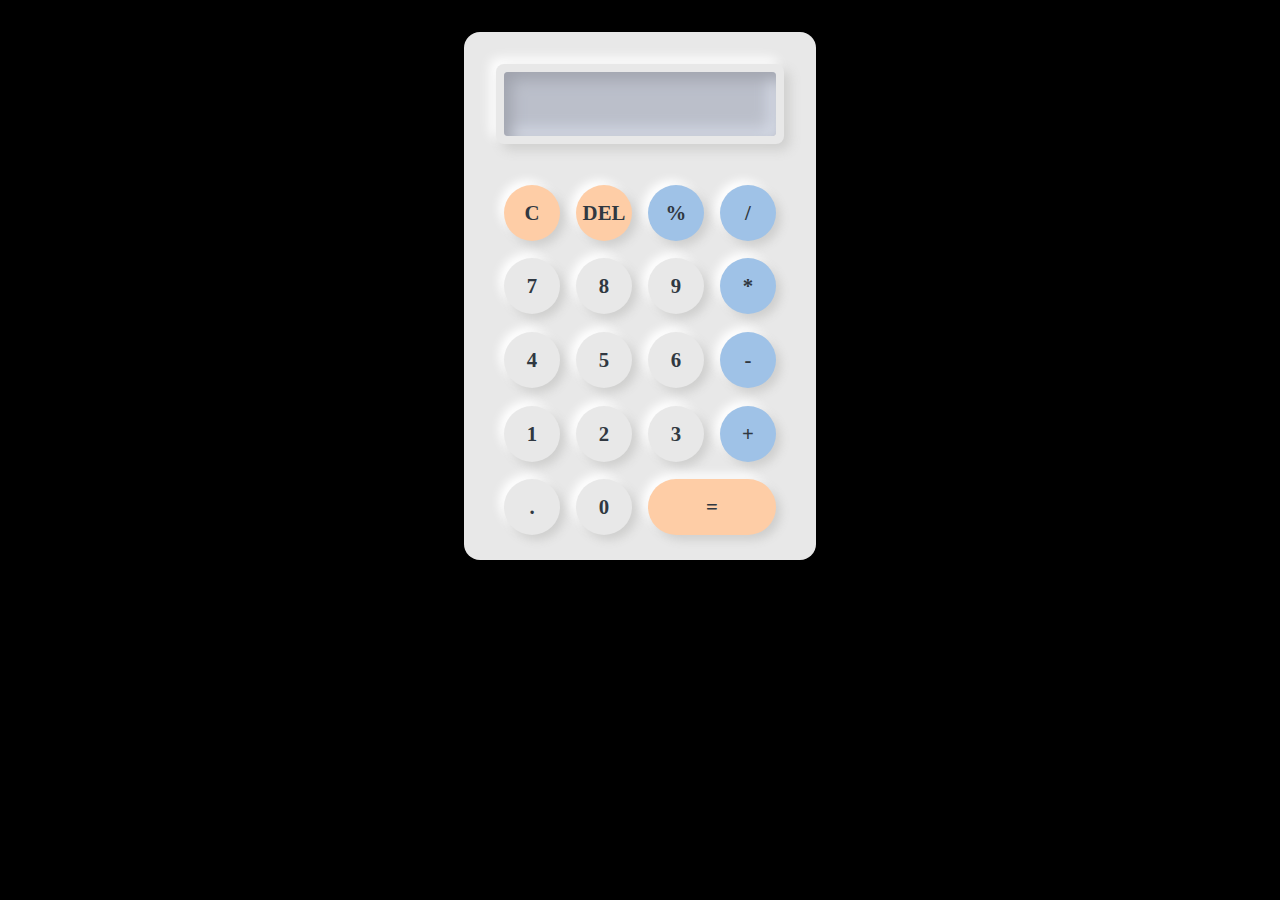
<file: products/Calculator/index.html>
<!DOCTYPE html>
<html lang="en">
<head>
    <meta charset="UTF-8">
    <meta name="viewport" content="width=device-width, initial-scale=1.0">
    <title>Document</title>
    <link rel="stylesheet" href="style.css">
</head>
<body>
    <div class="container">
        <div class="screen_wrap">
            <div class="screen_container">
                <div class="history"></div>
                <div class="screen"></div>
            </div>
        </div>

        <div class="btn_wrap">
            <button class="btn">C</button>
            <button class="btn">DEL</button>
            <button class="btn">%</button>
            <button class="btn">/</button>
            <button class="btn">7</button>
            <button class="btn">8</button>
            <button class="btn">9</button>
            <button class="btn">*</button>
            <button class="btn">4</button>
            <button class="btn">5</button>
            <button class="btn">6</button>
            <button class="btn">-</button>
            <button class="btn">1</button>
            <button class="btn">2</button>
            <button class="btn">3</button>
            <button class="btn">+</button>
            <button class="btn">.</button>
            <button class="btn">0</button>
            <button class="btn">=</button>
        </div>
    </div>

    <script src="index.js"></script>
</body>
</html>
</file>
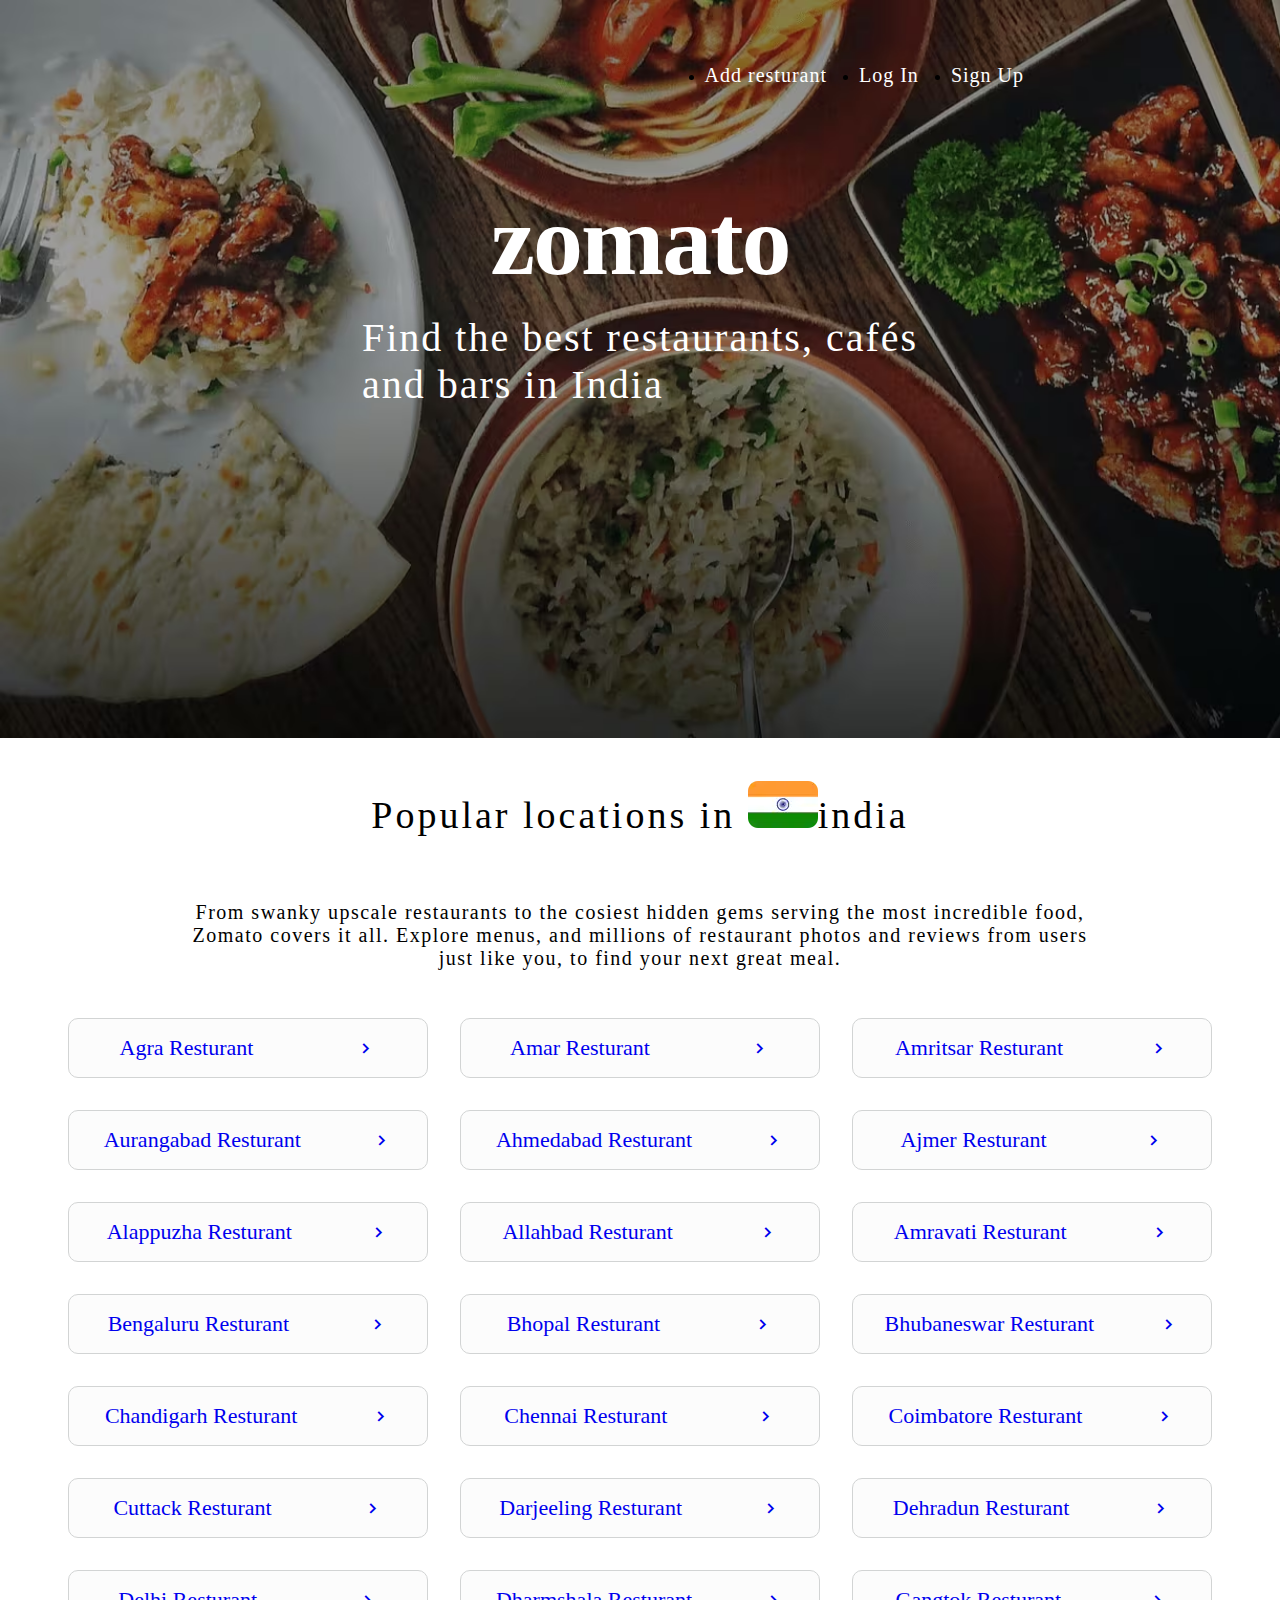
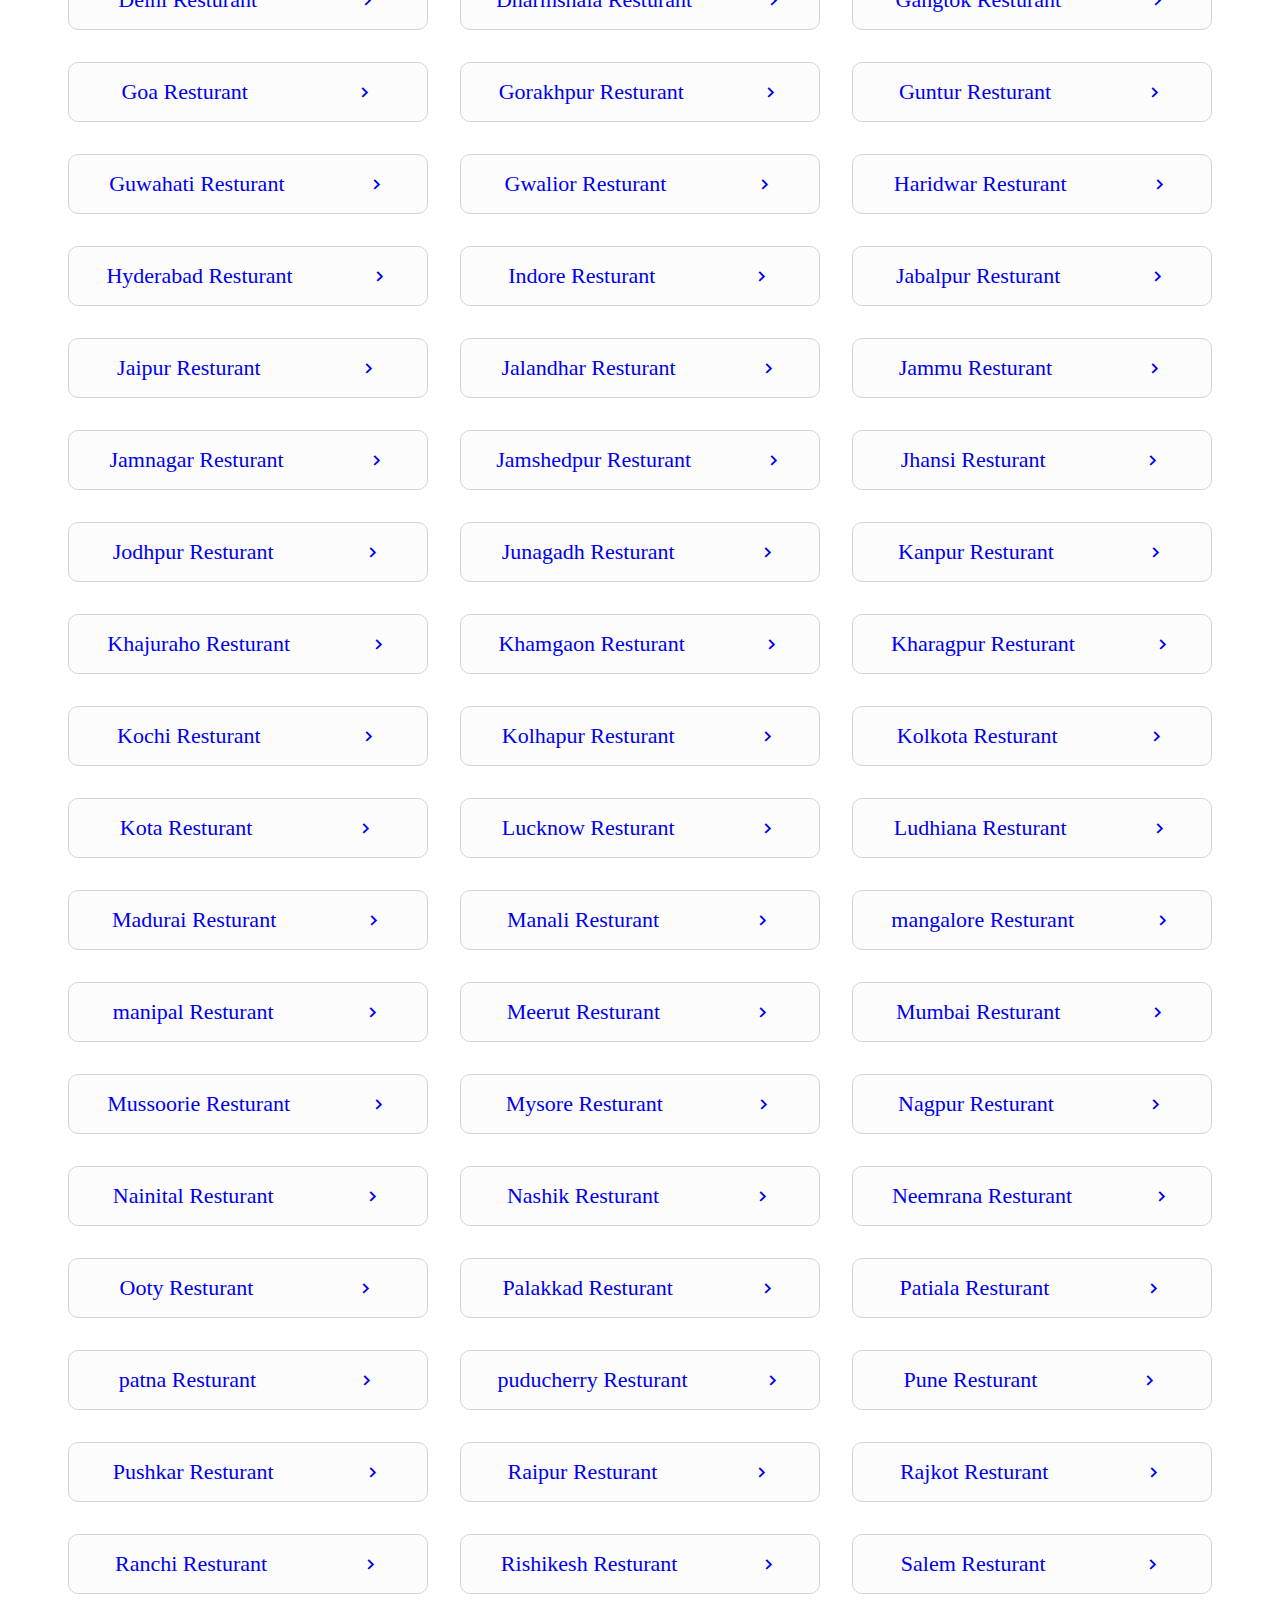
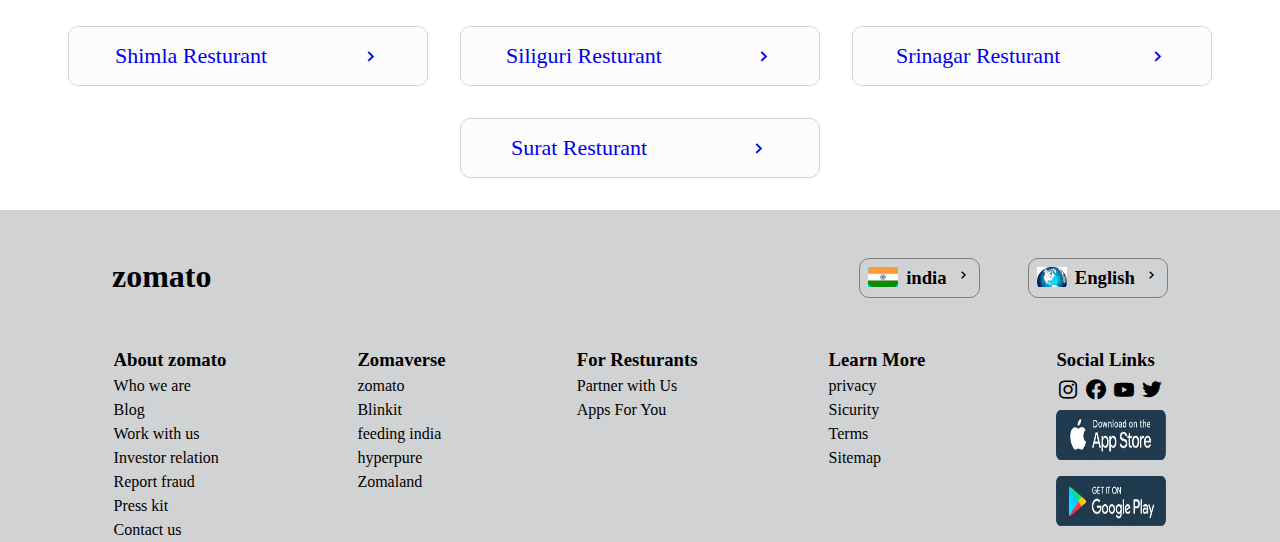
<file: products/zomato/index.html>
<!DOCTYPE html>
<html lang="en">
<head>
    <meta charset="UTF-8">
    <meta name="viewport" content="width=device-width, initial-scale=1.0">
    <title>Document</title>
    <link href='https://unpkg.com/boxicons@2.1.4/css/boxicons.min.css' rel='stylesheet'>
    <link rel="stylesheet" href="style.css">
</head>
<body>
    <section class="zomato">
        <nav class="navbar">
            <ul>
                <li><a href="">Add resturant</a></li>
                <li><a href="">Log In</a></li>
                <li><a href="">Sign Up</a></li>
            </ul>   
        </nav>
        <div class="heading-div">
            <h1 class="heading">zomato</h1>
            <h2>Find the best restaurants, cafés <br>and bars in India</h2>
        </div>
        
    </section>

    <main>
        <h1 class="heading-india">Popular locations in <span class="india"><img src="image/india.webp" alt=""></span>india</h1>

        <h3 class="heading-h3">From swanky upscale restaurants to the cosiest hidden gems serving the most incredible food, <br> Zomato covers it all. Explore menus, and millions of restaurant photos and reviews from users <br> just like you, to find your next great meal.</h3>

        <div class="rest-box">
            <a href="product/agra/index.html"><div class="rest-div">Agra Resturant<i class='bx bx-chevron-right'></i></div></a>
            <a href="product/Amar/index.html"><div class="rest-div">Amar Resturant <i class='bx bx-chevron-right'></i></div></a>
            <a href="product/delhi/index.html"><div class="rest-div">Amritsar Resturant <i class='bx bx-chevron-right'></i></div></a>
            <a href="product/agra/index.html"><div class="rest-div">Aurangabad Resturant <i class='bx bx-chevron-right'></i></div></a>
            <a href="product/Amar/index.html"><div class="rest-div">Ahmedabad Resturant <i class='bx bx-chevron-right'></i></div></a>
            <a href="product/delhi/index.html"><div class="rest-div">Ajmer Resturant <i class='bx bx-chevron-right'></i></div></a>
            <a href="product/agra/index.html"><div class="rest-div">Alappuzha Resturant <i class='bx bx-chevron-right'></i></div></a>
            <a href="product/Amar/index.html"><div class="rest-div">Allahbad Resturant <i class='bx bx-chevron-right'></i></div></a>
            <a href="product/delhi/index.html"><div class="rest-div">Amravati Resturant <i class='bx bx-chevron-right'></i></div></a>
            <a href="product/agra/index.html"><div class="rest-div">Bengaluru Resturant <i class='bx bx-chevron-right'></i></div></a>
            <a href="product/Amar/index.html"><div class="rest-div">Bhopal Resturant <i class='bx bx-chevron-right'></i></div></a>
            <a href="product/delhi/index.html"><div class="rest-div">Bhubaneswar Resturant <i class='bx bx-chevron-right'></i></div></a>
            <a href="product/agra/index.html"><div class="rest-div">Chandigarh Resturant <i class='bx bx-chevron-right'></i></div></a>
            <a href="product/Amar/index.html"><div class="rest-div">Chennai Resturant <i class='bx bx-chevron-right'></i></div></a>
            <a href="product/delhi/index.html"><div class="rest-div">Coimbatore Resturant <i class='bx bx-chevron-right'></i></div></a>
            <a href="product/agra/index.html"><div class="rest-div">Cuttack Resturant <i class='bx bx-chevron-right'></i></div></a>
            <a href="product/Amar/index.html"><div class="rest-div">Darjeeling Resturant <i class='bx bx-chevron-right'></i></div></a>
            <a href="product/delhi/index.html"><div class="rest-div">Dehradun Resturant <i class='bx bx-chevron-right'></i></div></a>
            <a href="product/agra/index.html"><div class="rest-div">Delhi Resturant <i class='bx bx-chevron-right'></i></div></a>
            <a href="product/Amar/index.html"><div class="rest-div">Dharmshala Resturant <i class='bx bx-chevron-right'></i></div></a>
            <a href="product/delhi/index.html"><div class="rest-div">Gangtok Resturant <i class='bx bx-chevron-right'></i></div></a>
            <a href="product/agra/index.html"><div class="rest-div">Goa Resturant <i class='bx bx-chevron-right'></i></div></a>
            <a href="product/agra/index.html"><div class="rest-div">Gorakhpur Resturant <i class='bx bx-chevron-right'></i></div></a>
            <a href="product/Amar/index.html"><div class="rest-div">Guntur Resturant <i class='bx bx-chevron-right'></i></div></a>
            <a href="product/delhi/index.html"><div class="rest-div">Guwahati Resturant <i class='bx bx-chevron-right'></i></div></a>
            <a href="product/agra/index.html"><div class="rest-div">Gwalior Resturant <i class='bx bx-chevron-right'></i></div></a>
            <a href="product/delhi/index.html"><div class="rest-div">Haridwar Resturant <i class='bx bx-chevron-right'></i></div></a>
            <a href="product/Amar/index.html"><div class="rest-div">Hyderabad Resturant <i class='bx bx-chevron-right'></i></div></a>
            <a href="product/agra/index.html"><div class="rest-div">Indore Resturant <i class='bx bx-chevron-right'></i></div></a>
            <a href="product/delhi/index.html"><div class="rest-div">Jabalpur Resturant <i class='bx bx-chevron-right'></i></div></a>
            <a href="product/delhi/index.html"><div class="rest-div">Jaipur Resturant <i class='bx bx-chevron-right'></i></div></a>
            <a href="product/Amar/index.html"><div class="rest-div">Jalandhar Resturant <i class='bx bx-chevron-right'></i></div></a>
            <a href="product/Amar/index.html"><div class="rest-div">Jammu Resturant <i class='bx bx-chevron-right'></i></div></a>
            <a href="product/agra/index.html"><div class="rest-div">Jamnagar Resturant <i class='bx bx-chevron-right'></i></div></a>
            <a href="product/delhi/index.html"><div class="rest-div">Jamshedpur Resturant <i class='bx bx-chevron-right'></i></div></a>
            <a href="product/Amar/index.html"><div class="rest-div">Jhansi Resturant <i class='bx bx-chevron-right'></i></div></a>
            <a href="product/Amar/index.html"><div class="rest-div">Jodhpur Resturant <i class='bx bx-chevron-right'></i></div></a>
            <a href="product/agra/index.html"><div class="rest-div">Junagadh Resturant <i class='bx bx-chevron-right'></i></div></a>
            <a href="product/delhi/index.html"><div class="rest-div">Kanpur Resturant <i class='bx bx-chevron-right'></i></div></a>
            <a href="product/agra/index.html"><div class="rest-div">Khajuraho Resturant <i class='bx bx-chevron-right'></i></div></a>
            <a href="product/Amar/index.html"><div class="rest-div">Khamgaon Resturant <i class='bx bx-chevron-right'></i></div></a>
            <a href="product/agra/index.html"><div class="rest-div">Kharagpur Resturant <i class='bx bx-chevron-right'></i></div></a>
            <a href="product/delhi/index.html"><div class="rest-div">Kochi Resturant <i class='bx bx-chevron-right'></i></div></a>
            <a href="product/Amar/index.html"><div class="rest-div">Kolhapur Resturant <i class='bx bx-chevron-right'></i></div></a>
            <a href="product/Amar/index.html"><div class="rest-div">Kolkota Resturant <i class='bx bx-chevron-right'></i></div></a>
            <a href="product/agra/index.html"><div class="rest-div">Kota Resturant <i class='bx bx-chevron-right'></i></div></a>
            <a href="product/delhi/index.html"><div class="rest-div">Lucknow Resturant <i class='bx bx-chevron-right'></i></div></a>
            <a href="product/agra/index.html"><div class="rest-div">Ludhiana Resturant <i class='bx bx-chevron-right'></i></div></a>
            <a href="product/Amar/index.html"><div class="rest-div">Madurai Resturant <i class='bx bx-chevron-right'></i></div></a>
            <a href="product/agra/index.html"><div class="rest-div">Manali Resturant <i class='bx bx-chevron-right'></i></div></a>
            <a href="product/delhi/index.html"><div class="rest-div">mangalore Resturant <i class='bx bx-chevron-right'></i></div></a>
            <a href="product/Amar/index.html"><div class="rest-div">manipal Resturant <i class='bx bx-chevron-right'></i></div></a>
            <a href="product/agra/index.html"><div class="rest-div">Meerut Resturant <i class='bx bx-chevron-right'></i></div></a>
            <a href="product/delhi/index.html"><div class="rest-div">Mumbai Resturant <i class='bx bx-chevron-right'></i></div></a>
            <a href="product/Amar/index.html"><div class="rest-div">Mussoorie Resturant <i class='bx bx-chevron-right'></i></div></a>
            <a href="product/agra/index.html"><div class="rest-div">Mysore Resturant <i class='bx bx-chevron-right'></i></div></a>
            <a href="product/agra/index.html"><div class="rest-div">Nagpur Resturant <i class='bx bx-chevron-right'></i></div></a>
            <a href="product/agra/index.html"><div class="rest-div">Nainital Resturant <i class='bx bx-chevron-right'></i></div></a>
            <a href="product/delhi/index.html"><div class="rest-div">Nashik Resturant <i class='bx bx-chevron-right'></i></div></a>
            <a href="product/delhi/index.html"><div class="rest-div">Neemrana Resturant <i class='bx bx-chevron-right'></i></div></a>
            <a href="product/Amar/index.html"><div class="rest-div">Ooty Resturant <i class='bx bx-chevron-right'></i></div></a>
            <a href="product/agra/index.html"><div class="rest-div">Palakkad Resturant <i class='bx bx-chevron-right'></i></div></a>
            <a href="product/agra/index.html"><div class="rest-div">Patiala Resturant <i class='bx bx-chevron-right'></i></div></a>
            <a href="product/Amar/index.html"><div class="rest-div">patna Resturant <i class='bx bx-chevron-right'></i></div></a>
            <a href="product/agra/index.html"><div class="rest-div">puducherry Resturant <i class='bx bx-chevron-right'></i></div></a>
            <a href="product/delhi/index.html"><div class="rest-div">Pune Resturant <i class='bx bx-chevron-right'></i></div></a>
            <a href="product/delhi/index.html"><div class="rest-div">Pushkar Resturant <i class='bx bx-chevron-right'></i></div></a>
            <a href="product/agra/index.html"><div class="rest-div">Raipur Resturant <i class='bx bx-chevron-right'></i></div></a>
            <a href="product/Amar/index.html"><div class="rest-div">Rajkot Resturant <i class='bx bx-chevron-right'></i></div></a>
            <a href="product/Amar/index.html"><div class="rest-div">Ranchi Resturant <i class='bx bx-chevron-right'></i></div></a>
            <a href="product/agra/index.html"><div class="rest-div">Rishikesh Resturant <i class='bx bx-chevron-right'></i></div></a>
            <a href="product/delhi/index.html"><div class="rest-div">Salem Resturant <i class='bx bx-chevron-right'></i></div></a>
            <a href="product/Amar/index.html"><div class="rest-div">Shimla Resturant <i class='bx bx-chevron-right'></i></div></a>
            <a href="product/agra/index.html"><div class="rest-div">Siliguri Resturant <i class='bx bx-chevron-right'></i></div></a>
            <a href="product/delhi/index.html"><div class="rest-div">Srinagar Resturant <i class='bx bx-chevron-right'></i></div></a>
            <a href="product/Amar/index.html"><div class="rest-div">Surat Resturant <i class='bx bx-chevron-right'></i></div></a>
          
        </div>
    </main>


    <footer>
        <div class="logo-div">
            <h1>zomato</h1>
            <div class="india-flag">
                <div class="india-div">
                    <div class="flag"></div>
                    <h3>india</h3>
                    <i class='bx bx-chevron-right'></i>
                </div>
                <div class="india-div">
                    <div class="flag flag2"></div>
                    <h3>English</h3>
                    <i class='bx bx-chevron-right'></i>
                </div>
            </div>
        </div>

        <div class="footer-box">
            <div class="footer-div">
                <h3>About zomato</h3>
                <p>Who we are</p>
                <p>Blog</p>
                <p>Work with us</p>
                <p>Investor relation</p>
                <p>Report fraud</p>
                <p>Press kit</p>
                <p>Contact us</p>
            </div>

            <div class="footer-div">
                <h3>Zomaverse</h3>
                <p>zomato</p>
                <p>Blinkit</p>
                <p>feeding india</p>
                <p>hyperpure</p>
                <p>Zomaland</p>
            </div>

            <div class="footer-div">
                <h3>For Resturants</h3>
                <p>Partner with Us</p>
                <p>Apps For You</p>
            </div>

            <div class="footer-div">
                <h3>Learn More</h3>
                <p>privacy</p>
                <p>Sicurity</p>
                <p>Terms</p>
                <p>Sitemap</p>
            </div>

            <div class="footer-div">
                <h3>Social Links</h3>
                <div>
                    <a href=""><i class='bx bxl-instagram'></i></a>
                    <a href=""><i class='bx bxl-facebook-circle'></i></a>
                    <a href=""><i class='bx bxl-youtube'></i></a>
                    <a href=""><i class='bx bxl-twitter'></i></a>
                </div>

                <div class="footer-img">
                    <img src="image/app-store.webp" alt="">
                    <img src="image/google-store.webp" alt="">
                </div>
                
            </div>
            
        </div>
        
    </footer>
</body>
</html>
</file>
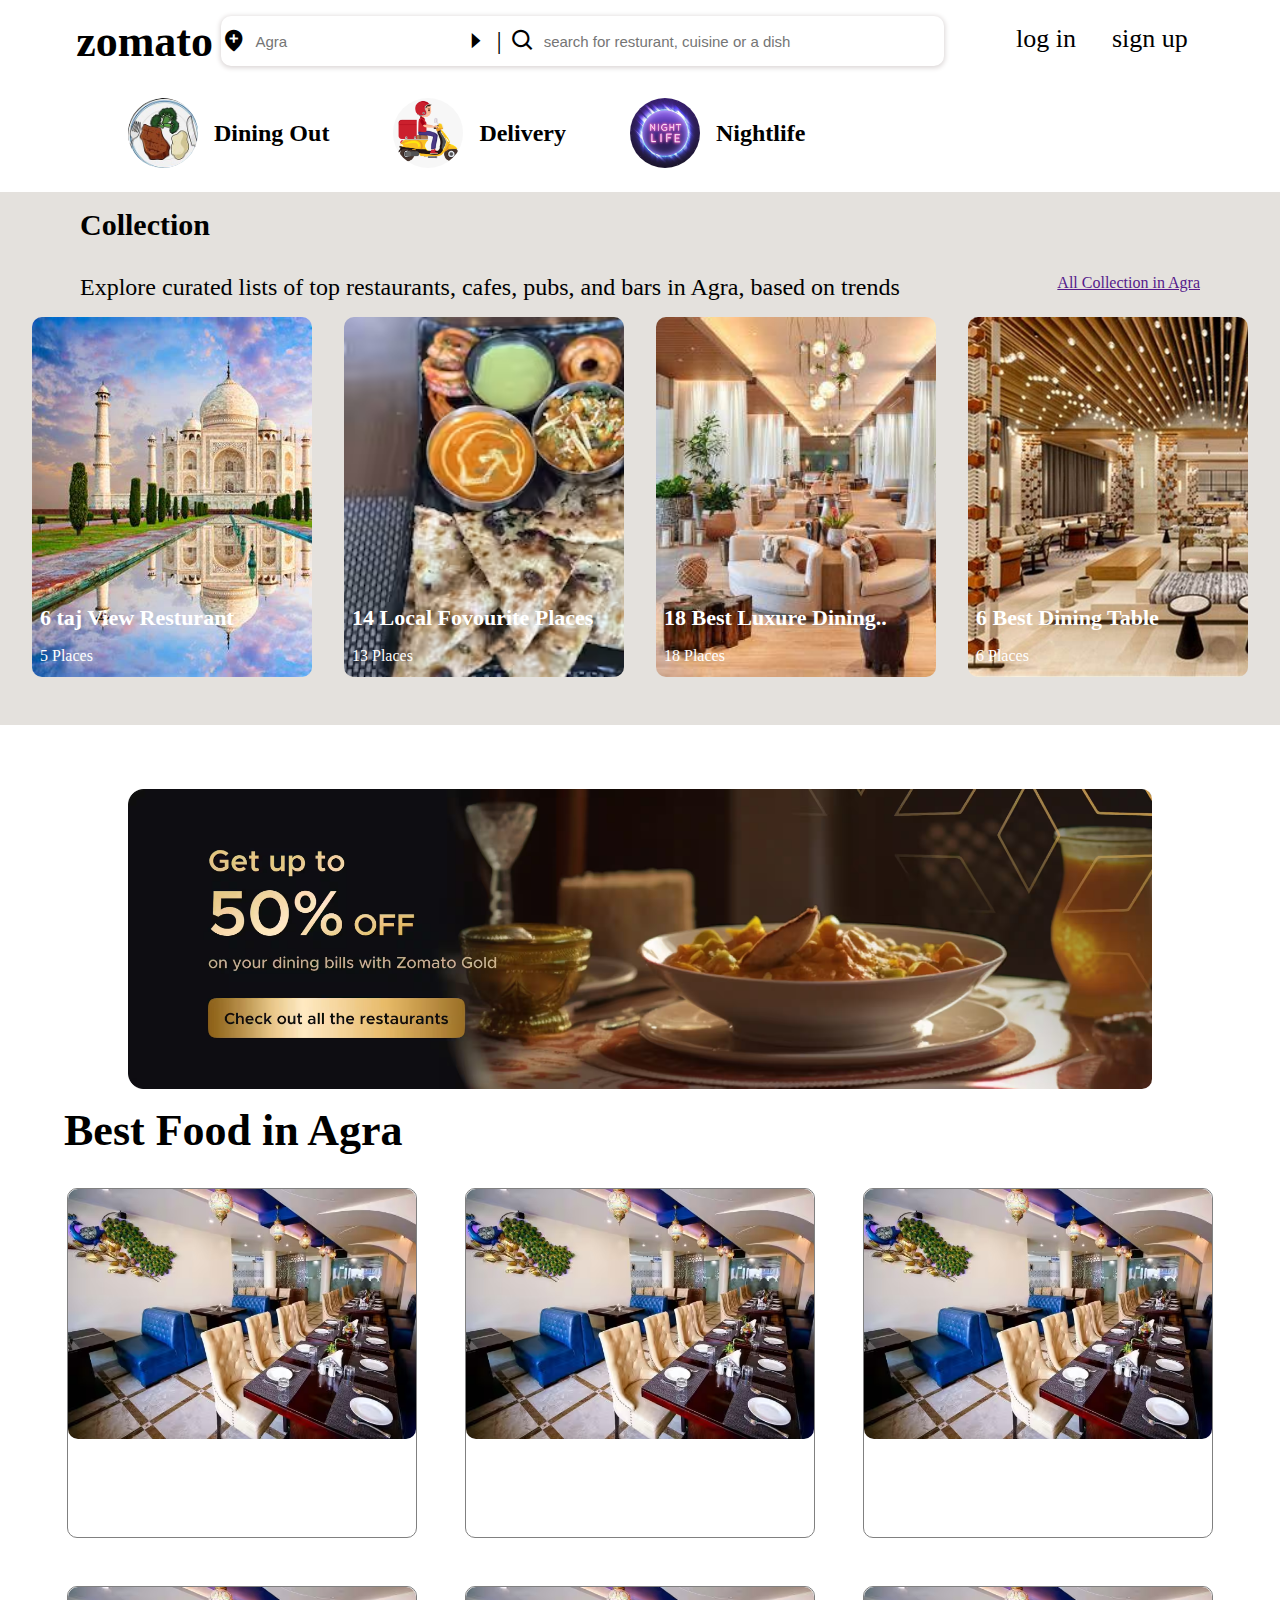
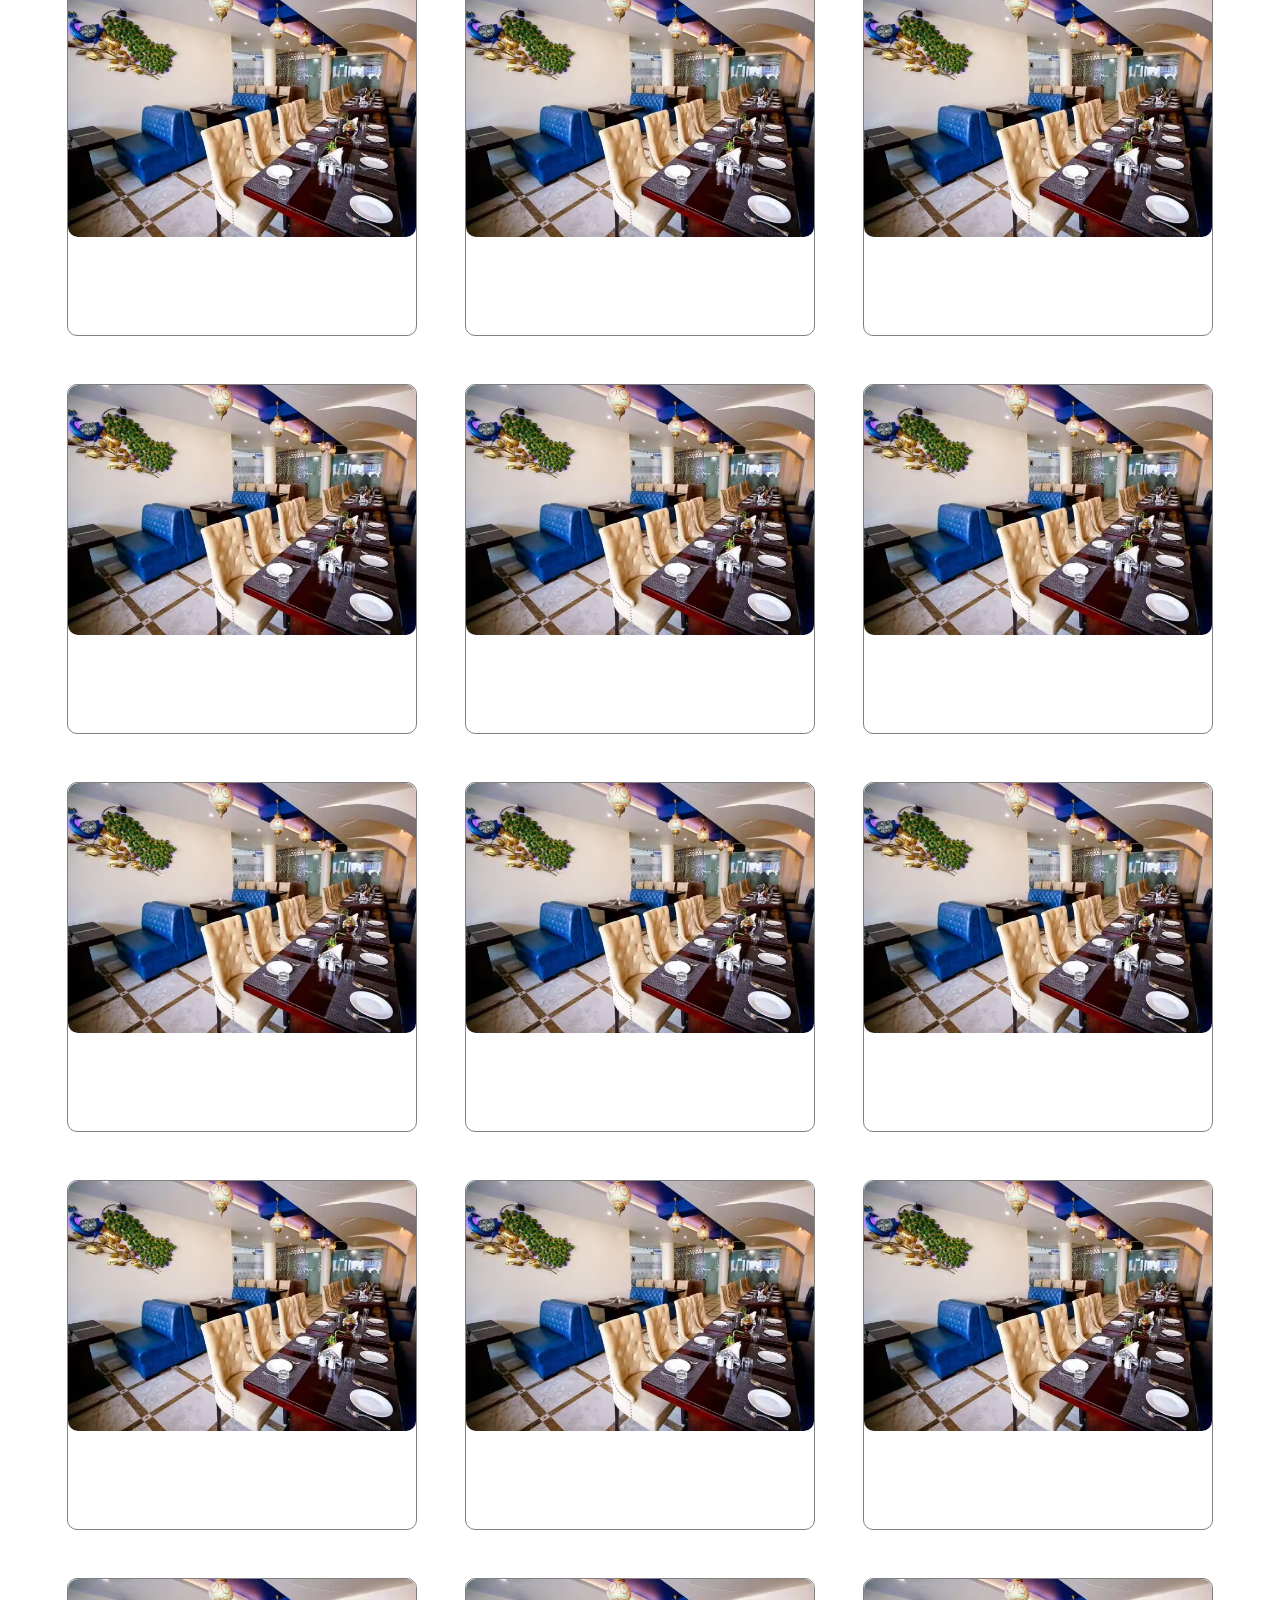
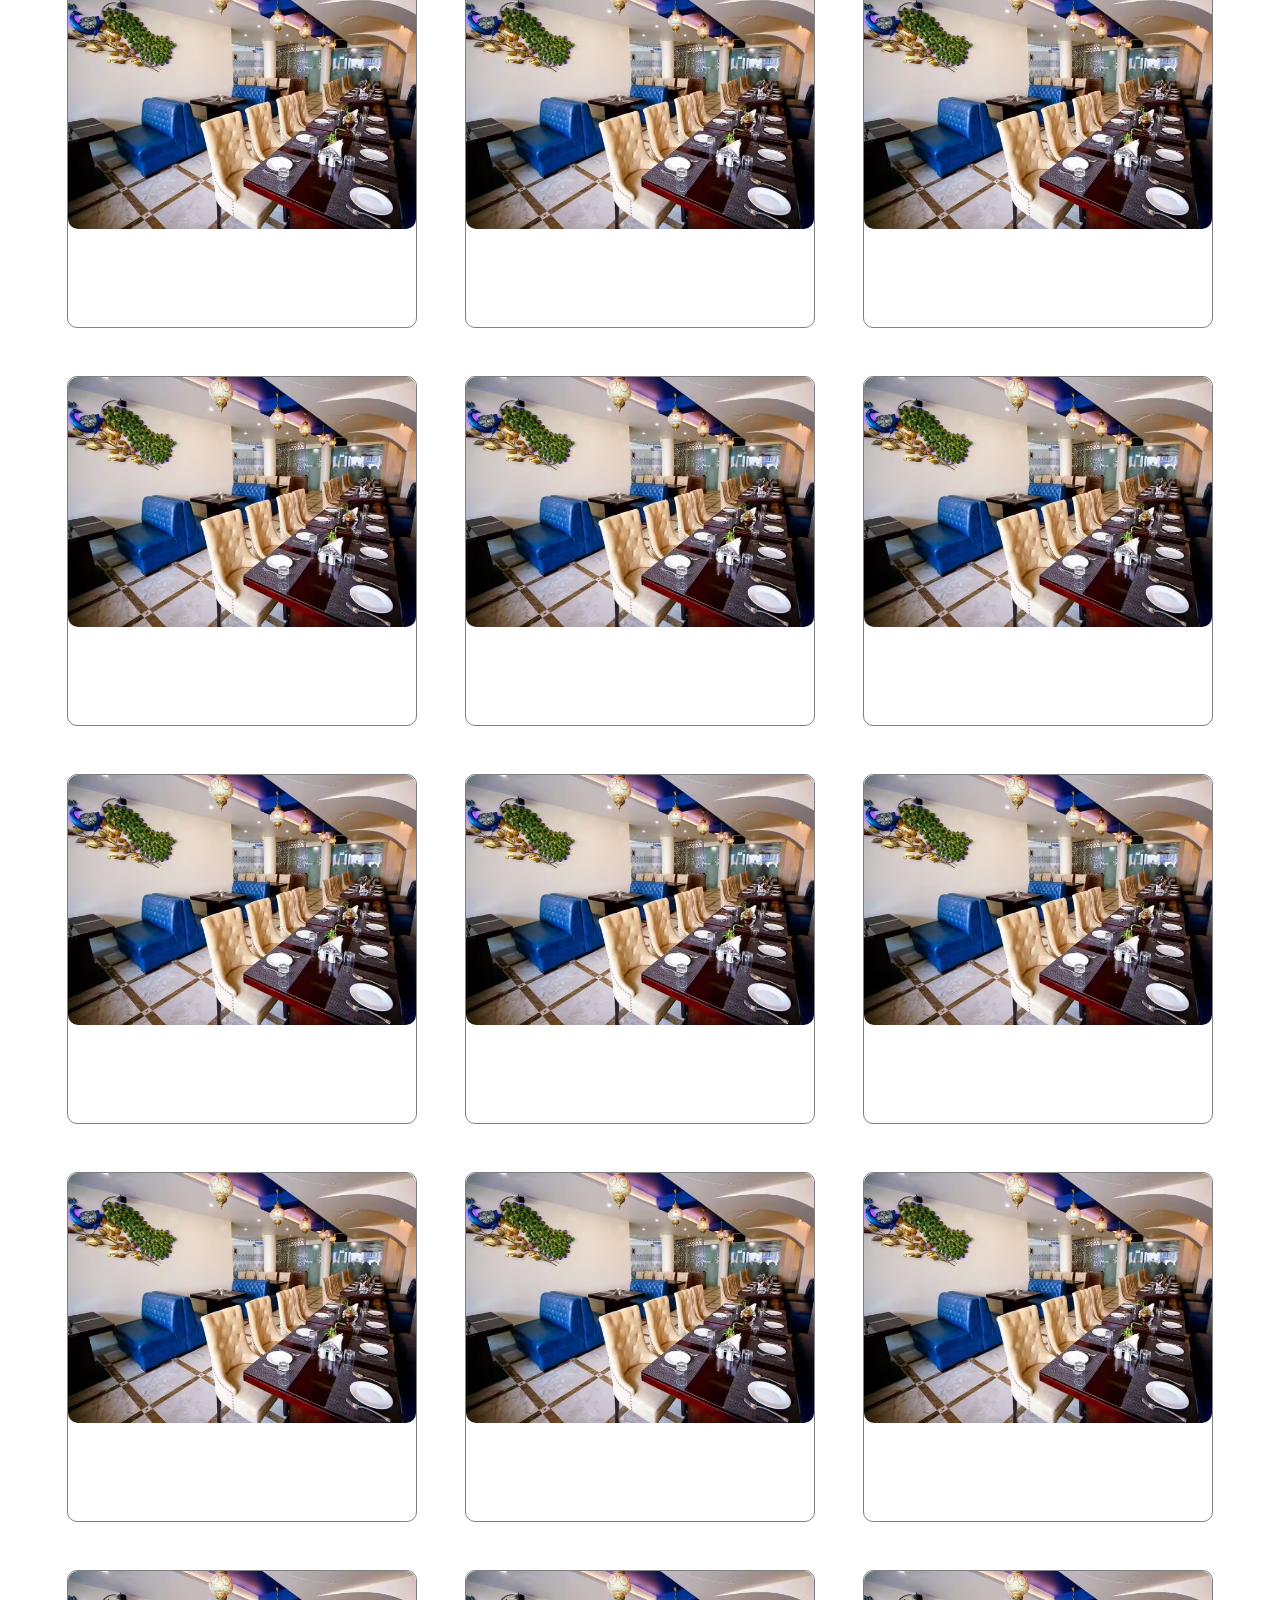
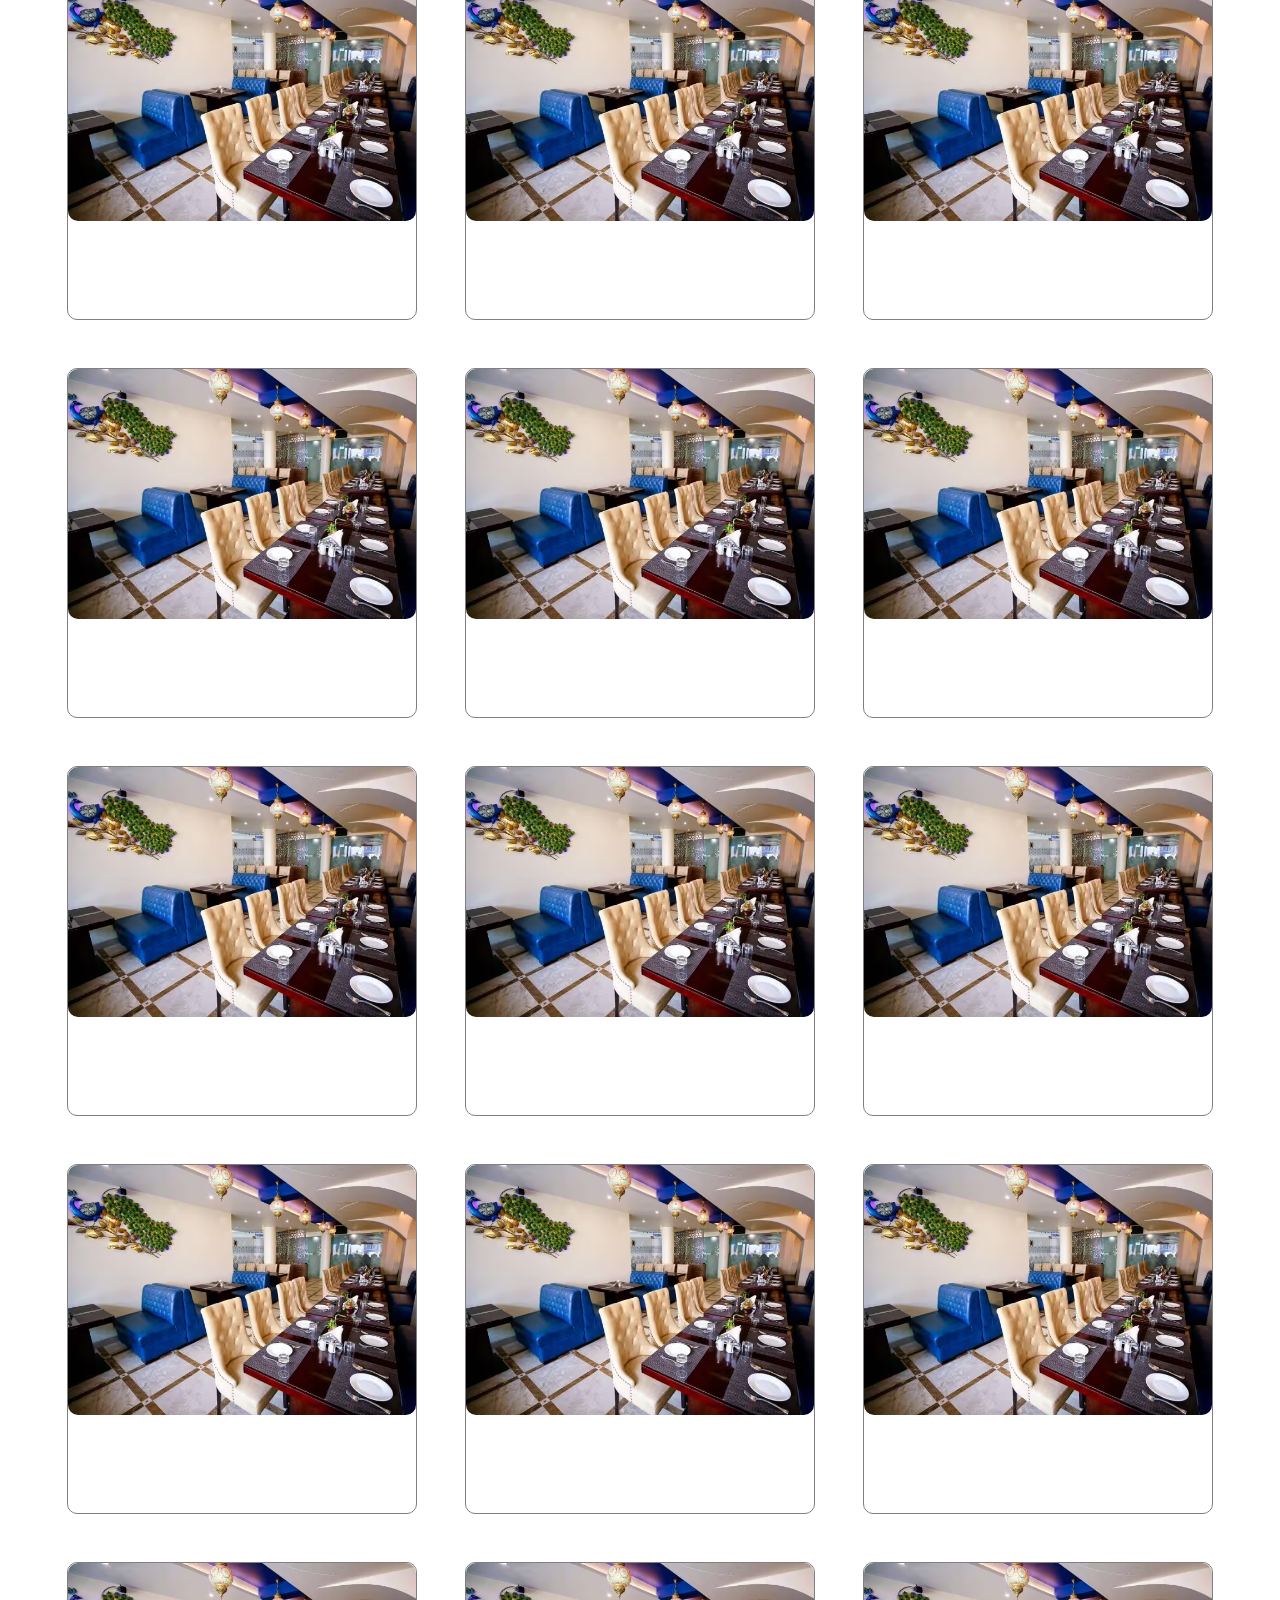
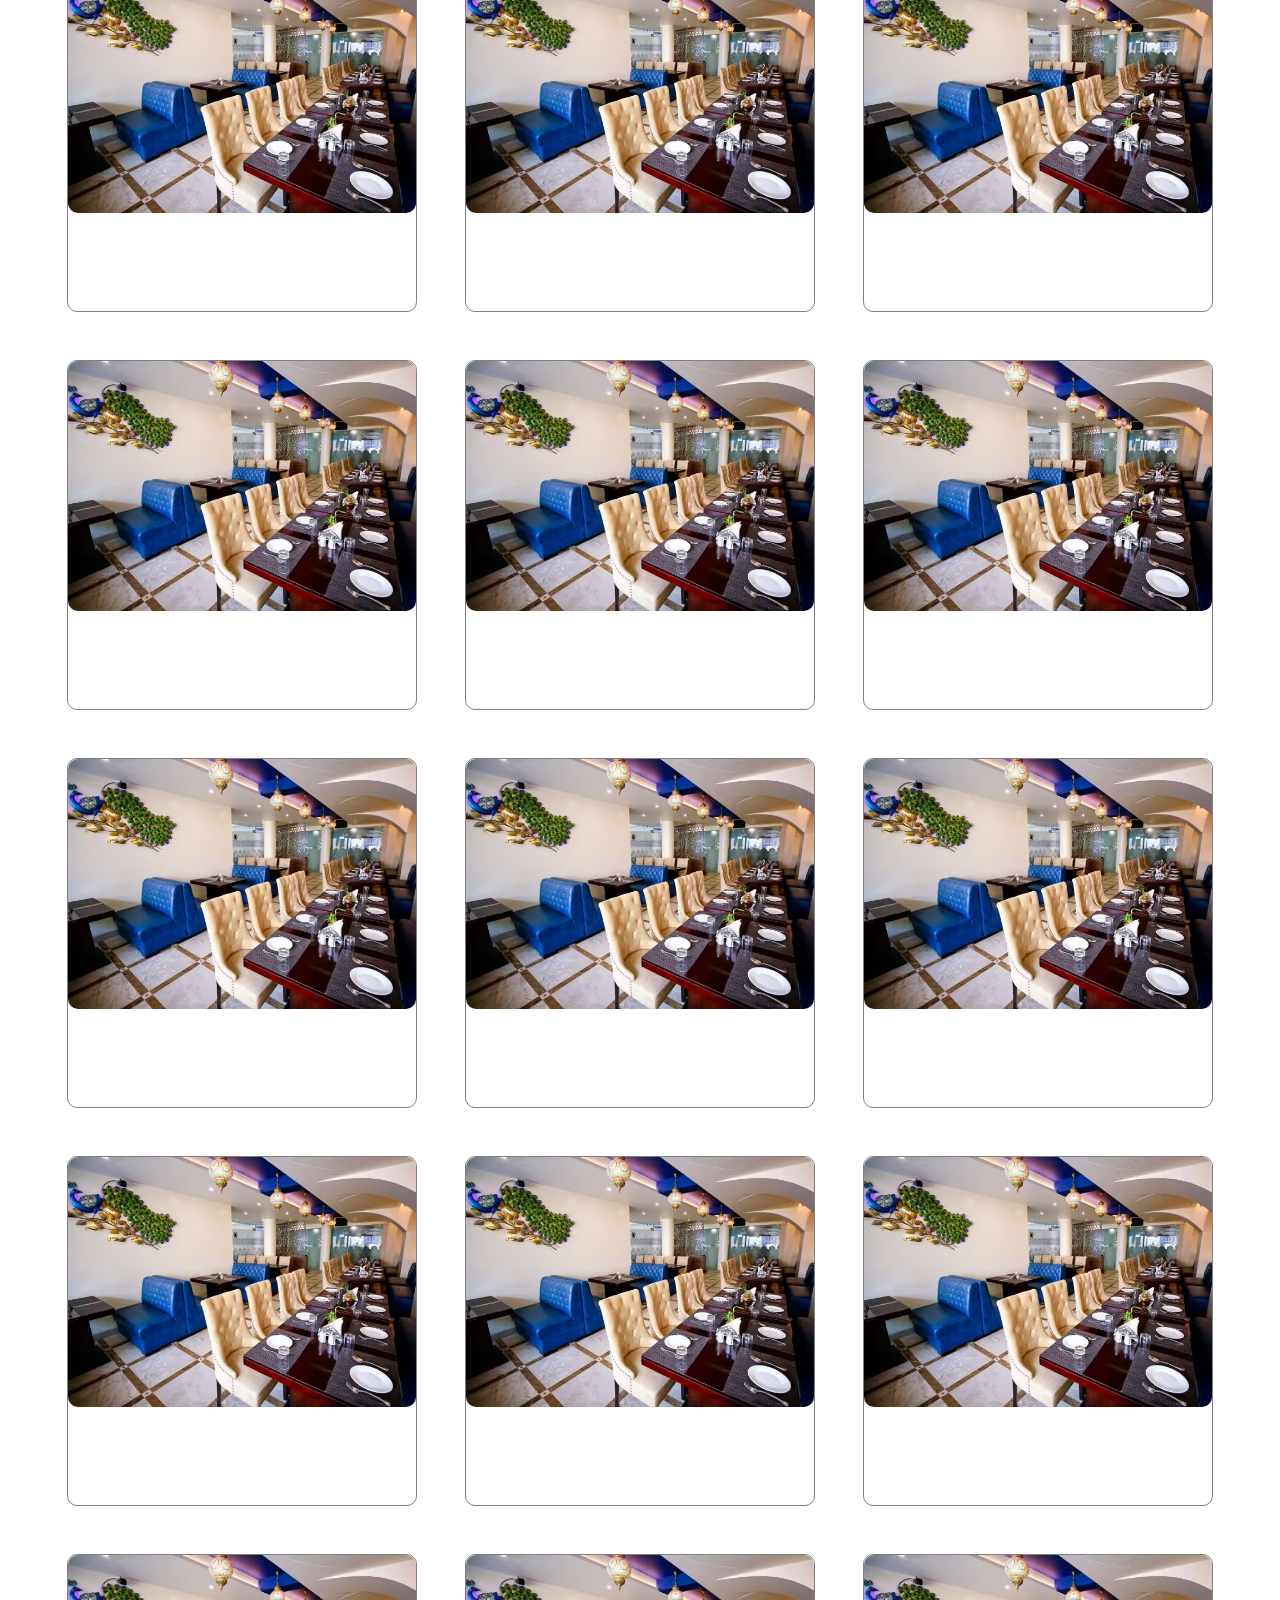
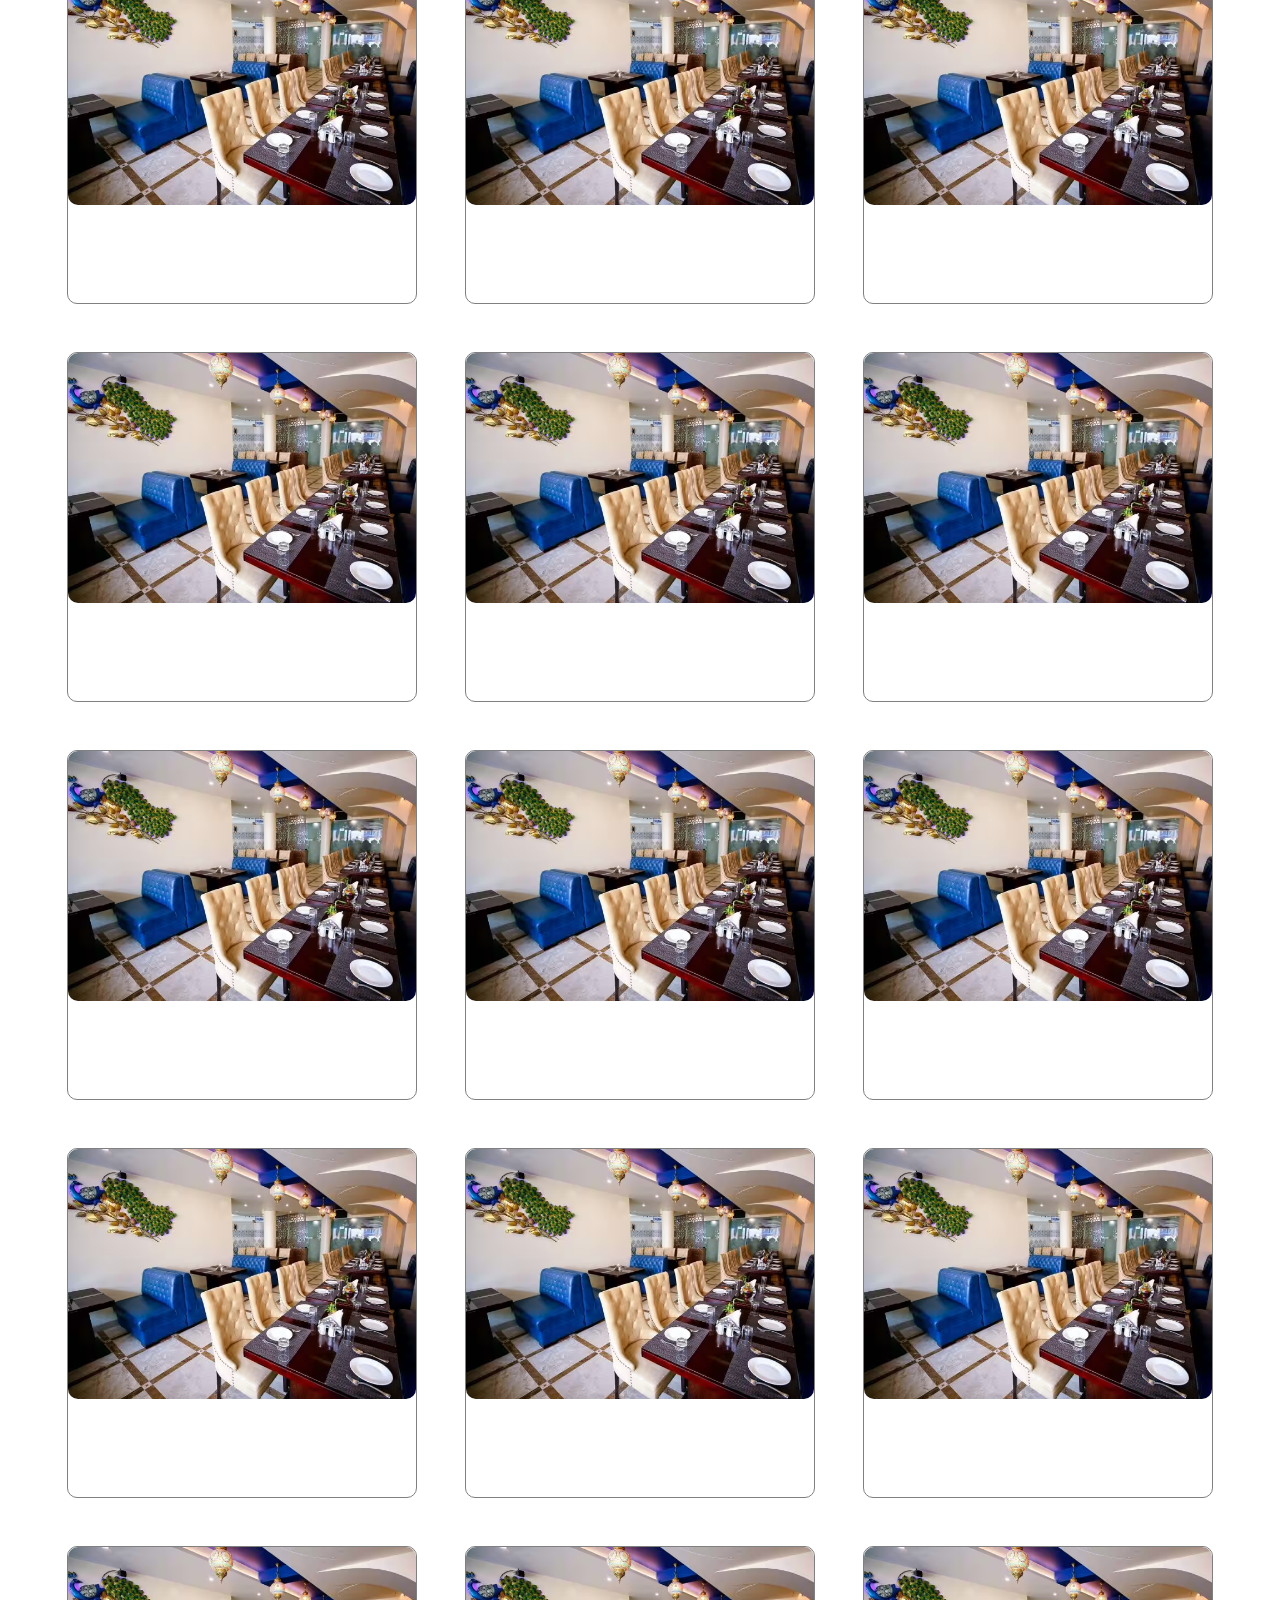
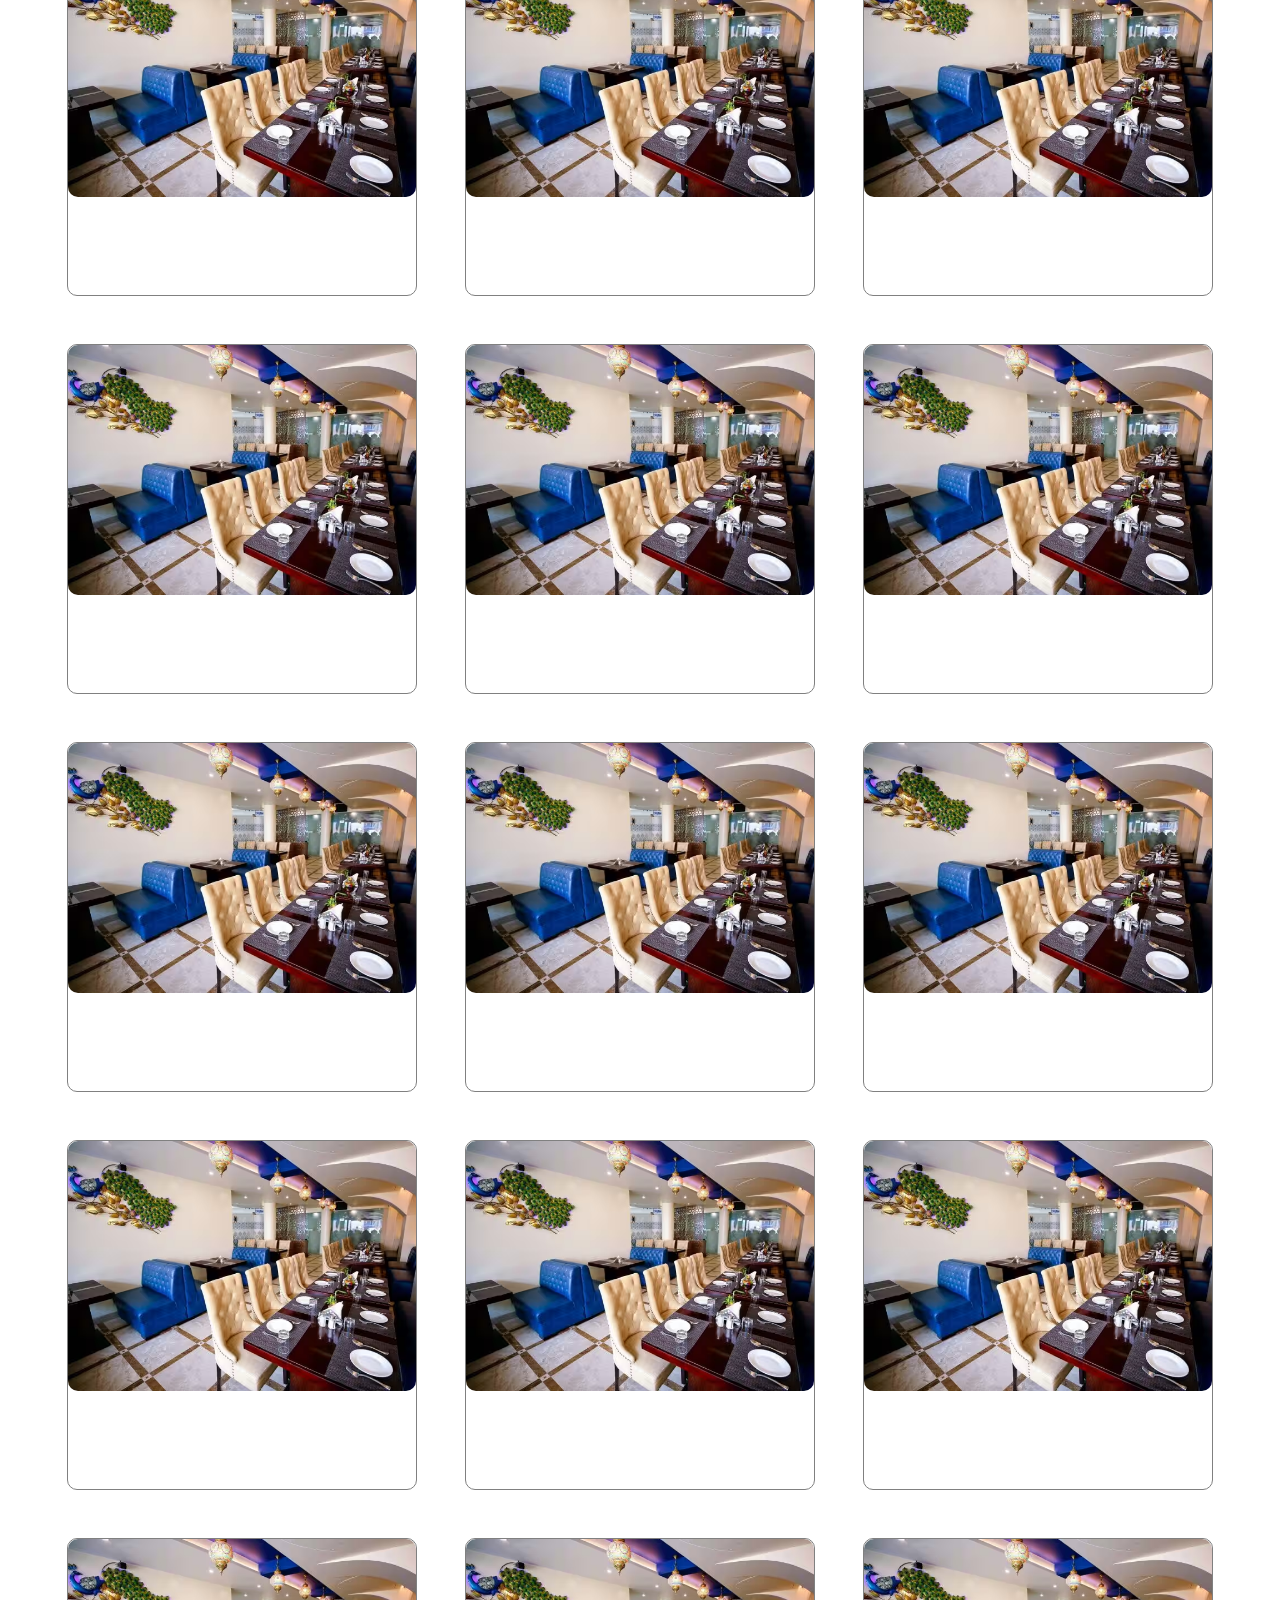
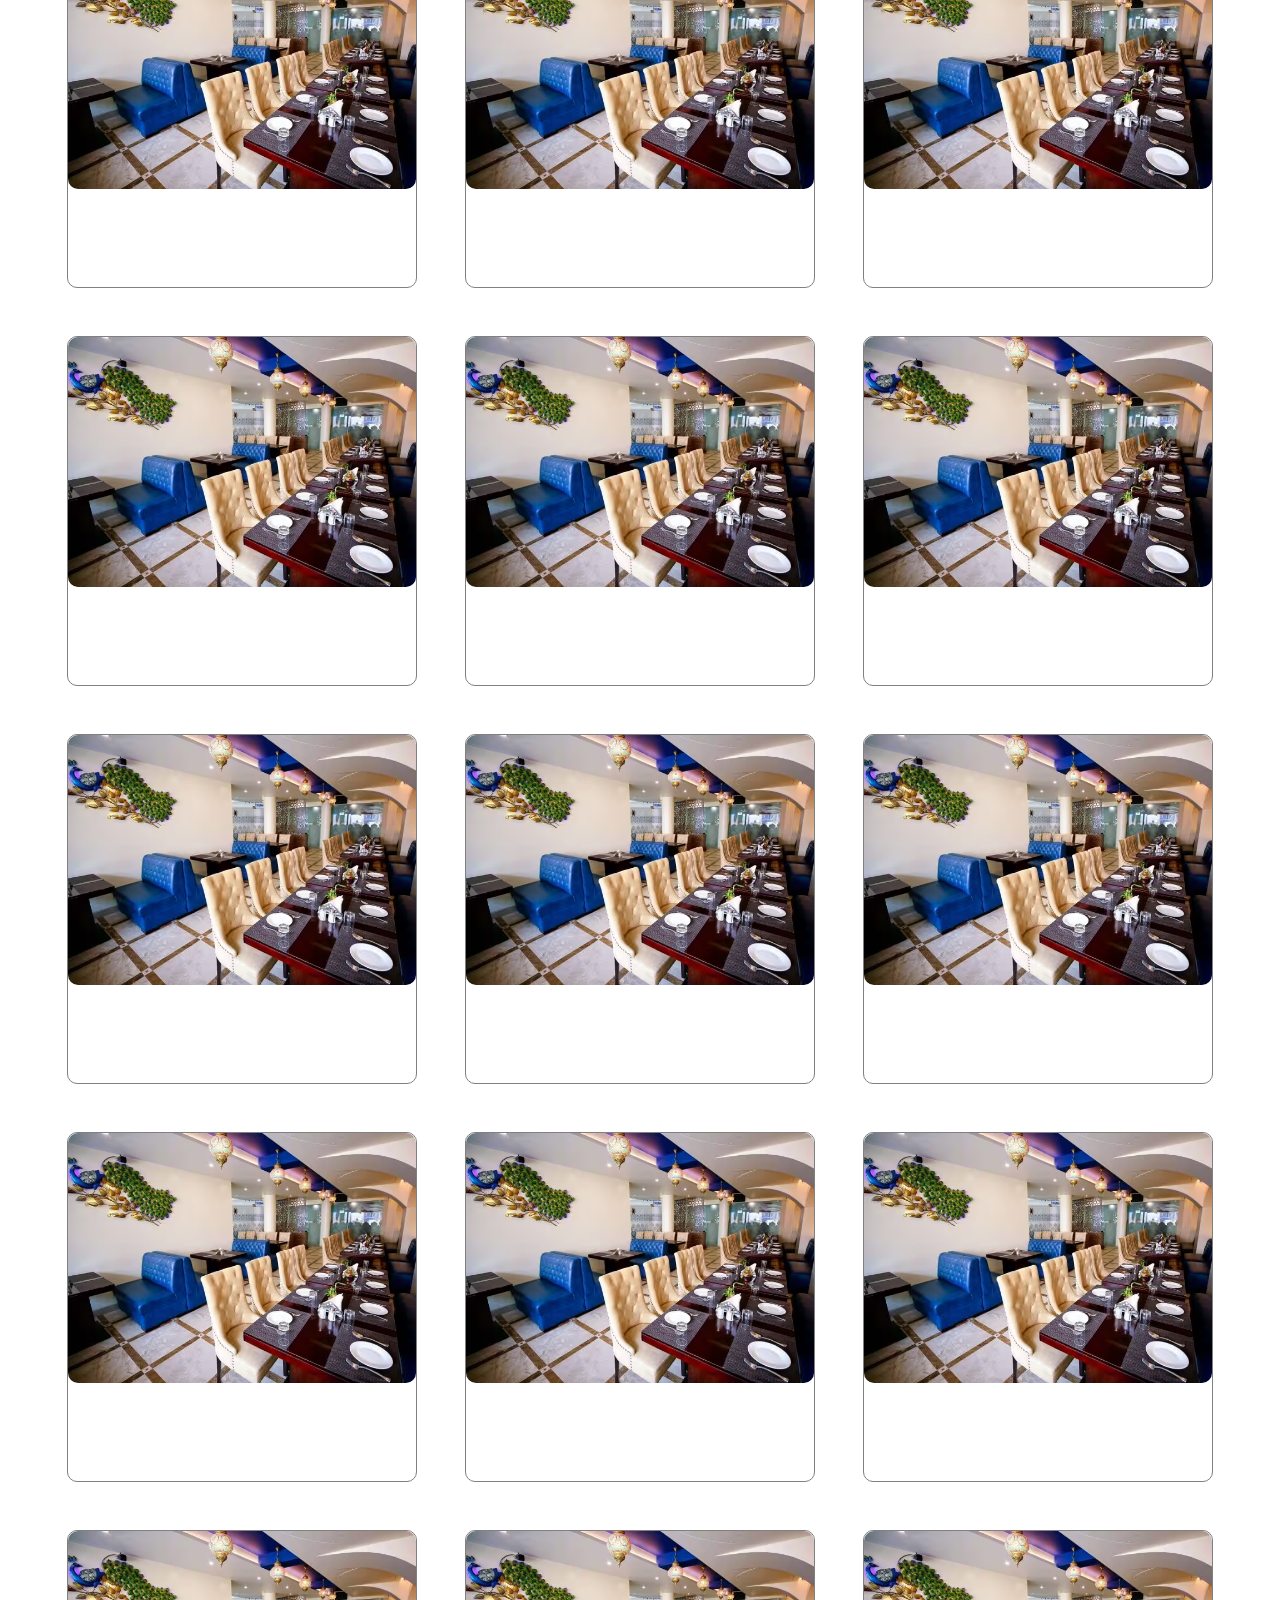
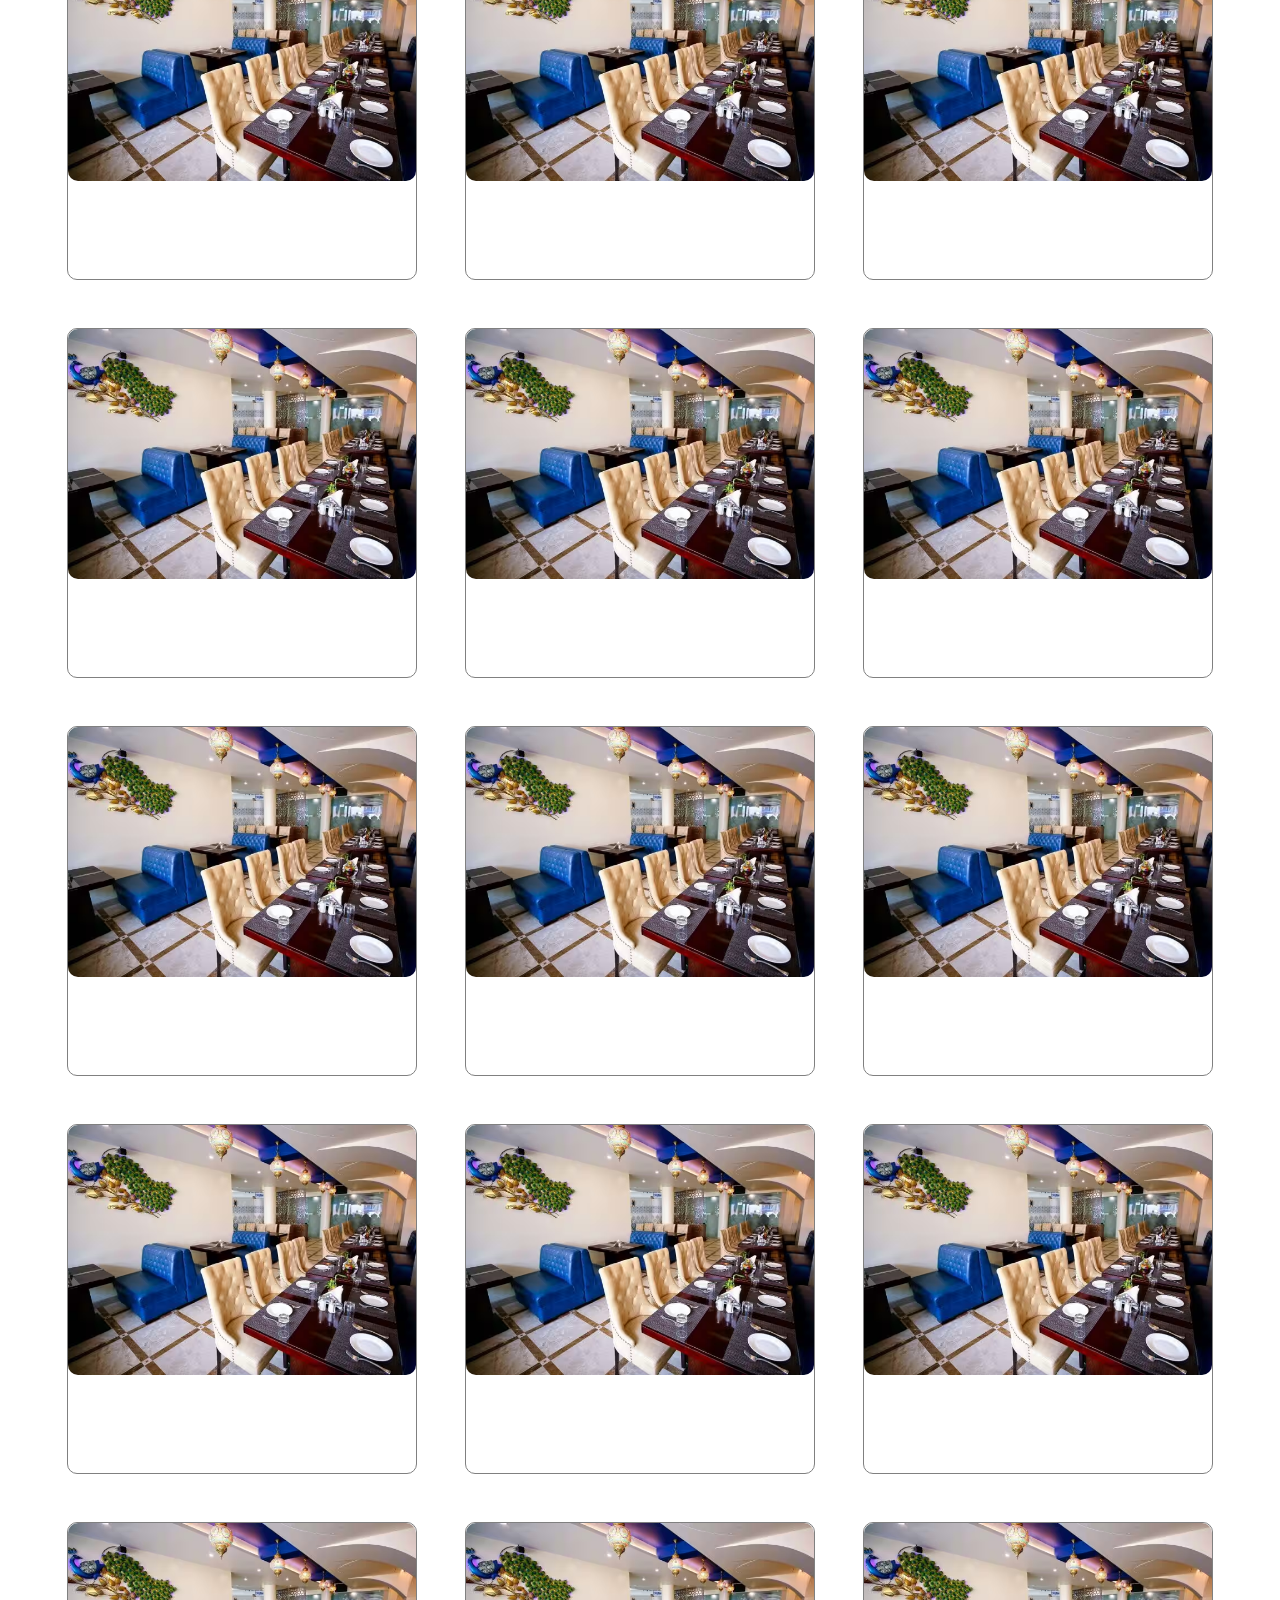
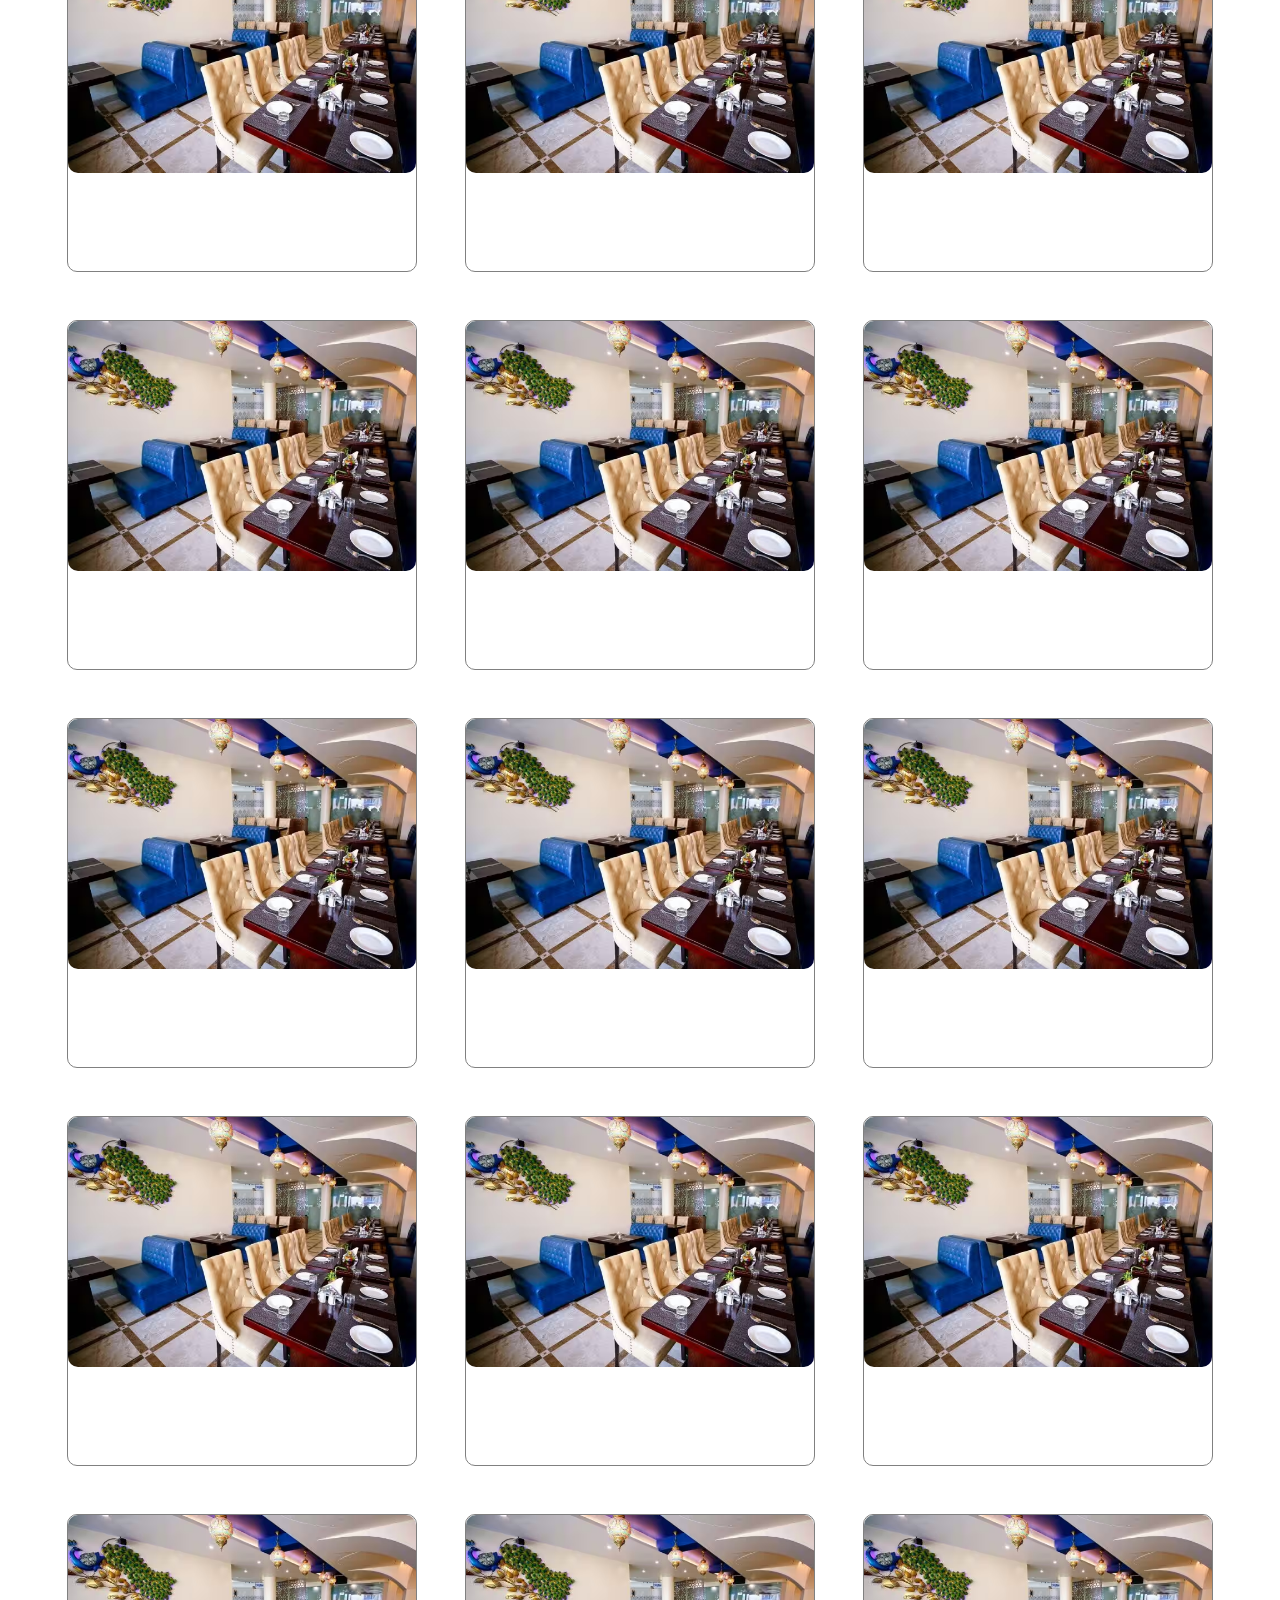
<file: products/zomato/product/agra/index.html>
<!DOCTYPE html>
<html lang="en">
<head>
    <meta charset="UTF-8">
    <meta name="viewport" content="width=device-width, initial-scale=1.0">
    <title>Document</title>
    <link href='https://unpkg.com/boxicons@2.1.4/css/boxicons.min.css' rel='stylesheet'>
    <link rel="stylesheet" href="style.css">
</head>
<body>
    <header>
        <h1>zomato</h1>
        <div class="input-box">
            <i class='bx bxs-location-plus'></i>
            <input type="text" placeholder="Agra">
            <i class='bx bx-caret-right'></i>
            <span>|</span>
            <i class='bx bx-search'></i>
            <input type="text" placeholder="search for resturant, cuisine or a dish" class="int">
        </div>

        <div class="log">
            <a href="">log in</a>
            <a href="">sign up</a>
        </div>
    </header>


    <div class="delivery-box">
        <div class="delivery-div">
            <div class="out-box out1"></div>
            <a href=""><h2>Dining Out</h2></a>
        </div>
        <div class="delivery-div">
            <div class="out-box out2"></div>
            <a href=""><h2>Delivery</h2></a>
        </div>
        <div class="delivery-div">
            <div class="out-box out3"></div>
            <a href=""><h2>Nightlife</h2></a>
        </div>
    </div>


    <div class="hotel-div">
        <h2 class="hotel-heading">Collection</h2>
        <div class="para-box">
            <p class="hotel-para">Explore curated lists of top restaurants, cafes, pubs, and bars in Agra, based on trends</p>
            <a href="">All Collection in Agra</a>
        </div>

        <div class="hotel-box">
            <div class="hotel-img img1">
                <h2>6 taj View Resturant</h2>
                <p>5 Places</p>
            </div>
            <div class="hotel-img img2">
                <h2>14 Local Fovourite Places</h2>
                <p>13 Places</p>
            </div>
            <div class="hotel-img img3">
                <h2>18 Best Luxure Dining..</h2>
                <p>18 Places</p>
            </div>
            <div class="hotel-img img4">
                <h2>6 Best Dining Table</h2>
                <p>6 Places</p>
            </div>
        </div>
        
    </div>

    <div class="food"></div>
    <h1>Best Food in Agra</h1>

    <div class="room-div">
        <div class="room-box"><div class="room-img"></div></div>
        <div class="room-box"><div class="room-img"></div></div>
        <div class="room-box"><div class="room-img"></div></div>
        <div class="room-box"><div class="room-img"></div></div>
        <div class="room-box"><div class="room-img"></div></div>
        <div class="room-box"><div class="room-img"></div></div>
        <div class="room-box"><div class="room-img"></div></div>
        <div class="room-box"><div class="room-img"></div></div>
        <div class="room-box"><div class="room-img"></div></div>
        <div class="room-box"><div class="room-img"></div></div>
        <div class="room-box"><div class="room-img"></div></div>
        <div class="room-box"><div class="room-img"></div></div>
        <div class="room-box"><div class="room-img"></div></div>
        <div class="room-box"><div class="room-img"></div></div>
        <div class="room-box"><div class="room-img"></div></div>
        <div class="room-box"><div class="room-img"></div></div>
        <div class="room-box"><div class="room-img"></div></div>
        <div class="room-box"><div class="room-img"></div></div>
        <div class="room-box"><div class="room-img"></div></div>
        <div class="room-box"><div class="room-img"></div></div>
        <div class="room-box"><div class="room-img"></div></div>
        <div class="room-box"><div class="room-img"></div></div>
        <div class="room-box"><div class="room-img"></div></div>
        <div class="room-box"><div class="room-img"></div></div>
        <div class="room-box"><div class="room-img"></div></div>
        <div class="room-box"><div class="room-img"></div></div>
        <div class="room-box"><div class="room-img"></div></div>
        <div class="room-box"><div class="room-img"></div></div>
        <div class="room-box"><div class="room-img"></div></div>
        <div class="room-box"><div class="room-img"></div></div>
        <div class="room-box"><div class="room-img"></div></div>
        <div class="room-box"><div class="room-img"></div></div>
        <div class="room-box"><div class="room-img"></div></div>
        <div class="room-box"><div class="room-img"></div></div>
        <div class="room-box"><div class="room-img"></div></div>
        <div class="room-box"><div class="room-img"></div></div>
        <div class="room-box"><div class="room-img"></div></div>
        <div class="room-box"><div class="room-img"></div></div>
        <div class="room-box"><div class="room-img"></div></div>
        <div class="room-box"><div class="room-img"></div></div>
        <div class="room-box"><div class="room-img"></div></div>
        <div class="room-box"><div class="room-img"></div></div>
        <div class="room-box"><div class="room-img"></div></div>
        <div class="room-box"><div class="room-img"></div></div>
        <div class="room-box"><div class="room-img"></div></div>
        <div class="room-box"><div class="room-img"></div></div>
        <div class="room-box"><div class="room-img"></div></div>
        <div class="room-box"><div class="room-img"></div></div>
        <div class="room-box"><div class="room-img"></div></div>
        <div class="room-box"><div class="room-img"></div></div>
        <div class="room-box"><div class="room-img"></div></div>
        <div class="room-box"><div class="room-img"></div></div>
        <div class="room-box"><div class="room-img"></div></div>
        <div class="room-box"><div class="room-img"></div></div>
        <div class="room-box"><div class="room-img"></div></div>
        <div class="room-box"><div class="room-img"></div></div>
        <div class="room-box"><div class="room-img"></div></div>
        <div class="room-box"><div class="room-img"></div></div>
        <div class="room-box"><div class="room-img"></div></div>
        <div class="room-box"><div class="room-img"></div></div>
        <div class="room-box"><div class="room-img"></div></div>
        <div class="room-box"><div class="room-img"></div></div>
        <div class="room-box"><div class="room-img"></div></div>
        <div class="room-box"><div class="room-img"></div></div>
        <div class="room-box"><div class="room-img"></div></div>
        <div class="room-box"><div class="room-img"></div></div>
        <div class="room-box"><div class="room-img"></div></div>
        <div class="room-box"><div class="room-img"></div></div>
        <div class="room-box"><div class="room-img"></div></div>
        <div class="room-box"><div class="room-img"></div></div>
        <div class="room-box"><div class="room-img"></div></div>
        <div class="room-box"><div class="room-img"></div></div>
        <div class="room-box"><div class="room-img"></div></div>
        <div class="room-box"><div class="room-img"></div></div>
        <div class="room-box"><div class="room-img"></div></div>
        <div class="room-box"><div class="room-img"></div></div>
        <div class="room-box"><div class="room-img"></div></div>
        <div class="room-box"><div class="room-img"></div></div>
        <div class="room-box"><div class="room-img"></div></div>
        <div class="room-box"><div class="room-img"></div></div>
        <div class="room-box"><div class="room-img"></div></div>
        <div class="room-box"><div class="room-img"></div></div>
        <div class="room-box"><div class="room-img"></div></div>
        <div class="room-box"><div class="room-img"></div></div>
        <div class="room-box"><div class="room-img"></div></div>
        <div class="room-box"><div class="room-img"></div></div>
        <div class="room-box"><div class="room-img"></div></div>
        <div class="room-box"><div class="room-img"></div></div>
        <div class="room-box"><div class="room-img"></div></div>
        <div class="room-box"><div class="room-img"></div></div>
        <div class="room-box"><div class="room-img"></div></div>
        <div class="room-box"><div class="room-img"></div></div>
        <div class="room-box"><div class="room-img"></div></div>
        <div class="room-box"><div class="room-img"></div></div>
        <div class="room-box"><div class="room-img"></div></div>
        <div class="room-box"><div class="room-img"></div></div>
        <div class="room-box"><div class="room-img"></div></div>
        <div class="room-box"><div class="room-img"></div></div>
        <div class="room-box"><div class="room-img"></div></div>
        <div class="room-box"><div class="room-img"></div></div>
        <div class="room-box"><div class="room-img"></div></div>
        <div class="room-box"><div class="room-img"></div></div>
        <div class="room-box"><div class="room-img"></div></div>
        <div class="room-box"><div class="room-img"></div></div>
        <div class="room-box"><div class="room-img"></div></div>
        <div class="room-box"><div class="room-img"></div></div>
        <div class="room-box"><div class="room-img"></div></div>
        <div class="room-box"><div class="room-img"></div></div>
        <div class="room-box"><div class="room-img"></div></div>
        <div class="room-box"><div class="room-img"></div></div>
        <div class="room-box"><div class="room-img"></div></div>
        <div class="room-box"><div class="room-img"></div></div>
        <div class="room-box"><div class="room-img"></div></div>
        <div class="room-box"><div class="room-img"></div></div>
        <div class="room-box"><div class="room-img"></div></div>
        <div class="room-box"><div class="room-img"></div></div>
        <div class="room-box"><div class="room-img"></div></div>
        <div class="room-box"><div class="room-img"></div></div>
        <div class="room-box"><div class="room-img"></div></div>
        <div class="room-box"><div class="room-img"></div></div>
        <div class="room-box"><div class="room-img"></div></div>
        <div class="room-box"><div class="room-img"></div></div>
        <div class="room-box"><div class="room-img"></div></div>
        <div class="room-box"><div class="room-img"></div></div>
        <div class="room-box"><div class="room-img"></div></div>
        <div class="room-box"><div class="room-img"></div></div>
        <div class="room-box"><div class="room-img"></div></div>
        <div class="room-box"><div class="room-img"></div></div>
        <div class="room-box"><div class="room-img"></div></div>
        <div class="room-box"><div class="room-img"></div></div>
        <div class="room-box"><div class="room-img"></div></div>
        <div class="room-box"><div class="room-img"></div></div>
        <div class="room-box"><div class="room-img"></div></div>
        <div class="room-box"><div class="room-img"></div></div>
        <div class="room-box"><div class="room-img"></div></div>
        <div class="room-box"><div class="room-img"></div></div>
        <div class="room-box"><div class="room-img"></div></div>
        <div class="room-box"><div class="room-img"></div></div>
        <div class="room-box"><div class="room-img"></div></div>
        <div class="room-box"><div class="room-img"></div></div>
        <div class="room-box"><div class="room-img"></div></div>
        <div class="room-box"><div class="room-img"></div></div>
        <div class="room-box"><div class="room-img"></div></div>
        <div class="room-box"><div class="room-img"></div></div>
        <div class="room-box"><div class="room-img"></div></div>
        <div class="room-box"><div class="room-img"></div></div>
        <div class="room-box"><div class="room-img"></div></div>
        <div class="room-box"><div class="room-img"></div></div>
        <div class="room-box"><div class="room-img"></div></div>
        <div class="room-box"><div class="room-img"></div></div>
        <div class="room-box"><div class="room-img"></div></div>
        <div class="room-box"><div class="room-img"></div></div>
        <div class="room-box"><div class="room-img"></div></div>
        <div class="room-box"><div class="room-img"></div></div>
        <div class="room-box"><div class="room-img"></div></div>
        <div class="room-box"><div class="room-img"></div></div>
        <div class="room-box"><div class="room-img"></div></div>
        <div class="room-box"><div class="room-img"></div></div>
        <div class="room-box"><div class="room-img"></div></div>
        <div class="room-box"><div class="room-img"></div></div>
        <div class="room-box"><div class="room-img"></div></div>
        <div class="room-box"><div class="room-img"></div></div>
        <div class="room-box"><div class="room-img"></div></div>
        <div class="room-box"><div class="room-img"></div></div>
        <div class="room-box"><div class="room-img"></div></div>
        <div class="room-box"><div class="room-img"></div></div>
        <div class="room-box"><div class="room-img"></div></div>
        <div class="room-box"><div class="room-img"></div></div>
        <div class="room-box"><div class="room-img"></div></div>
        <div class="room-box"><div class="room-img"></div></div>
        <div class="room-box"><div class="room-img"></div></div>
        <div class="room-box"><div class="room-img"></div></div>
        <div class="room-box"><div class="room-img"></div></div>
        <div class="room-box"><div class="room-img"></div></div>
        <div class="room-box"><div class="room-img"></div></div>
        <div class="room-box"><div class="room-img"></div></div>
        <div class="room-box"><div class="room-img"></div></div>
        <div class="room-box"><div class="room-img"></div></div>
        <div class="room-box"><div class="room-img"></div></div>
        <div class="room-box"><div class="room-img"></div></div>
        <div class="room-box"><div class="room-img"></div></div>
        <div class="room-box"><div class="room-img"></div></div>
        <div class="room-box"><div class="room-img"></div></div>
        <div class="room-box"><div class="room-img"></div></div>
        <div class="room-box"><div class="room-img"></div></div>
        <div class="room-box"><div class="room-img"></div></div>
        <div class="room-box"><div class="room-img"></div></div>
        <div class="room-box"><div class="room-img"></div></div>
        <div class="room-box"><div class="room-img"></div></div>
        <div class="room-box"><div class="room-img"></div></div>
        <div class="room-box"><div class="room-img"></div></div>
        <div class="room-box"><div class="room-img"></div></div>
    </div>


    
    <div class="hotel-div">
        <h2 class="hotel-heading">Collection</h2>
        <div class="para-box">
            <p class="hotel-para">Explore curated lists of top restaurants, cafes, pubs, and bars in Agra, based on trends</p>
            <a href="">All Collection in Agra</a>
        </div>

        <div class="hotel-box">
            <div class="hotel-img img1">
                <h2>6 taj View Resturant</h2>
                <p>5 Places</p>
            </div>
            <div class="hotel-img img2">
                <h2>14 Local Fovourite Places</h2>
                <p>13 Places</p>
            </div>
            <div class="hotel-img img3">
                <h2>18 Best Luxure Dining..</h2>
                <p>18 Places</p>
            </div>
            <div class="hotel-img img4">
                <h2>6 Best Dining Table</h2>
                <p>6 Places</p>
            </div>
        </div>
        
    </div>




    

    <footer>
        <div class="logo-div">
            <h1>zomato</h1>
            <div class="india-flag">
                <div class="india-div">
                    <div class="flag"></div>
                    <h3>india</h3>
                    <i class='bx bx-chevron-right'></i>
                </div>
                <div class="india-div">
                    <div class="flag flag2"></div>
                    <h3>English</h3>
                    <i class='bx bx-chevron-right'></i>
                </div>
            </div>
        </div>

        <div class="footer-box">
            <div class="footer-div">
                <h3>About zomato</h3>
                <p>Who we are</p>
                <p>Blog</p>
                <p>Work with us</p>
                <p>Investor relation</p>
                <p>Report fraud</p>
                <p>Press kit</p>
                <p>Contact us</p>
            </div>

            <div class="footer-div">
                <h3>Zomaverse</h3>
                <p>zomato</p>
                <p>Blinkit</p>
                <p>feeding india</p>
                <p>hyperpure</p>
                <p>Zomaland</p>
            </div>

            <div class="footer-div">
                <h3>For Resturants</h3>
                <p>Partner with Us</p>
                <p>Apps For You</p>
            </div>

            <div class="footer-div">
                <h3>Learn More</h3>
                <p>privacy</p>
                <p>Sicurity</p>
                <p>Terms</p>
                <p>Sitemap</p>
            </div>

            <div class="footer-div">
                <h3>Social Links</h3>
                <div>
                    <a href=""><i class='bx bxl-instagram'></i></a>
                    <a href=""><i class='bx bxl-facebook-circle'></i></a>
                    <a href=""><i class='bx bxl-youtube'></i></a>
                    <a href=""><i class='bx bxl-twitter'></i></a>
                </div>

                <div class="footer-img">
                    <img src="image/app-store.webp" alt="">
                    <img src="image/google-store.webp" alt="">
                </div>    
            </div>  
        </div>  
    </footer>
</body>
</html>
</file>
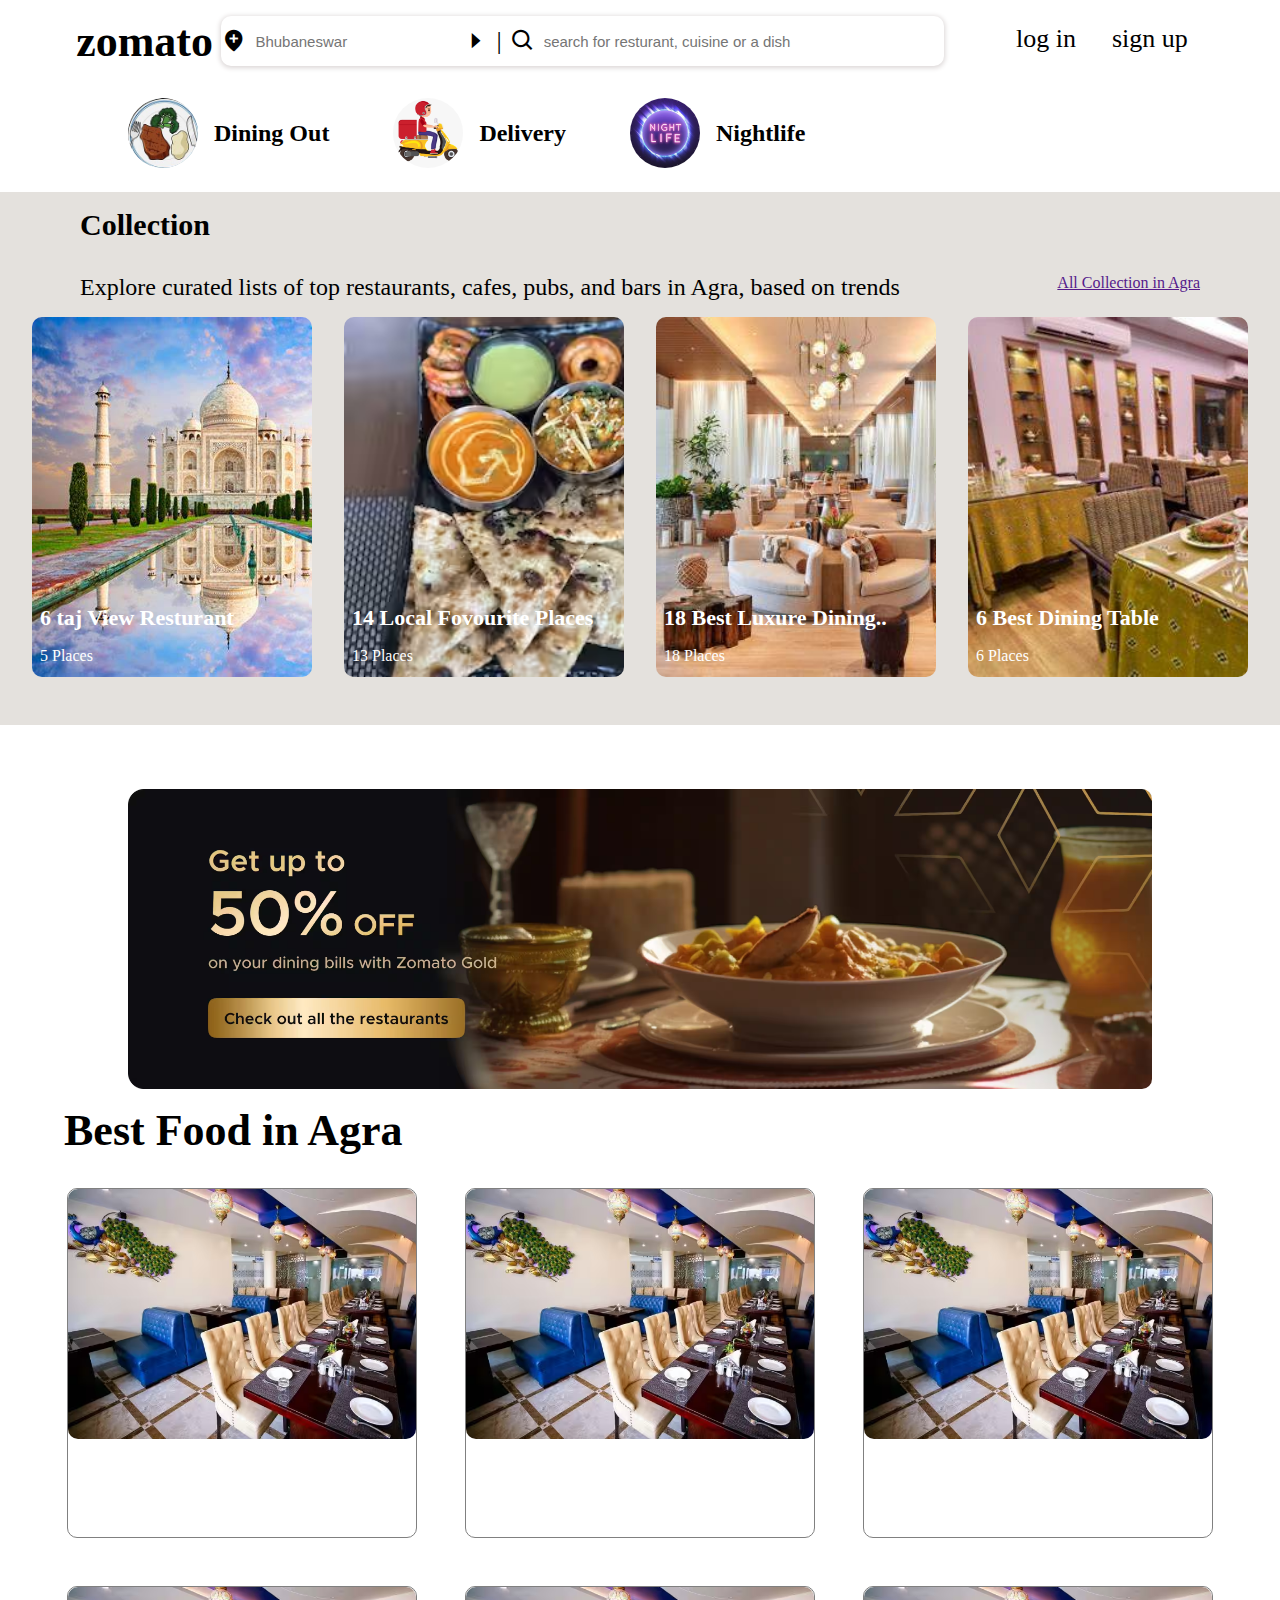
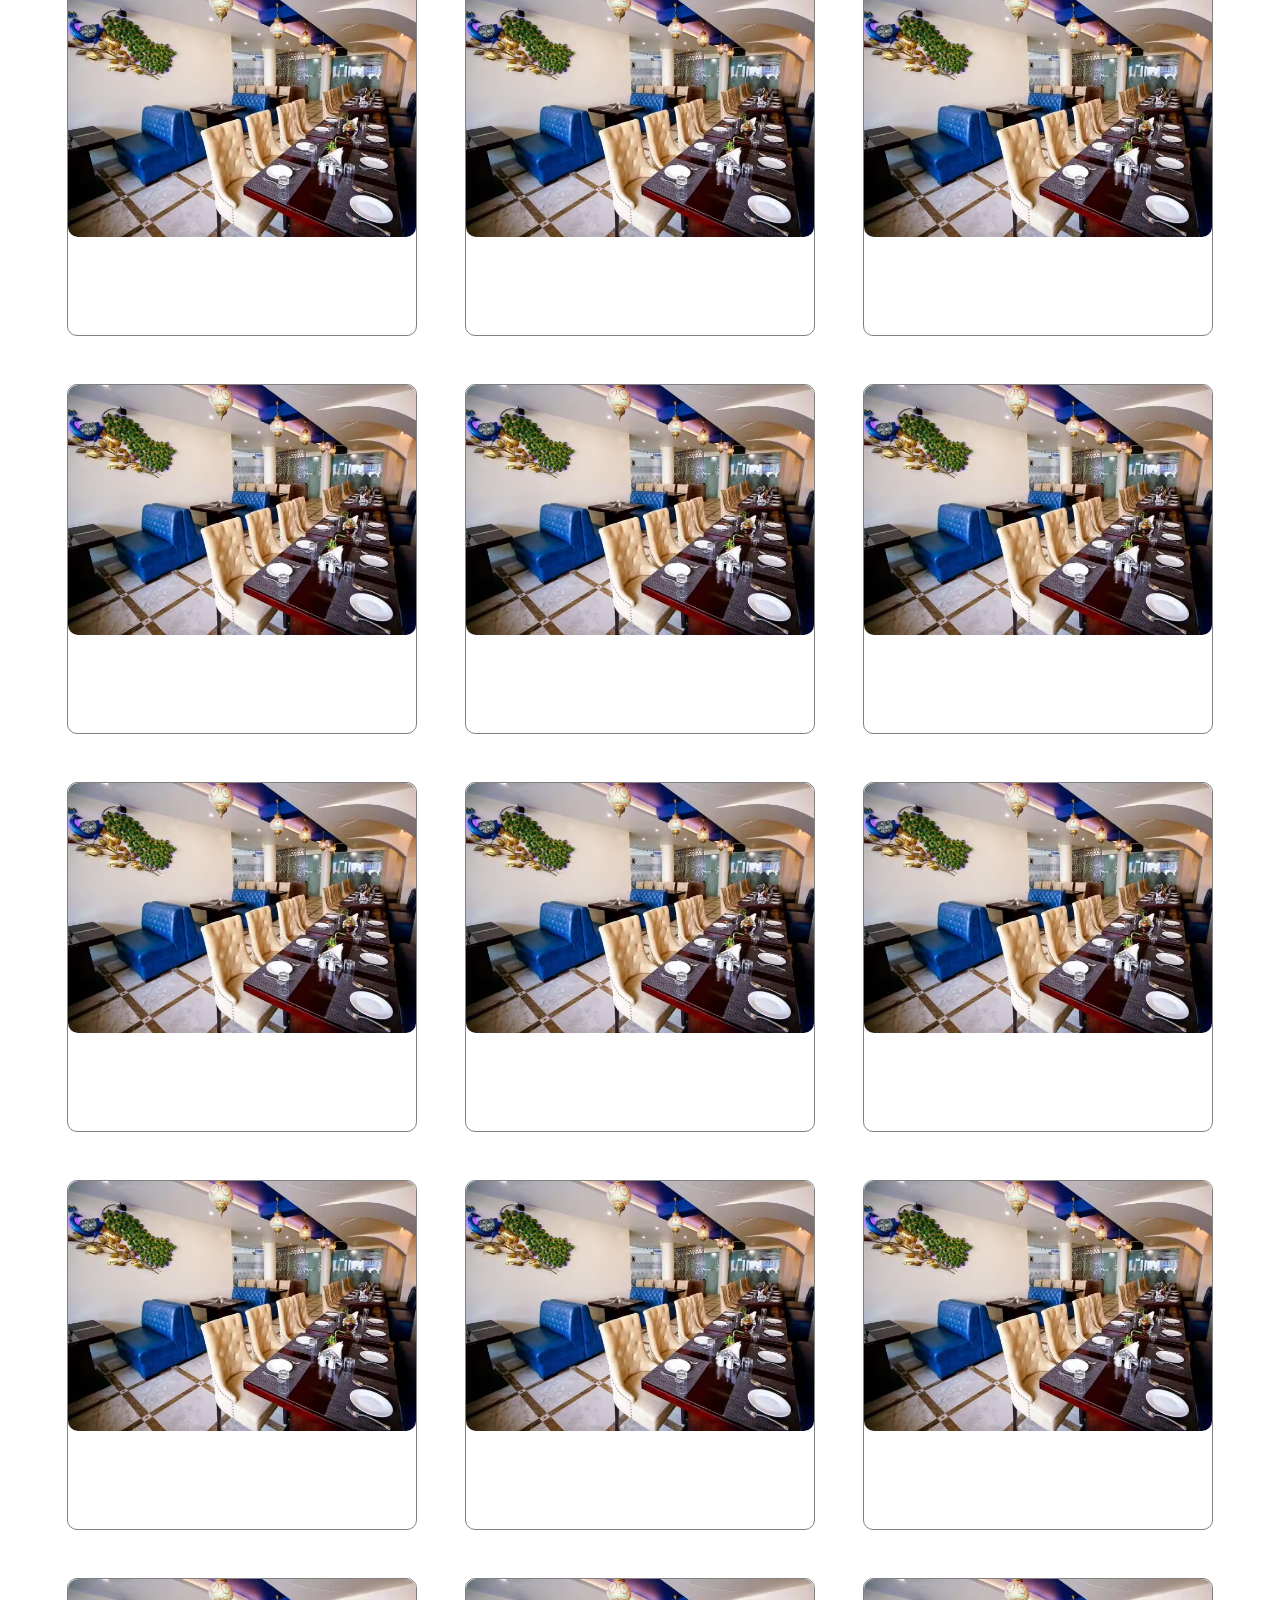
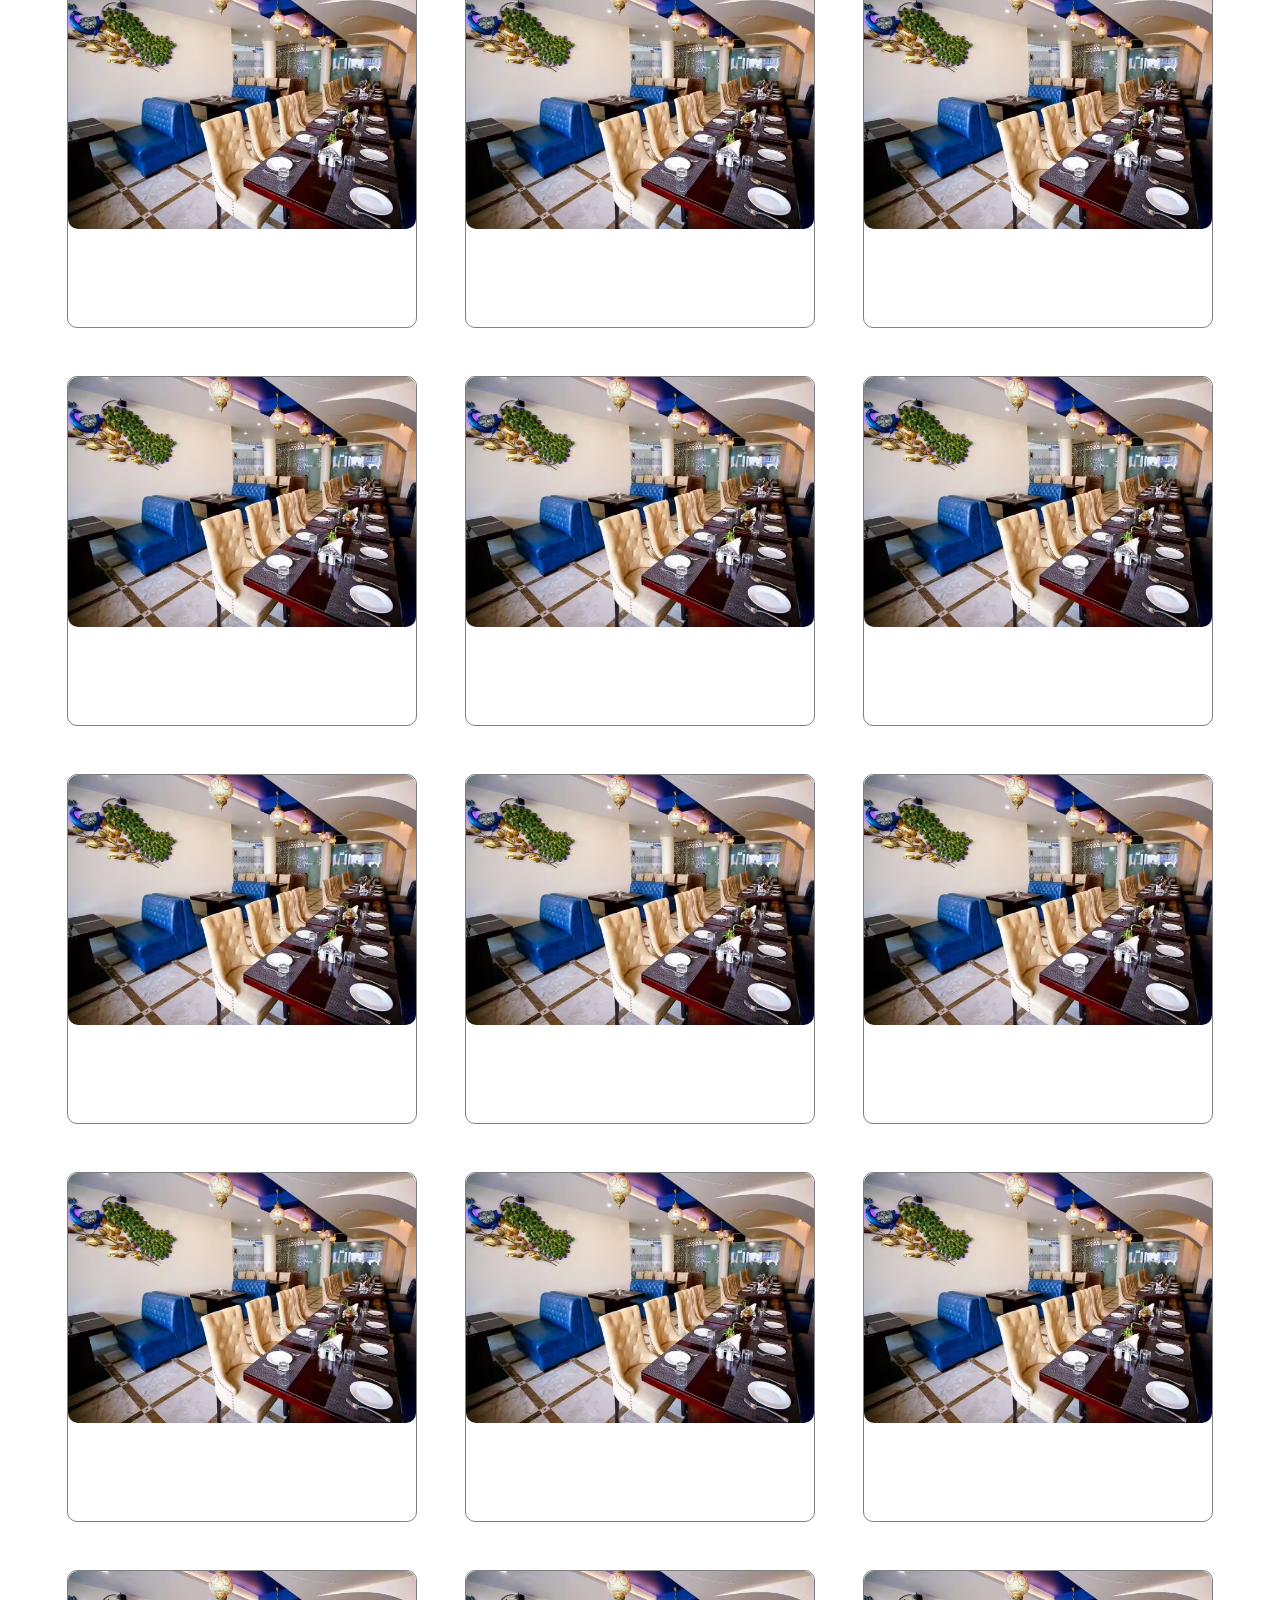
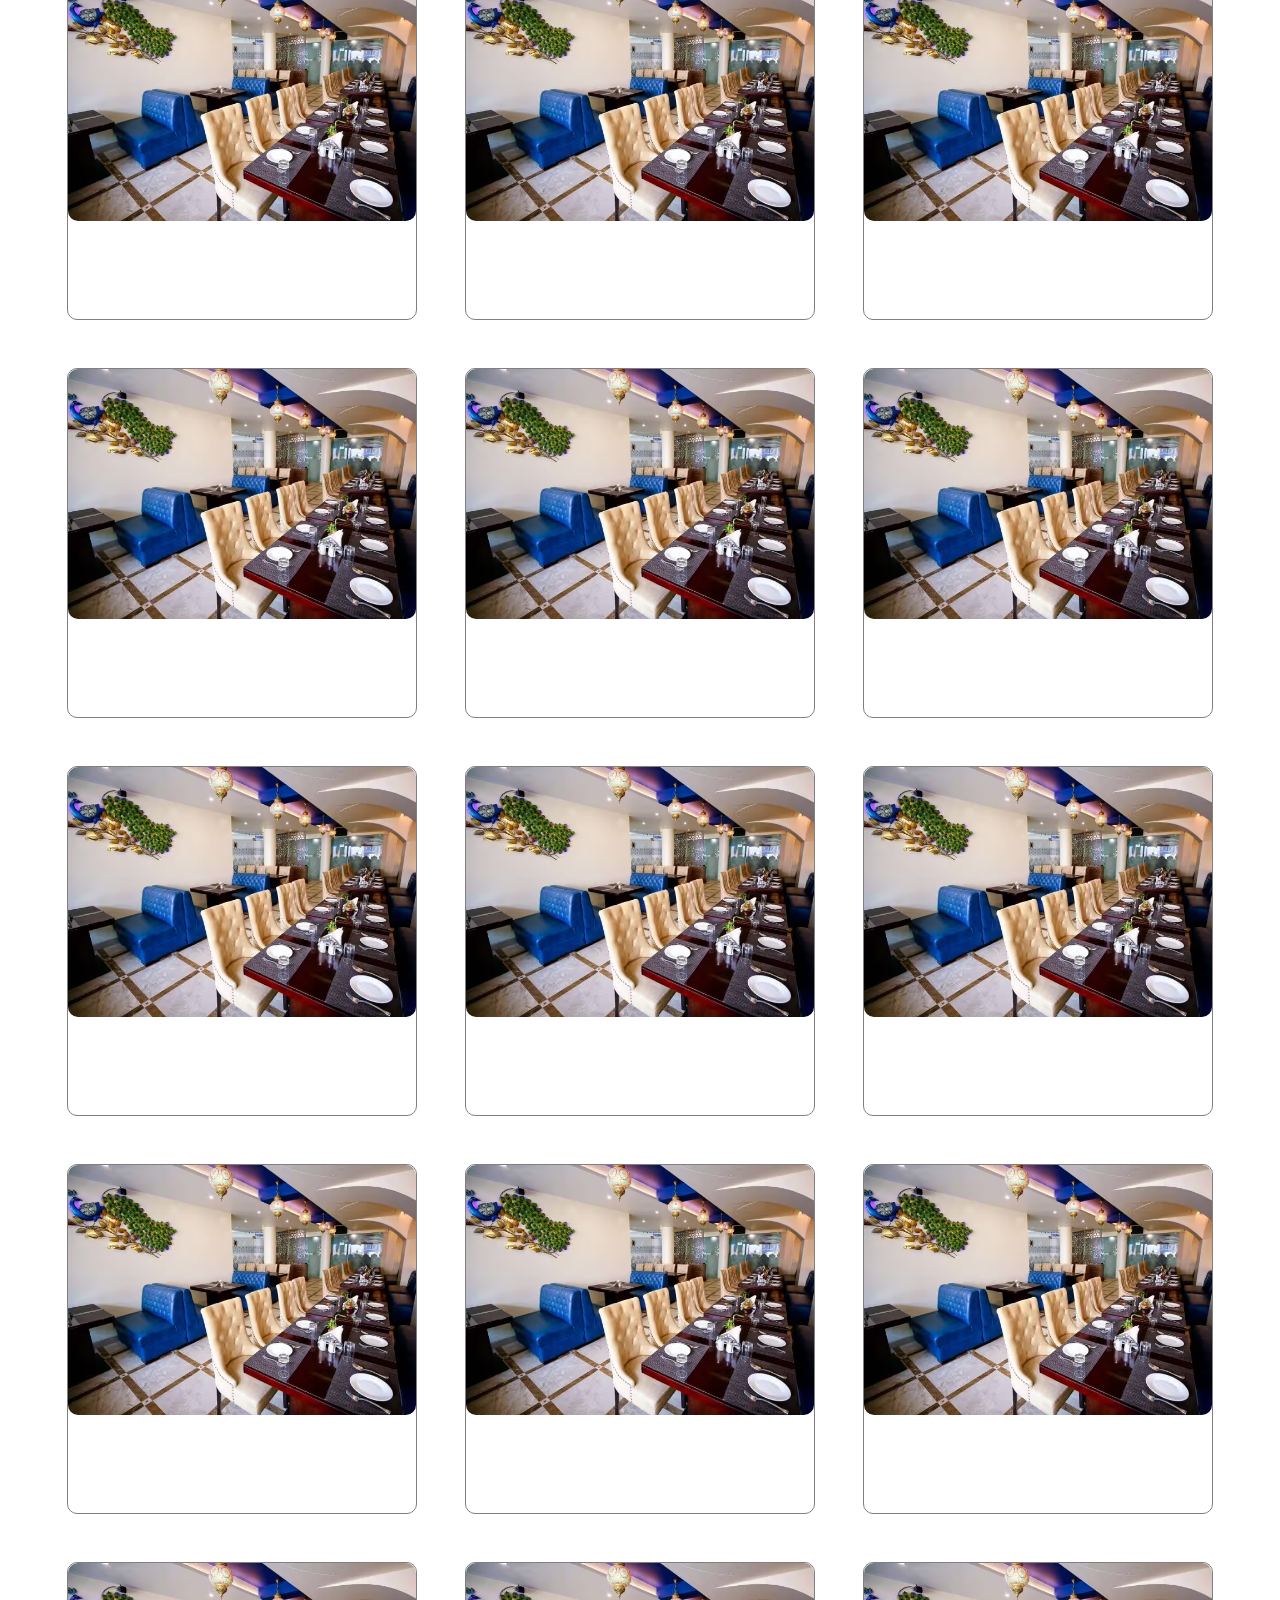
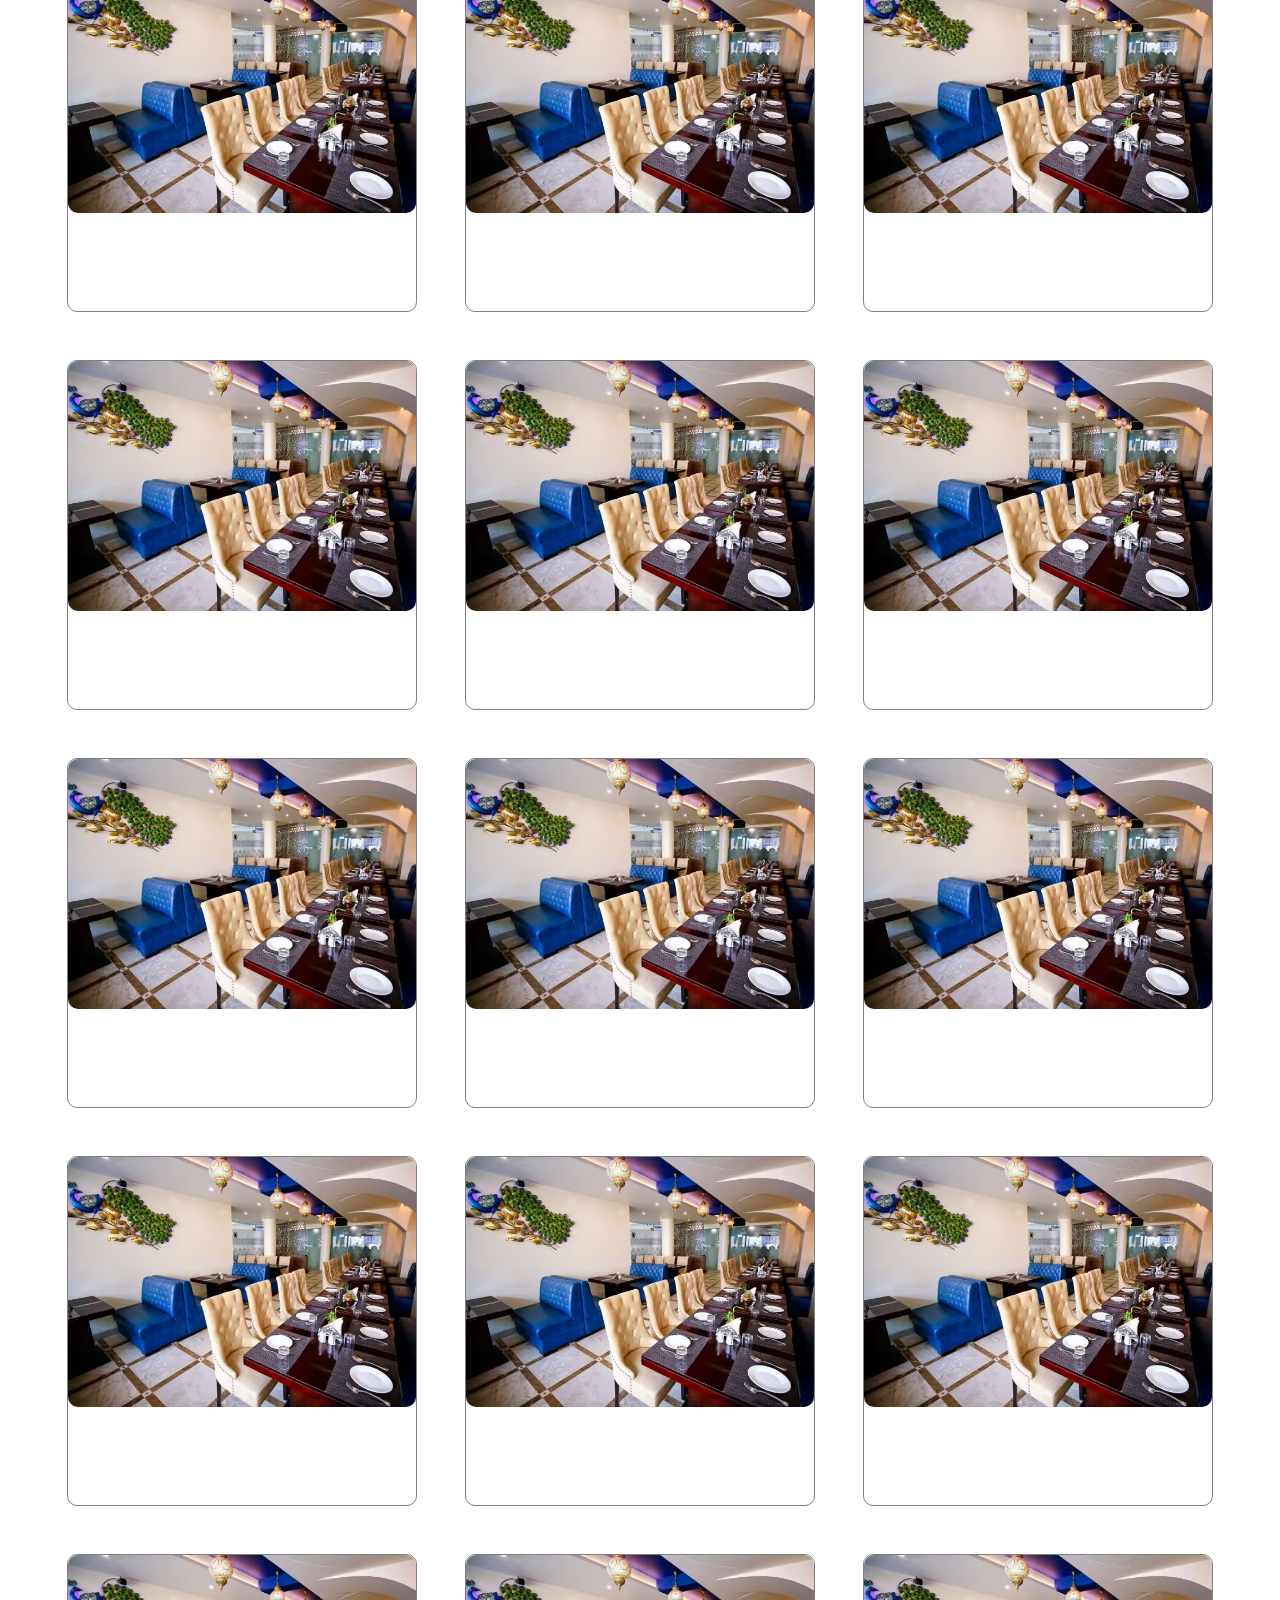
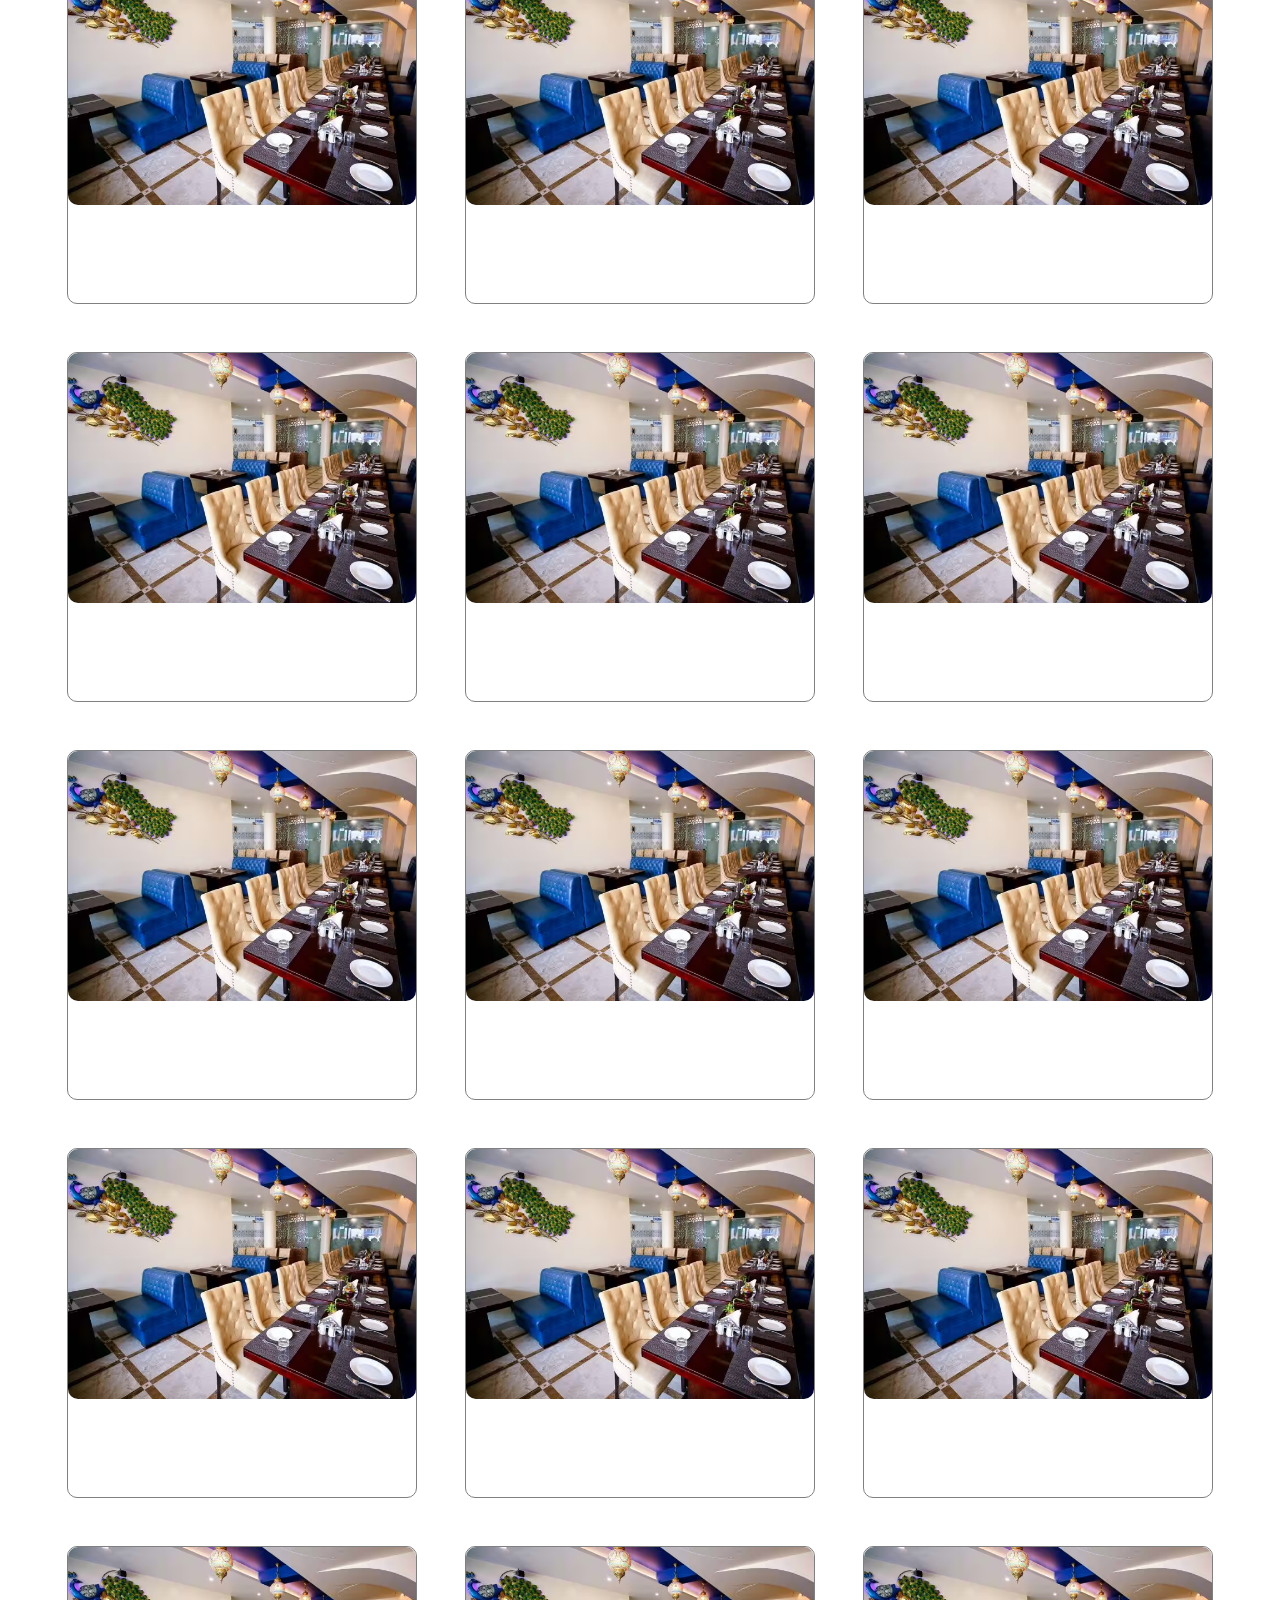
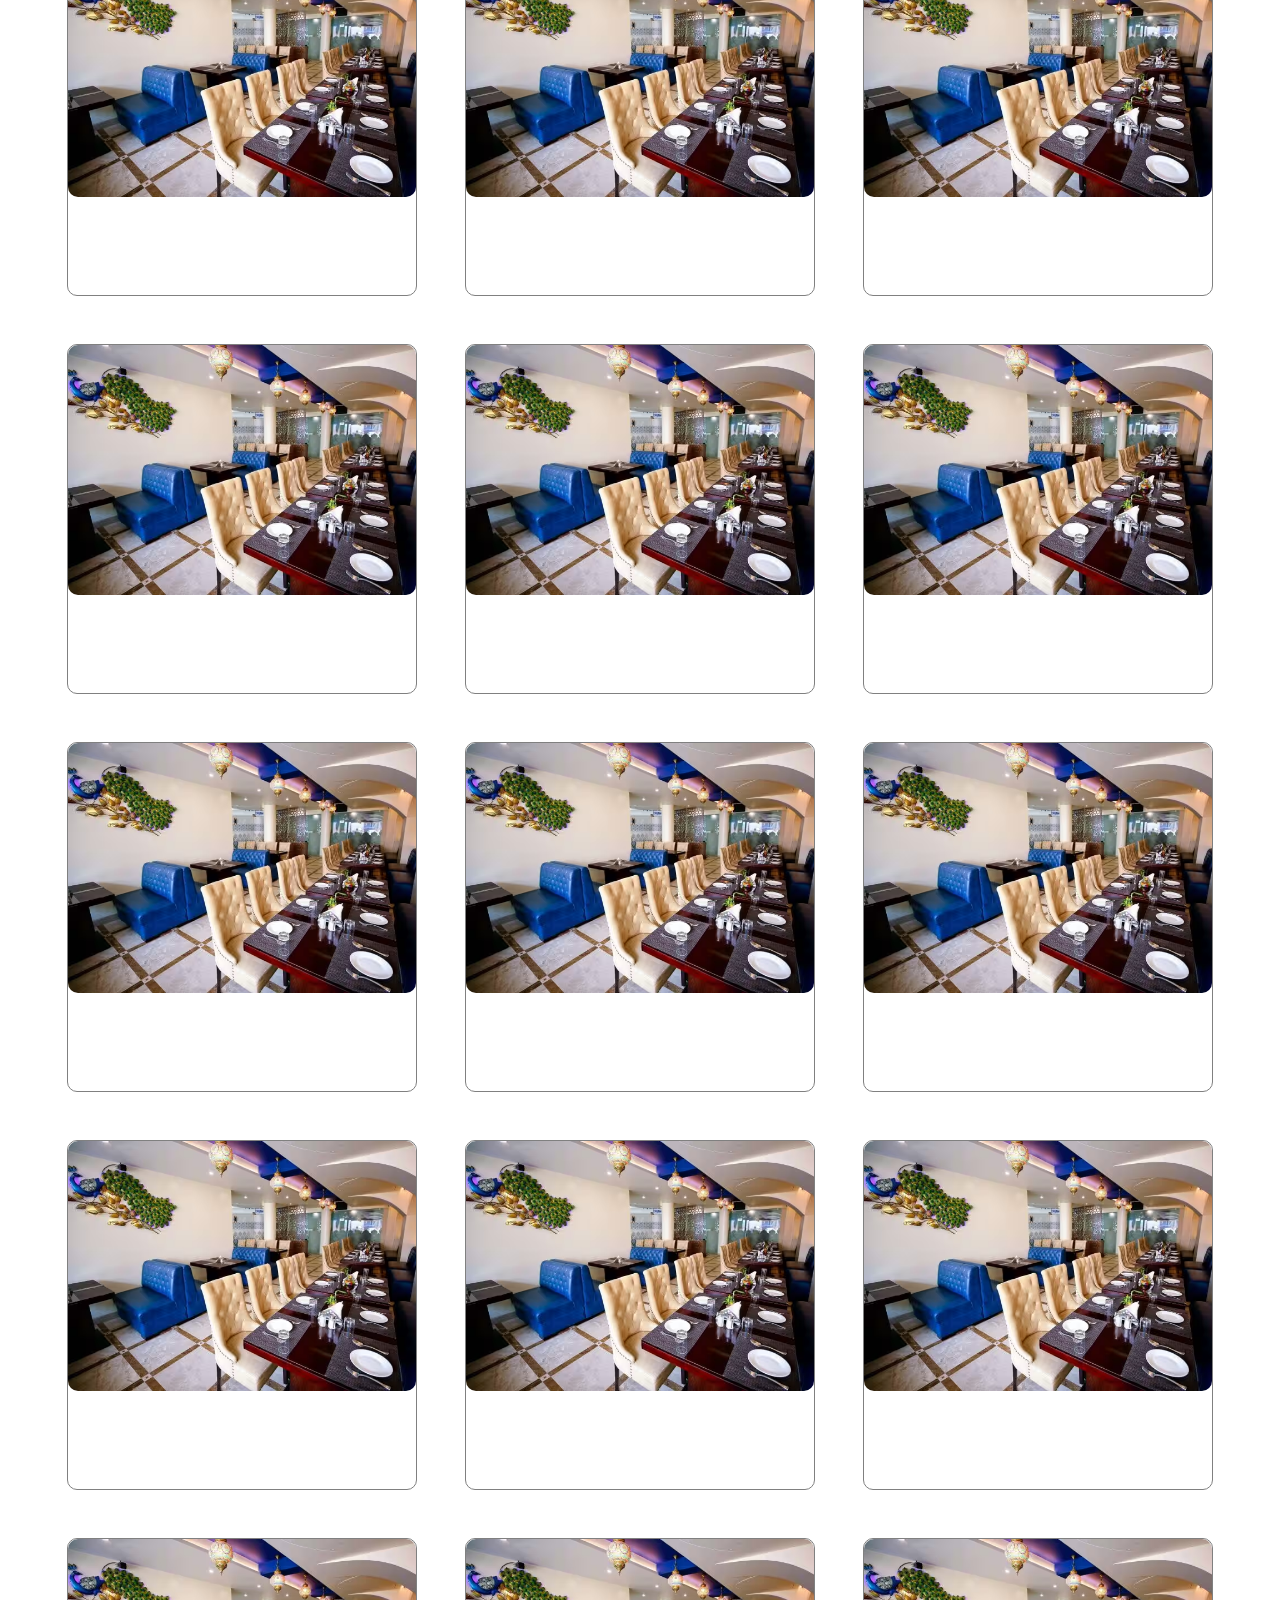
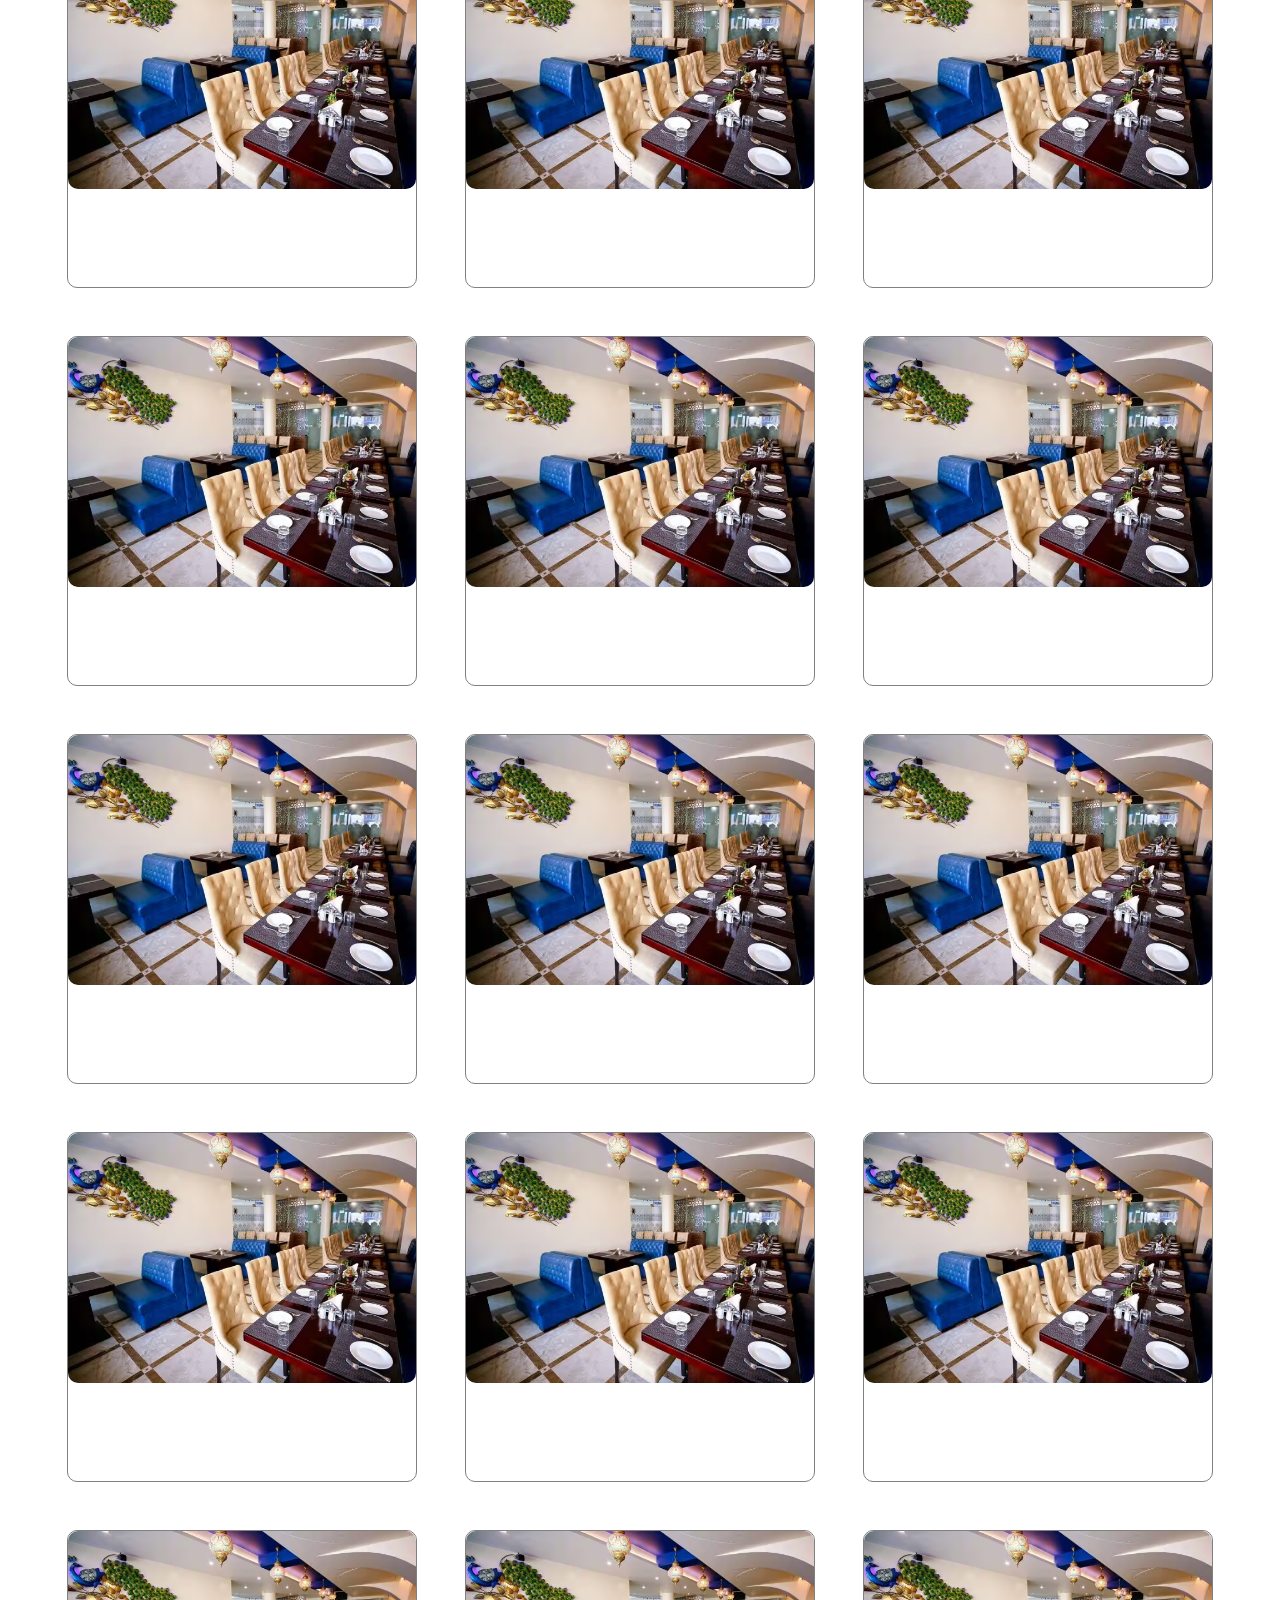
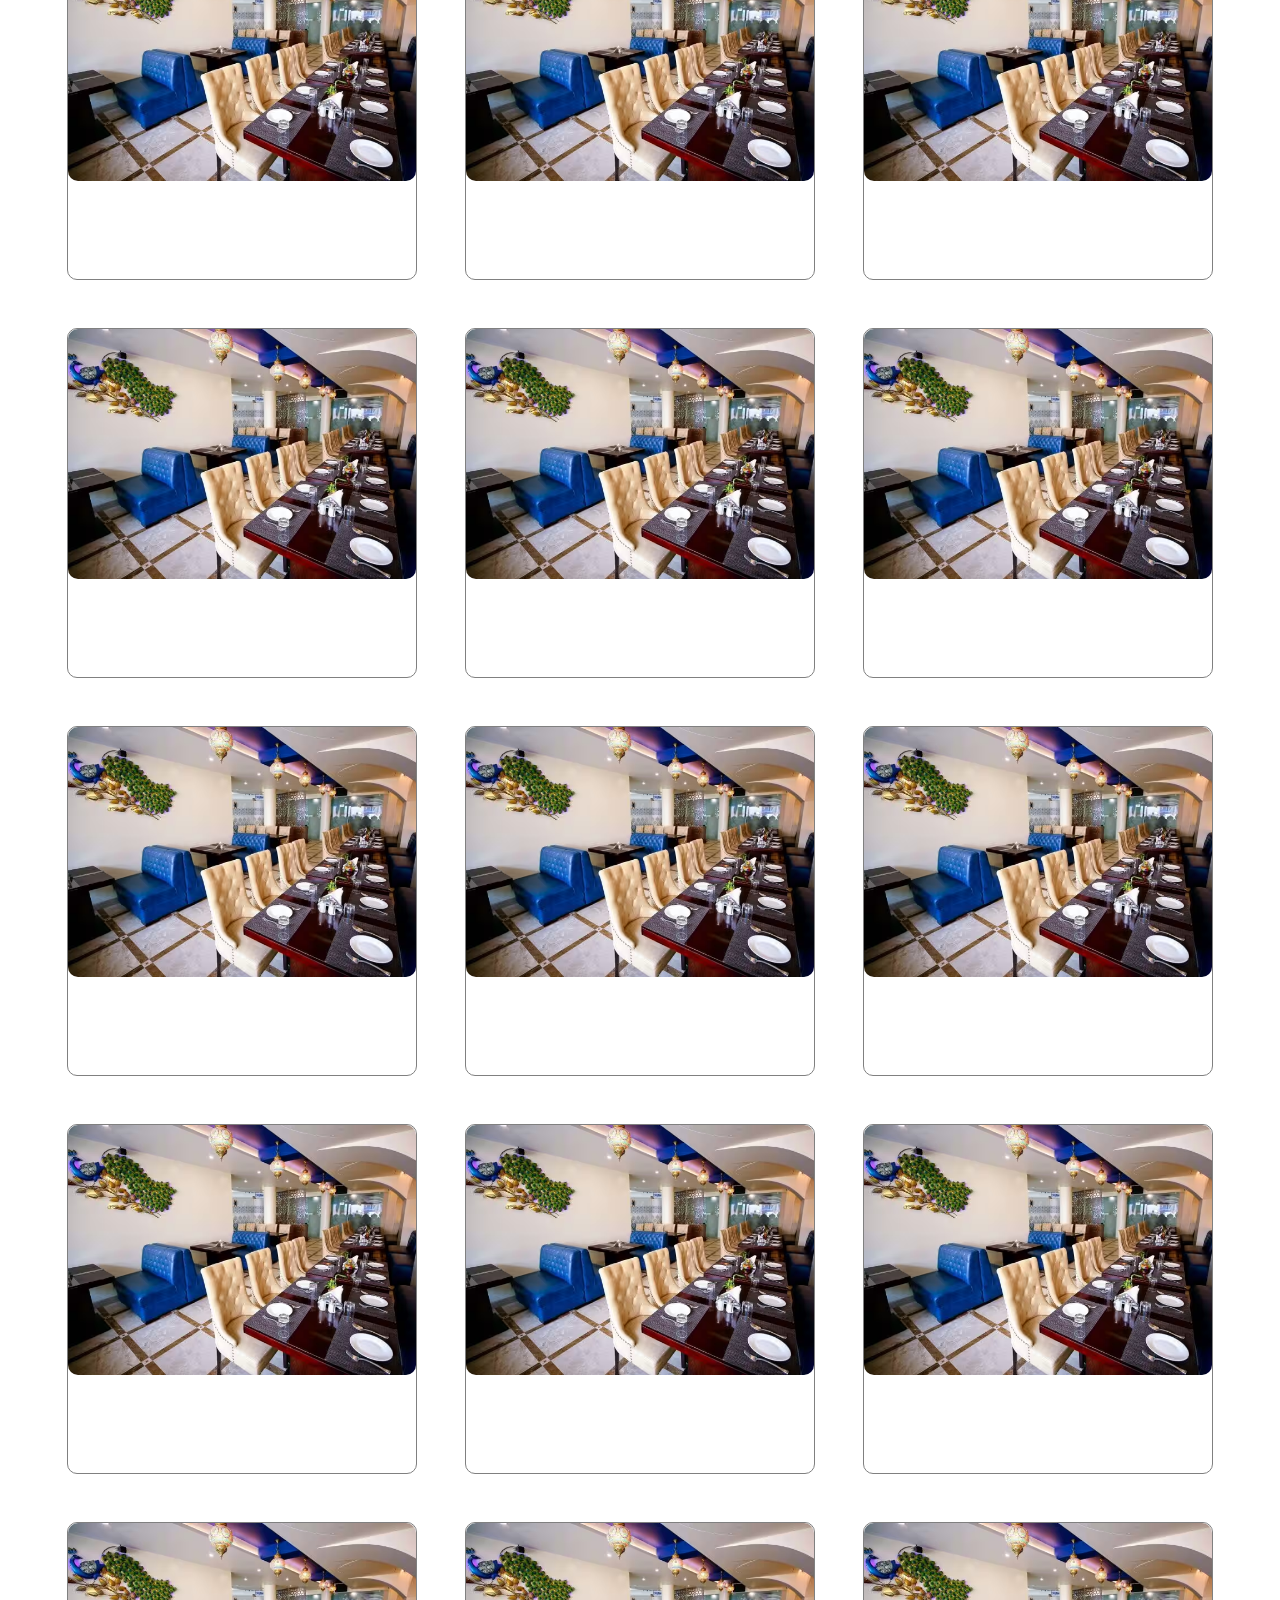
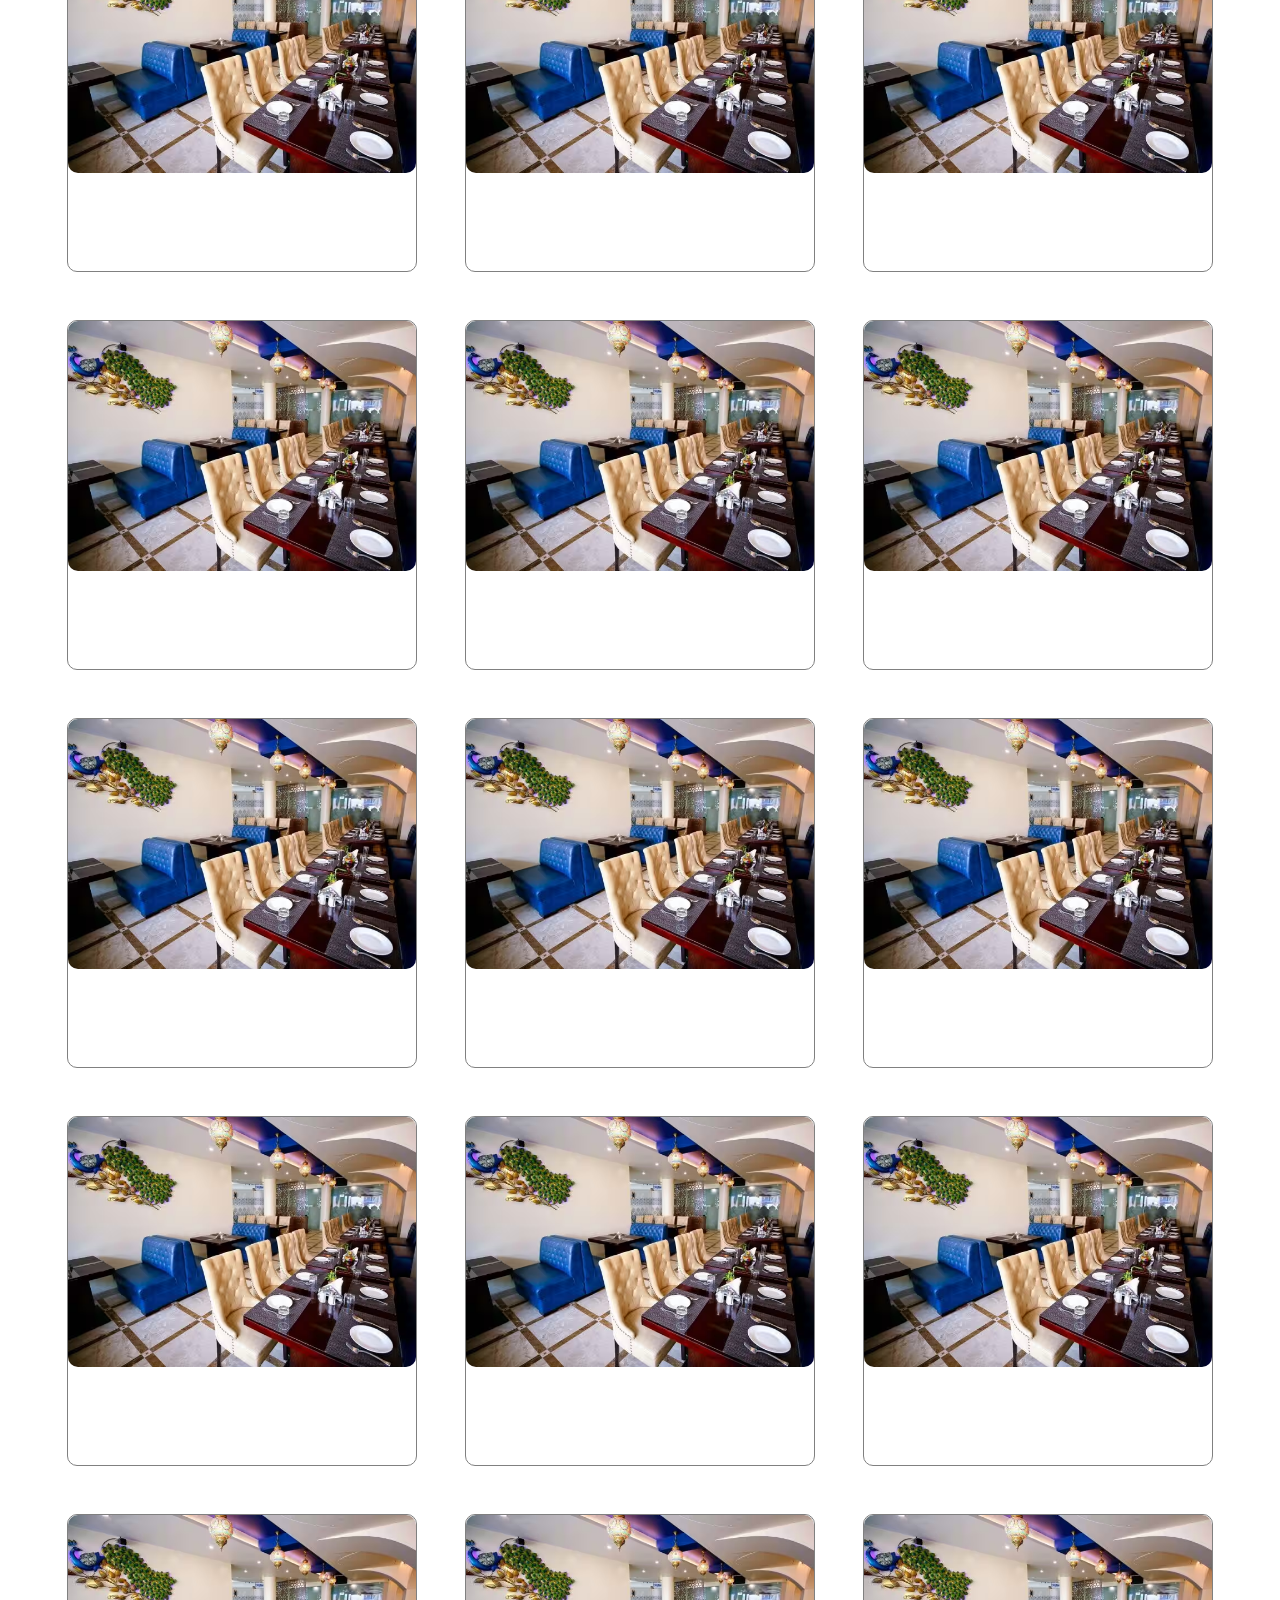
<file: products/zomato/product/Amar/index.html>
<!DOCTYPE html>
<html lang="en">
<head>
    <meta charset="UTF-8">
    <meta name="viewport" content="width=device-width, initial-scale=1.0">
    <title>Document</title>
    <link href='https://unpkg.com/boxicons@2.1.4/css/boxicons.min.css' rel='stylesheet'>
    <link rel="stylesheet" href="style.css">
</head>
<body>
    <header>
        <h1>zomato</h1>
        <div class="input-box">
            <i class='bx bxs-location-plus'></i>
            <input type="text" placeholder="Bhubaneswar">
            <i class='bx bx-caret-right'></i>
            <span>|</span>
            <i class='bx bx-search'></i>
            <input type="text" placeholder="search for resturant, cuisine or a dish" class="int">
        </div>

        <div class="log">
            <a href="">log in</a>
            <a href="">sign up</a>
        </div>
    </header>


    <div class="delivery-box">
        <div class="delivery-div">
            <div class="out-box out1"></div>
            <a href=""><h2>Dining Out</h2></a>
        </div>
        <div class="delivery-div">
            <div class="out-box out2"></div>
            <a href=""><h2>Delivery</h2></a>
        </div>
        <div class="delivery-div">
            <div class="out-box out3"></div>
            <a href=""><h2>Nightlife</h2></a>
        </div>
    </div>


    <div class="hotel-div">
        <h2 class="hotel-heading">Collection</h2>
        <div class="para-box">
            <p class="hotel-para">Explore curated lists of top restaurants, cafes, pubs, and bars in Agra, based on trends</p>
            <a href="">All Collection in Agra</a>
        </div>

        <div class="hotel-box">
            <div class="hotel-img img1">
                <h2>6 taj View Resturant</h2>
                <p>5 Places</p>
            </div>
            <div class="hotel-img img2">
                <h2>14 Local Fovourite Places</h2>
                <p>13 Places</p>
            </div>
            <div class="hotel-img img3">
                <h2>18 Best Luxure Dining..</h2>
                <p>18 Places</p>
            </div>
            <div class="hotel-img img4">
                <h2>6 Best Dining Table</h2>
                <p>6 Places</p>
            </div>
        </div>
        
    </div>

    <div class="food"></div>
    <h1>Best Food in Agra</h1>

    <div class="room-div">
        <div class="room-box"><div class="room-img"></div></div>
        <div class="room-box"><div class="room-img"></div></div>
        <div class="room-box"><div class="room-img"></div></div>
        <div class="room-box"><div class="room-img"></div></div>
        <div class="room-box"><div class="room-img"></div></div>
        <div class="room-box"><div class="room-img"></div></div>
        <div class="room-box"><div class="room-img"></div></div>
        <div class="room-box"><div class="room-img"></div></div>
        <div class="room-box"><div class="room-img"></div></div>
        <div class="room-box"><div class="room-img"></div></div>
        <div class="room-box"><div class="room-img"></div></div>
        <div class="room-box"><div class="room-img"></div></div>
        <div class="room-box"><div class="room-img"></div></div>
        <div class="room-box"><div class="room-img"></div></div>
        <div class="room-box"><div class="room-img"></div></div>
        <div class="room-box"><div class="room-img"></div></div>
        <div class="room-box"><div class="room-img"></div></div>
        <div class="room-box"><div class="room-img"></div></div>
        <div class="room-box"><div class="room-img"></div></div>
        <div class="room-box"><div class="room-img"></div></div>
        <div class="room-box"><div class="room-img"></div></div>
        <div class="room-box"><div class="room-img"></div></div>
        <div class="room-box"><div class="room-img"></div></div>
        <div class="room-box"><div class="room-img"></div></div>
        <div class="room-box"><div class="room-img"></div></div>
        <div class="room-box"><div class="room-img"></div></div>
        <div class="room-box"><div class="room-img"></div></div>
        <div class="room-box"><div class="room-img"></div></div>
        <div class="room-box"><div class="room-img"></div></div>
        <div class="room-box"><div class="room-img"></div></div>
        <div class="room-box"><div class="room-img"></div></div>
        <div class="room-box"><div class="room-img"></div></div>
        <div class="room-box"><div class="room-img"></div></div>
        <div class="room-box"><div class="room-img"></div></div>
        <div class="room-box"><div class="room-img"></div></div>
        <div class="room-box"><div class="room-img"></div></div>
        <div class="room-box"><div class="room-img"></div></div>
        <div class="room-box"><div class="room-img"></div></div>
        <div class="room-box"><div class="room-img"></div></div>
        <div class="room-box"><div class="room-img"></div></div>
        <div class="room-box"><div class="room-img"></div></div>
        <div class="room-box"><div class="room-img"></div></div>
        <div class="room-box"><div class="room-img"></div></div>
        <div class="room-box"><div class="room-img"></div></div>
        <div class="room-box"><div class="room-img"></div></div>
        <div class="room-box"><div class="room-img"></div></div>
        <div class="room-box"><div class="room-img"></div></div>
        <div class="room-box"><div class="room-img"></div></div>
        <div class="room-box"><div class="room-img"></div></div>
        <div class="room-box"><div class="room-img"></div></div>
        <div class="room-box"><div class="room-img"></div></div>
        <div class="room-box"><div class="room-img"></div></div>
        <div class="room-box"><div class="room-img"></div></div>
        <div class="room-box"><div class="room-img"></div></div>
        <div class="room-box"><div class="room-img"></div></div>
        <div class="room-box"><div class="room-img"></div></div>
        <div class="room-box"><div class="room-img"></div></div>
        <div class="room-box"><div class="room-img"></div></div>
        <div class="room-box"><div class="room-img"></div></div>
        <div class="room-box"><div class="room-img"></div></div>
        <div class="room-box"><div class="room-img"></div></div>
        <div class="room-box"><div class="room-img"></div></div>
        <div class="room-box"><div class="room-img"></div></div>
        <div class="room-box"><div class="room-img"></div></div>
        <div class="room-box"><div class="room-img"></div></div>
        <div class="room-box"><div class="room-img"></div></div>
        <div class="room-box"><div class="room-img"></div></div>
        <div class="room-box"><div class="room-img"></div></div>
        <div class="room-box"><div class="room-img"></div></div>
        <div class="room-box"><div class="room-img"></div></div>
        <div class="room-box"><div class="room-img"></div></div>
        <div class="room-box"><div class="room-img"></div></div>
        <div class="room-box"><div class="room-img"></div></div>
        <div class="room-box"><div class="room-img"></div></div>
        <div class="room-box"><div class="room-img"></div></div>
        <div class="room-box"><div class="room-img"></div></div>
        <div class="room-box"><div class="room-img"></div></div>
        <div class="room-box"><div class="room-img"></div></div>
        <div class="room-box"><div class="room-img"></div></div>
        <div class="room-box"><div class="room-img"></div></div>
        <div class="room-box"><div class="room-img"></div></div>
        <div class="room-box"><div class="room-img"></div></div>
        <div class="room-box"><div class="room-img"></div></div>
        <div class="room-box"><div class="room-img"></div></div>
        <div class="room-box"><div class="room-img"></div></div>
        <div class="room-box"><div class="room-img"></div></div>
        <div class="room-box"><div class="room-img"></div></div>
        <div class="room-box"><div class="room-img"></div></div>
        <div class="room-box"><div class="room-img"></div></div>
        <div class="room-box"><div class="room-img"></div></div>
        <div class="room-box"><div class="room-img"></div></div>
        <div class="room-box"><div class="room-img"></div></div>
        <div class="room-box"><div class="room-img"></div></div>
        <div class="room-box"><div class="room-img"></div></div>
        <div class="room-box"><div class="room-img"></div></div>
        <div class="room-box"><div class="room-img"></div></div>
        <div class="room-box"><div class="room-img"></div></div>
        <div class="room-box"><div class="room-img"></div></div>
        <div class="room-box"><div class="room-img"></div></div>
        <div class="room-box"><div class="room-img"></div></div>
        <div class="room-box"><div class="room-img"></div></div>
        <div class="room-box"><div class="room-img"></div></div>
        <div class="room-box"><div class="room-img"></div></div>
        <div class="room-box"><div class="room-img"></div></div>
        <div class="room-box"><div class="room-img"></div></div>
        <div class="room-box"><div class="room-img"></div></div>
        <div class="room-box"><div class="room-img"></div></div>
        <div class="room-box"><div class="room-img"></div></div>
        <div class="room-box"><div class="room-img"></div></div>
        <div class="room-box"><div class="room-img"></div></div>
        <div class="room-box"><div class="room-img"></div></div>
        <div class="room-box"><div class="room-img"></div></div>
        <div class="room-box"><div class="room-img"></div></div>
        <div class="room-box"><div class="room-img"></div></div>
        <div class="room-box"><div class="room-img"></div></div>
        <div class="room-box"><div class="room-img"></div></div>
        <div class="room-box"><div class="room-img"></div></div>
        <div class="room-box"><div class="room-img"></div></div>
        <div class="room-box"><div class="room-img"></div></div>
        <div class="room-box"><div class="room-img"></div></div>
        <div class="room-box"><div class="room-img"></div></div>
        <div class="room-box"><div class="room-img"></div></div>
        <div class="room-box"><div class="room-img"></div></div>
        <div class="room-box"><div class="room-img"></div></div>
        <div class="room-box"><div class="room-img"></div></div>
        <div class="room-box"><div class="room-img"></div></div>
        <div class="room-box"><div class="room-img"></div></div>
        <div class="room-box"><div class="room-img"></div></div>
        <div class="room-box"><div class="room-img"></div></div>
        <div class="room-box"><div class="room-img"></div></div>
        <div class="room-box"><div class="room-img"></div></div>
        <div class="room-box"><div class="room-img"></div></div>
        <div class="room-box"><div class="room-img"></div></div>
        <div class="room-box"><div class="room-img"></div></div>
        <div class="room-box"><div class="room-img"></div></div>
        <div class="room-box"><div class="room-img"></div></div>
        <div class="room-box"><div class="room-img"></div></div>
        <div class="room-box"><div class="room-img"></div></div>
        <div class="room-box"><div class="room-img"></div></div>
        <div class="room-box"><div class="room-img"></div></div>
        <div class="room-box"><div class="room-img"></div></div>
        <div class="room-box"><div class="room-img"></div></div>
        <div class="room-box"><div class="room-img"></div></div>
        <div class="room-box"><div class="room-img"></div></div>
        <div class="room-box"><div class="room-img"></div></div>
        <div class="room-box"><div class="room-img"></div></div>
        <div class="room-box"><div class="room-img"></div></div>
        <div class="room-box"><div class="room-img"></div></div>
        <div class="room-box"><div class="room-img"></div></div>
        <div class="room-box"><div class="room-img"></div></div>
        <div class="room-box"><div class="room-img"></div></div>
        <div class="room-box"><div class="room-img"></div></div>
        <div class="room-box"><div class="room-img"></div></div>
        <div class="room-box"><div class="room-img"></div></div>
        <div class="room-box"><div class="room-img"></div></div>
        <div class="room-box"><div class="room-img"></div></div>
        <div class="room-box"><div class="room-img"></div></div>
        <div class="room-box"><div class="room-img"></div></div>
        <div class="room-box"><div class="room-img"></div></div>
        <div class="room-box"><div class="room-img"></div></div>
        <div class="room-box"><div class="room-img"></div></div>
        <div class="room-box"><div class="room-img"></div></div>
        <div class="room-box"><div class="room-img"></div></div>
        <div class="room-box"><div class="room-img"></div></div>
        <div class="room-box"><div class="room-img"></div></div>
        <div class="room-box"><div class="room-img"></div></div>
        <div class="room-box"><div class="room-img"></div></div>
        <div class="room-box"><div class="room-img"></div></div>
        <div class="room-box"><div class="room-img"></div></div>
        <div class="room-box"><div class="room-img"></div></div>
        <div class="room-box"><div class="room-img"></div></div>
        <div class="room-box"><div class="room-img"></div></div>
        <div class="room-box"><div class="room-img"></div></div>
        <div class="room-box"><div class="room-img"></div></div>
        <div class="room-box"><div class="room-img"></div></div>
        <div class="room-box"><div class="room-img"></div></div>
        <div class="room-box"><div class="room-img"></div></div>
        <div class="room-box"><div class="room-img"></div></div>
        <div class="room-box"><div class="room-img"></div></div>
        <div class="room-box"><div class="room-img"></div></div>
        <div class="room-box"><div class="room-img"></div></div>
        <div class="room-box"><div class="room-img"></div></div>
        <div class="room-box"><div class="room-img"></div></div>
        <div class="room-box"><div class="room-img"></div></div>
        <div class="room-box"><div class="room-img"></div></div>
        <div class="room-box"><div class="room-img"></div></div>
        <div class="room-box"><div class="room-img"></div></div>
        <div class="room-box"><div class="room-img"></div></div>
        <div class="room-box"><div class="room-img"></div></div>
        <div class="room-box"><div class="room-img"></div></div>
        <div class="room-box"><div class="room-img"></div></div>
        <div class="room-box"><div class="room-img"></div></div>
    </div>


    
    <div class="hotel-div">
        <h2 class="hotel-heading">Collection</h2>
        <div class="para-box">
            <p class="hotel-para">Explore curated lists of top restaurants, cafes, pubs, and bars in Agra, based on trends</p>
            <a href="">All Collection in Agra</a>
        </div>

        <div class="hotel-box">
            <div class="hotel-img img1">
                <h2>6 taj View Resturant</h2>
                <p>5 Places</p>
            </div>
            <div class="hotel-img img2">
                <h2>14 Local Fovourite Places</h2>
                <p>13 Places</p>
            </div>
            <div class="hotel-img img3">
                <h2>18 Best Luxure Dining..</h2>
                <p>18 Places</p>
            </div>
            <div class="hotel-img img4">
                <h2>6 Best Dining Table</h2>
                <p>6 Places</p>
            </div>
        </div>
        
    </div>




    

    <footer>
        <div class="logo-div">
            <h1>zomato</h1>
            <div class="india-flag">
                <div class="india-div">
                    <div class="flag"></div>
                    <h3>india</h3>
                    <i class='bx bx-chevron-right'></i>
                </div>
                <div class="india-div">
                    <div class="flag flag2"></div>
                    <h3>English</h3>
                    <i class='bx bx-chevron-right'></i>
                </div>
            </div>
        </div>

        <div class="footer-box">
            <div class="footer-div">
                <h3>About zomato</h3>
                <p>Who we are</p>
                <p>Blog</p>
                <p>Work with us</p>
                <p>Investor relation</p>
                <p>Report fraud</p>
                <p>Press kit</p>
                <p>Contact us</p>
            </div>

            <div class="footer-div">
                <h3>Zomaverse</h3>
                <p>zomato</p>
                <p>Blinkit</p>
                <p>feeding india</p>
                <p>hyperpure</p>
                <p>Zomaland</p>
            </div>

            <div class="footer-div">
                <h3>For Resturants</h3>
                <p>Partner with Us</p>
                <p>Apps For You</p>
            </div>

            <div class="footer-div">
                <h3>Learn More</h3>
                <p>privacy</p>
                <p>Sicurity</p>
                <p>Terms</p>
                <p>Sitemap</p>
            </div>

            <div class="footer-div">
                <h3>Social Links</h3>
                <div>
                    <a href=""><i class='bx bxl-instagram'></i></a>
                    <a href=""><i class='bx bxl-facebook-circle'></i></a>
                    <a href=""><i class='bx bxl-youtube'></i></a>
                    <a href=""><i class='bx bxl-twitter'></i></a>
                </div>

                <div class="footer-img">
                    <img src="image/app-store.webp" alt="">
                    <img src="image/google-store.webp" alt="">
                </div>    
            </div>  
        </div>  
    </footer>
</body>
</html>
</file>
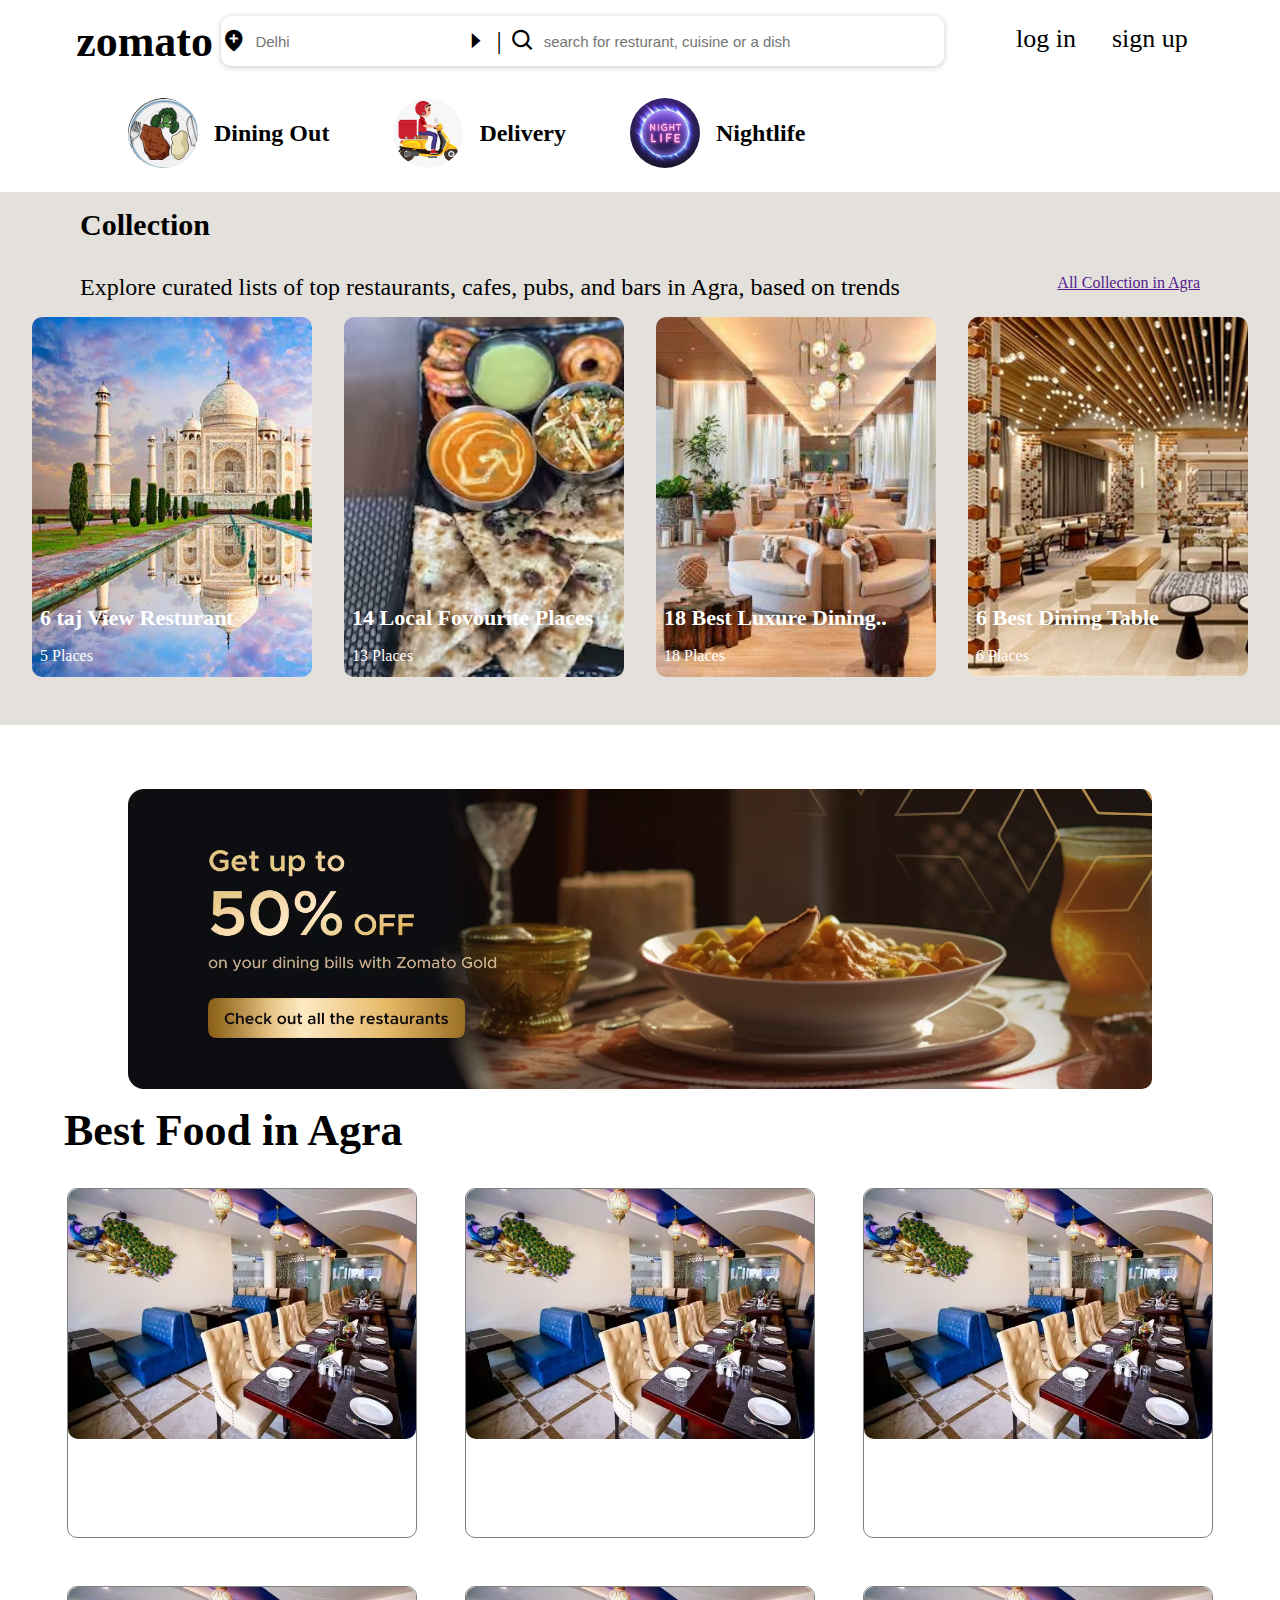
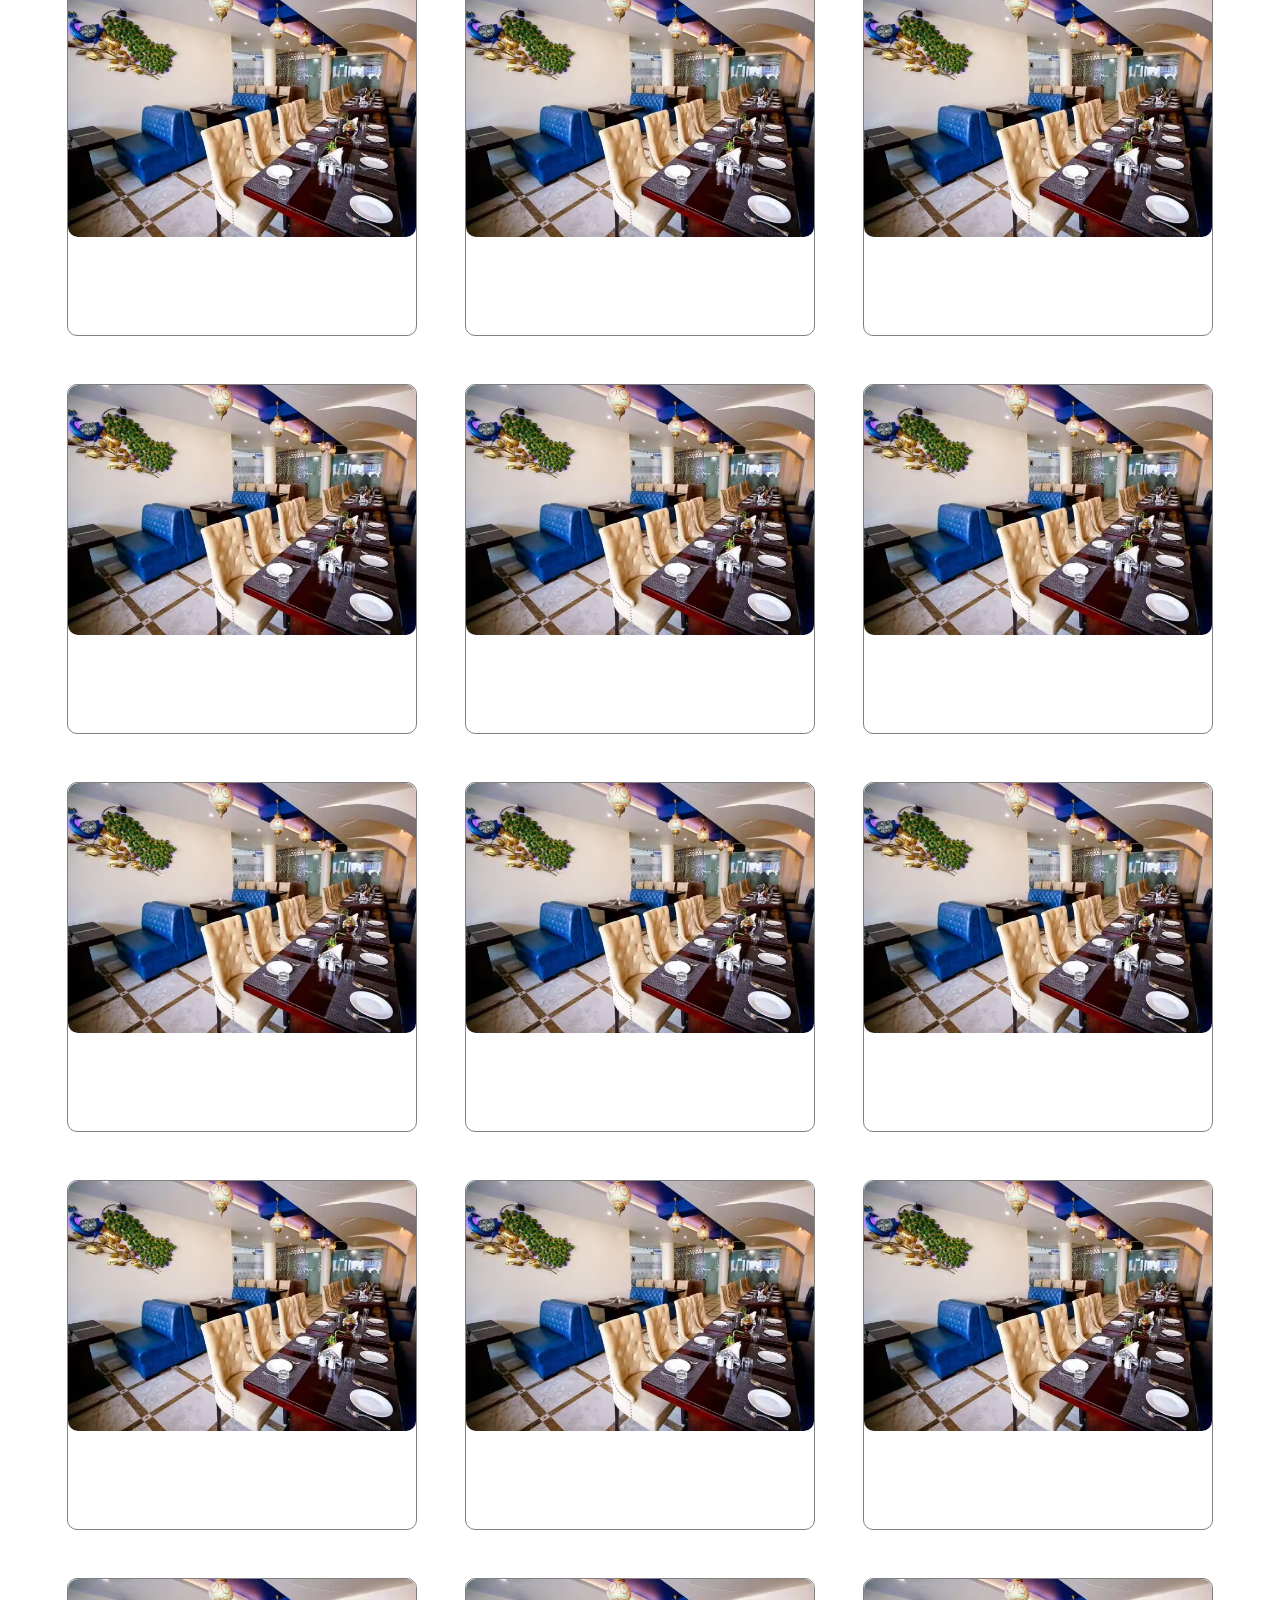
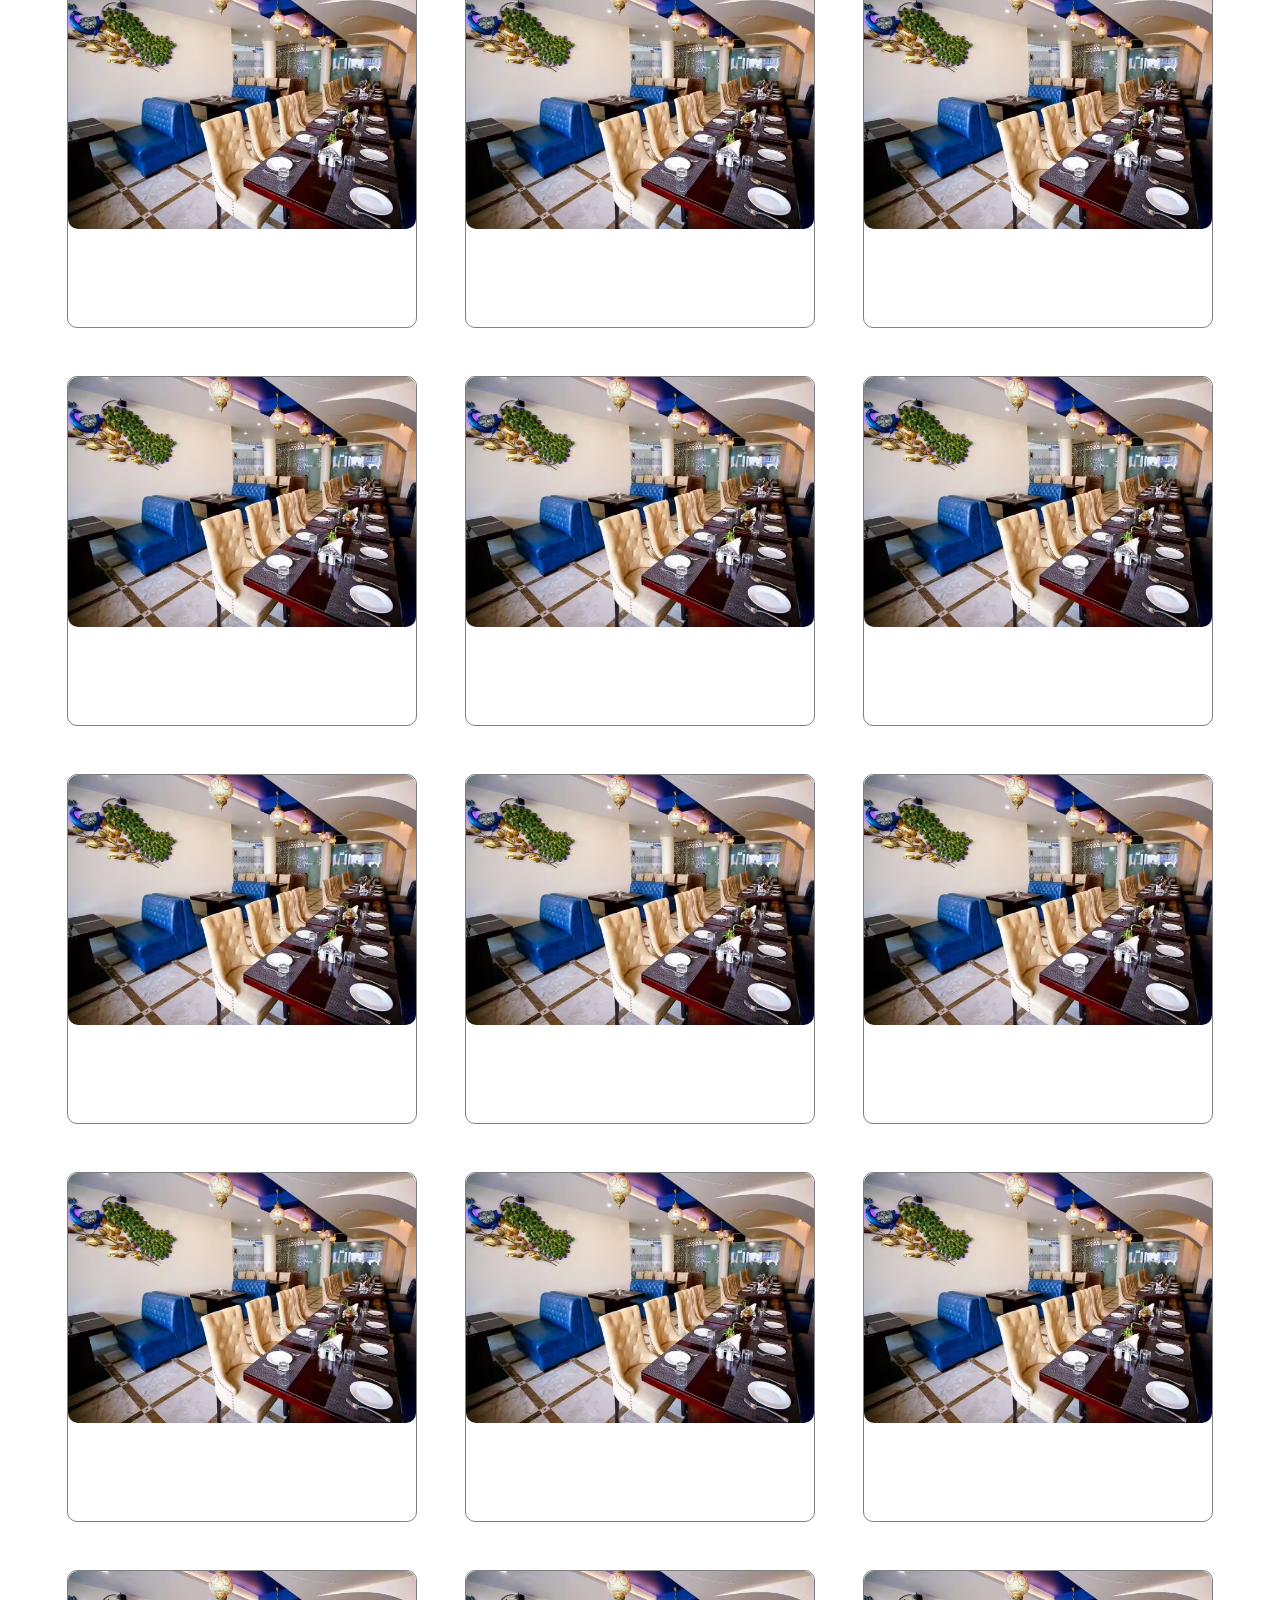
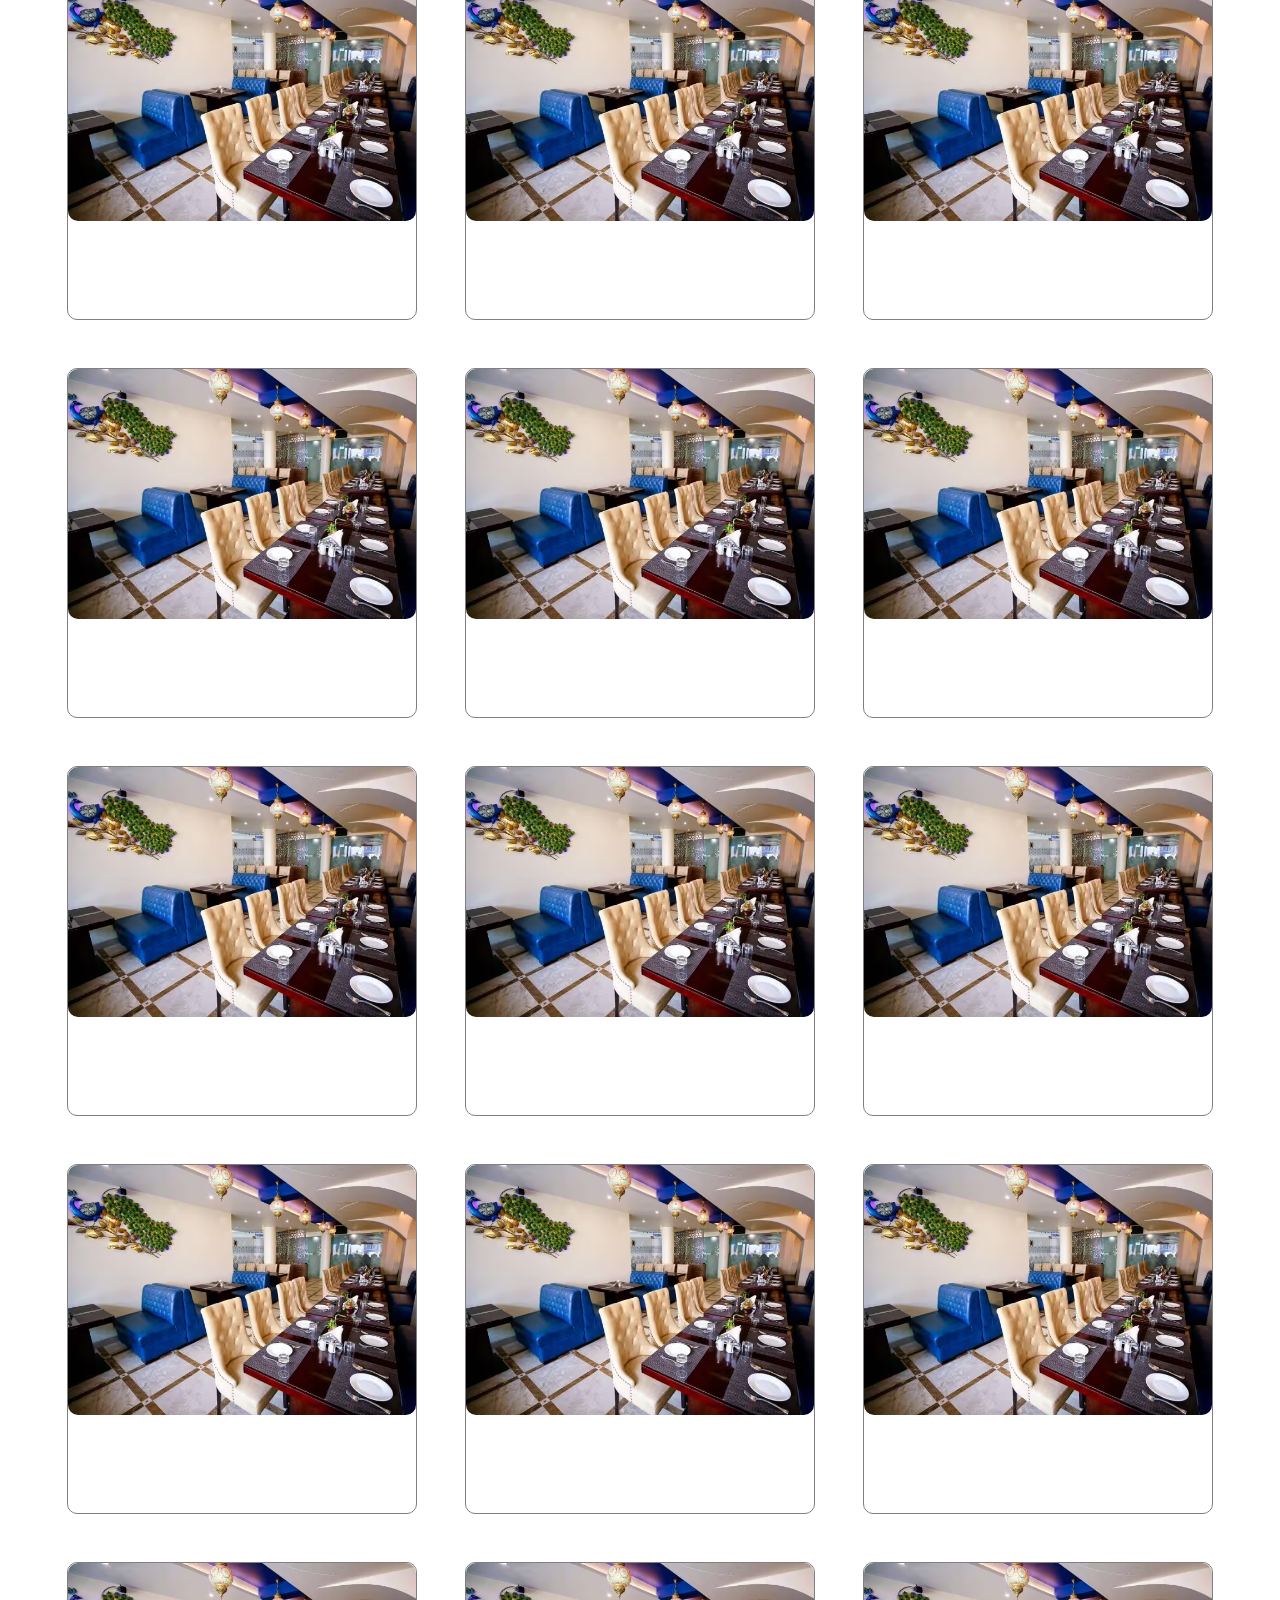
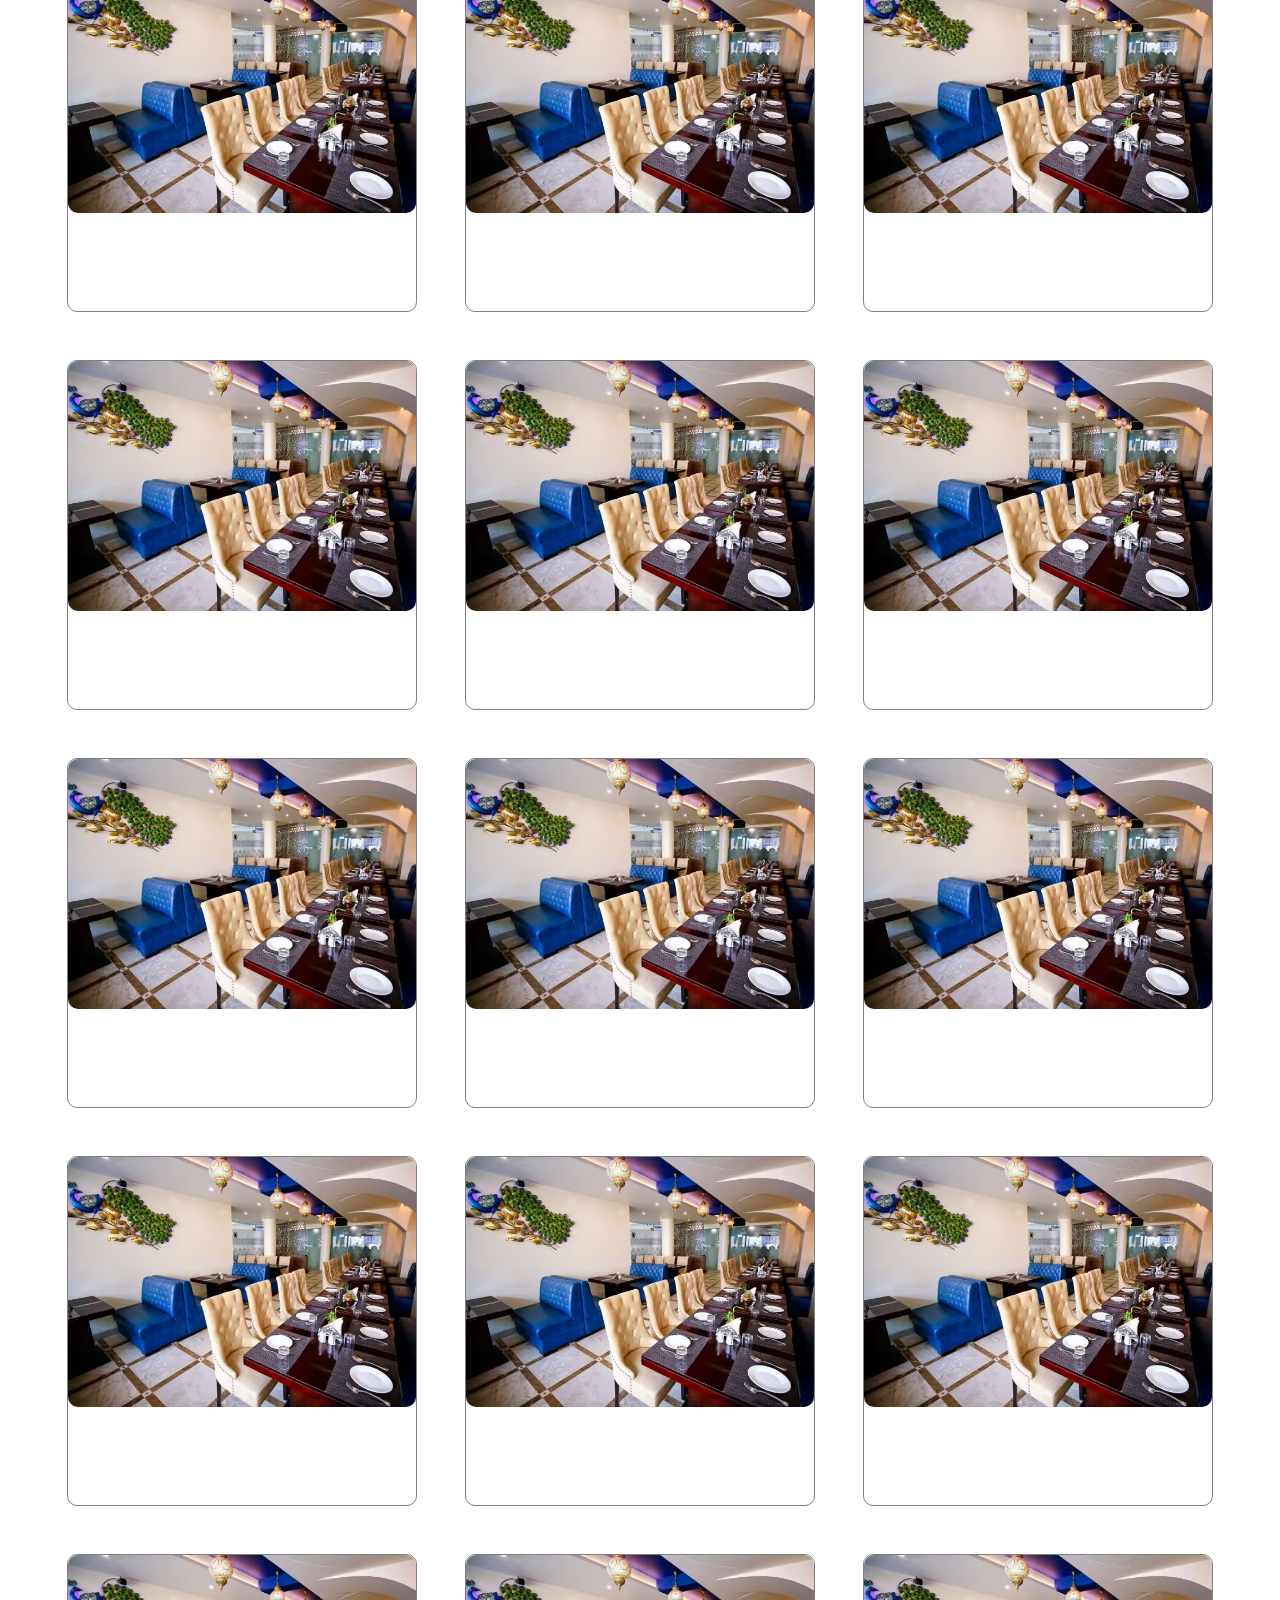
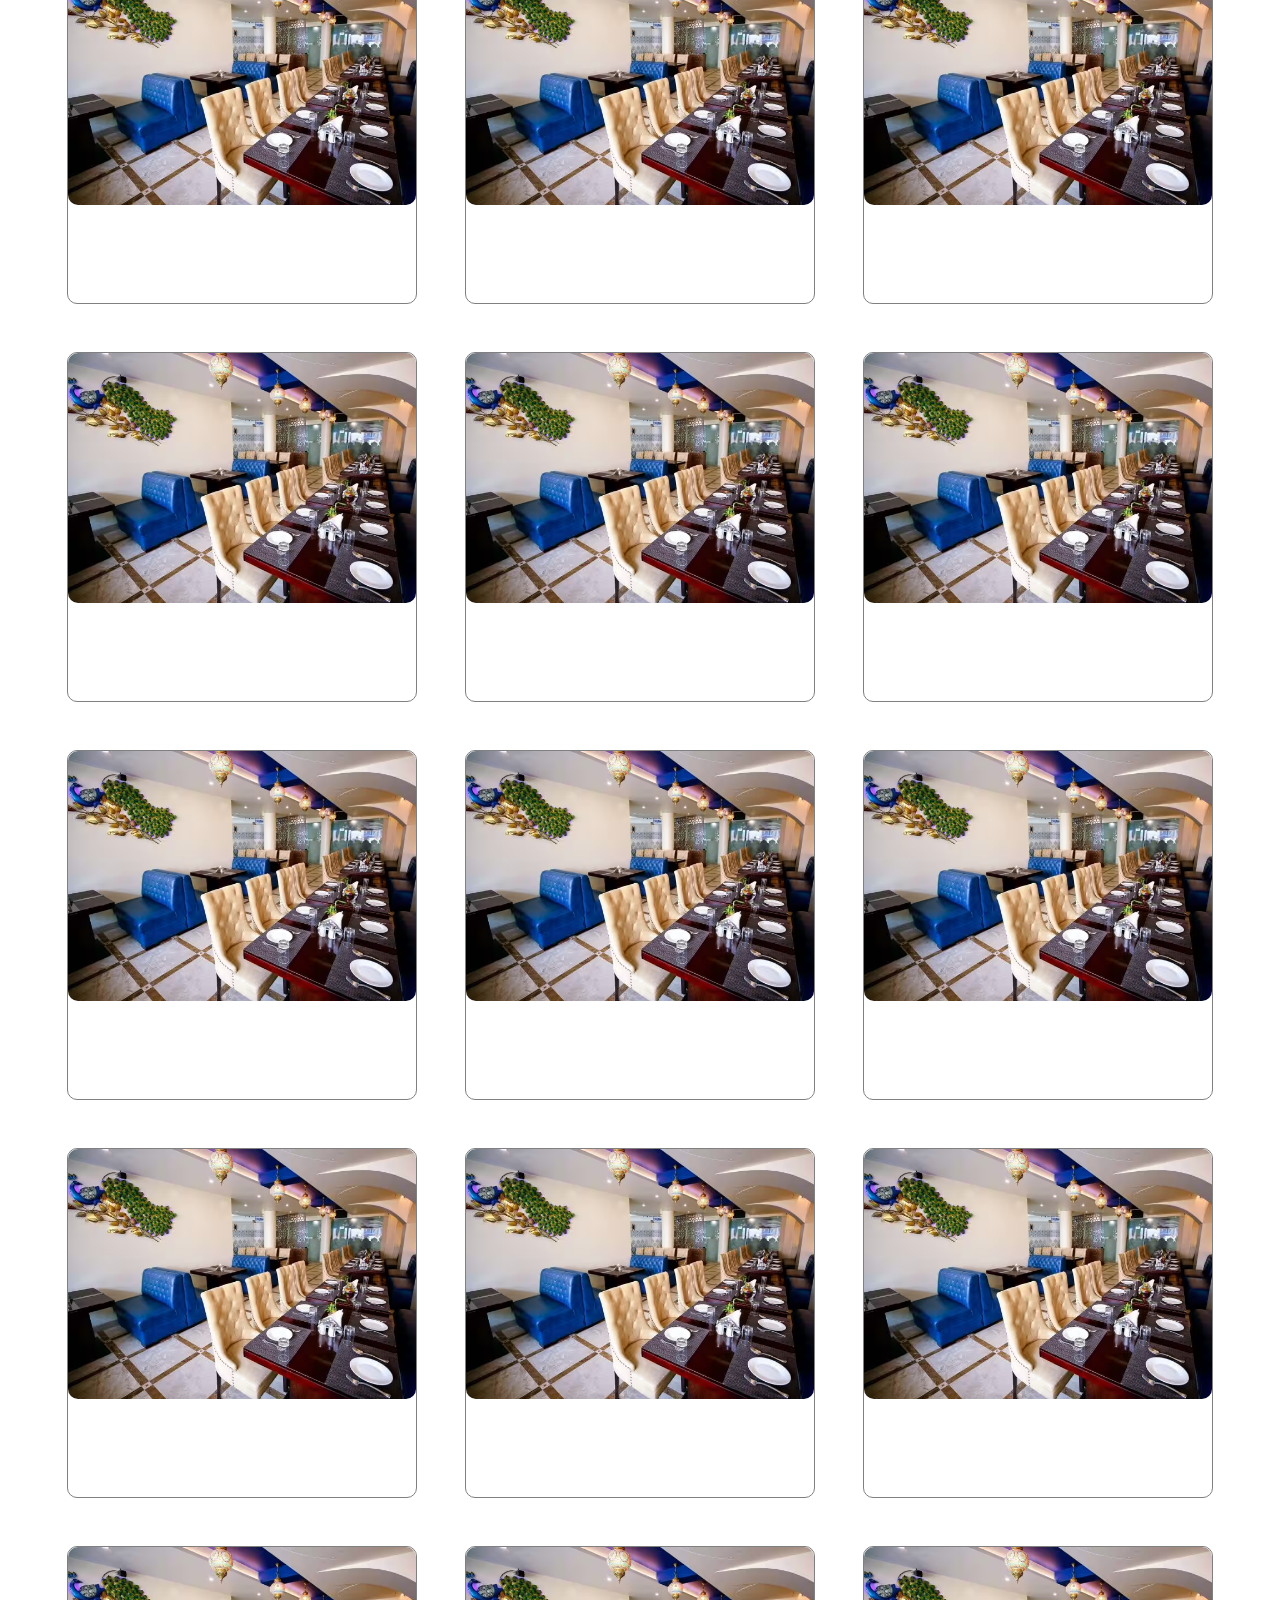
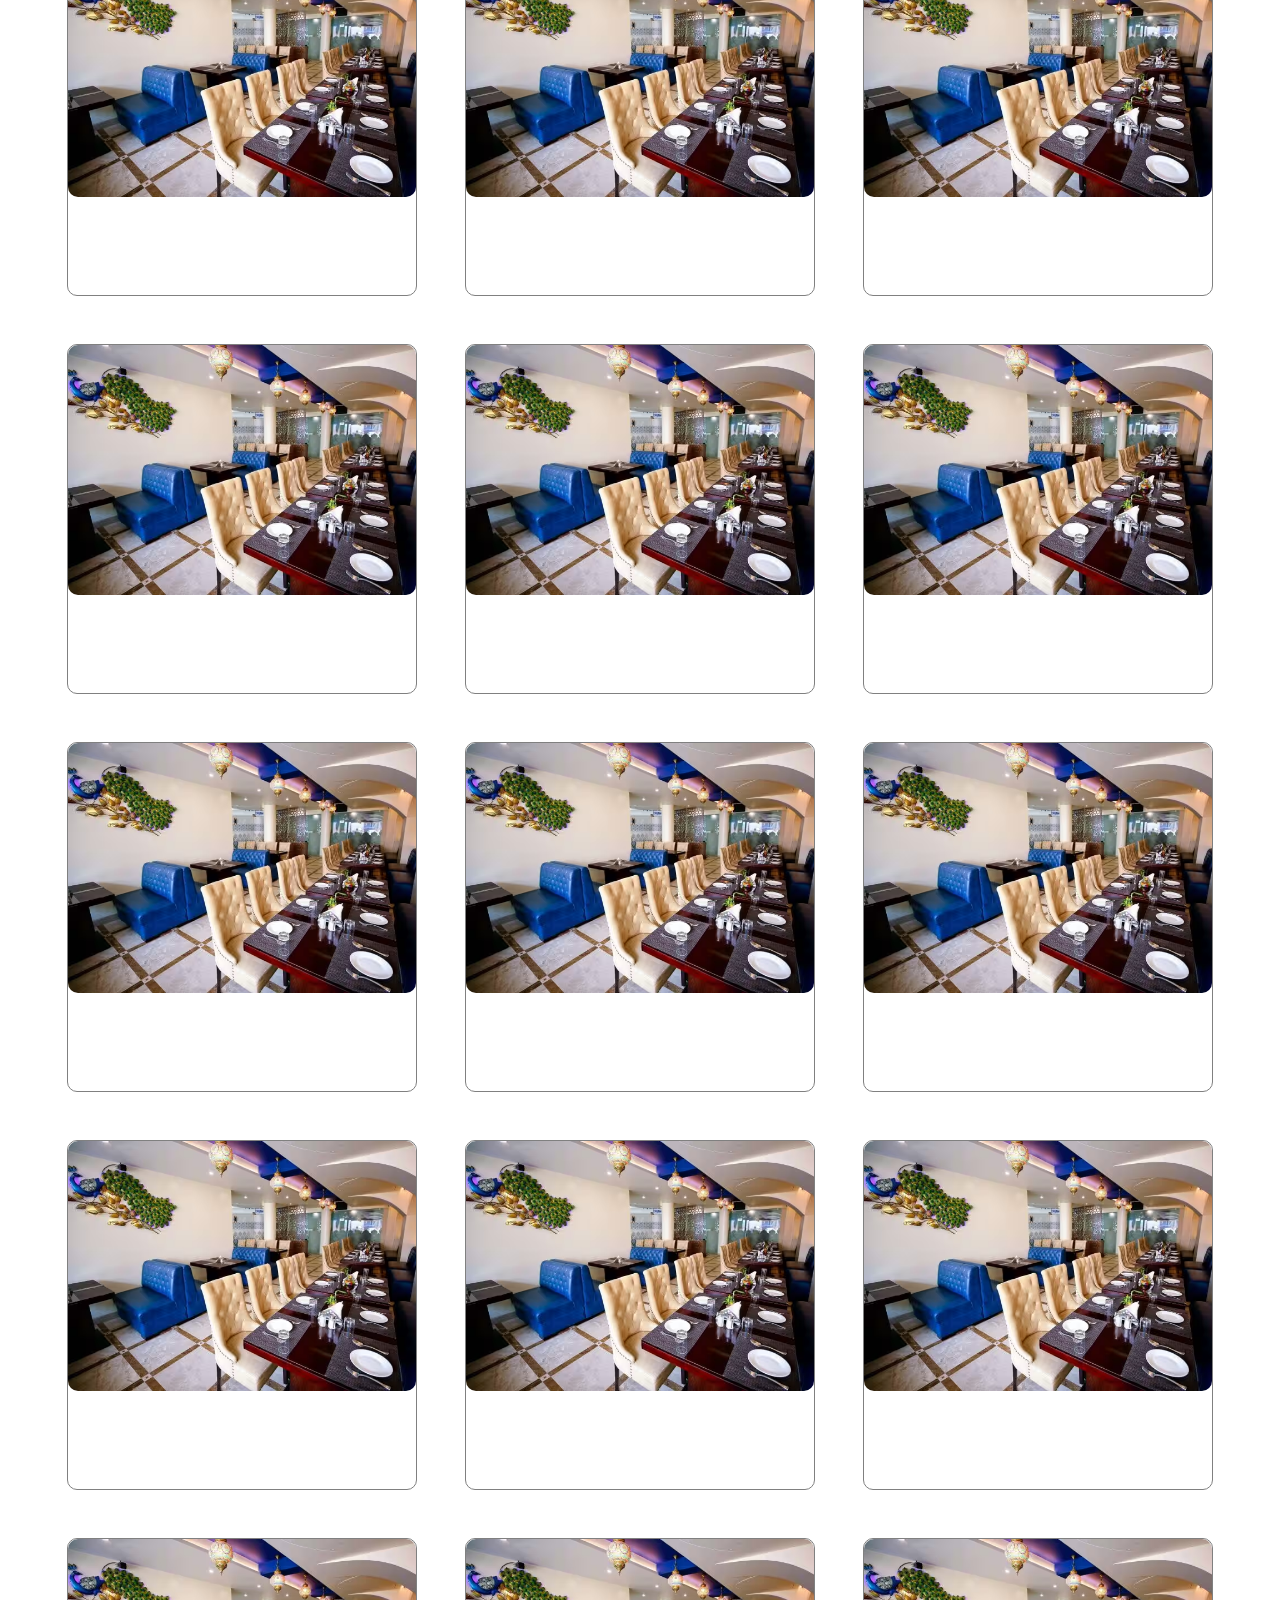
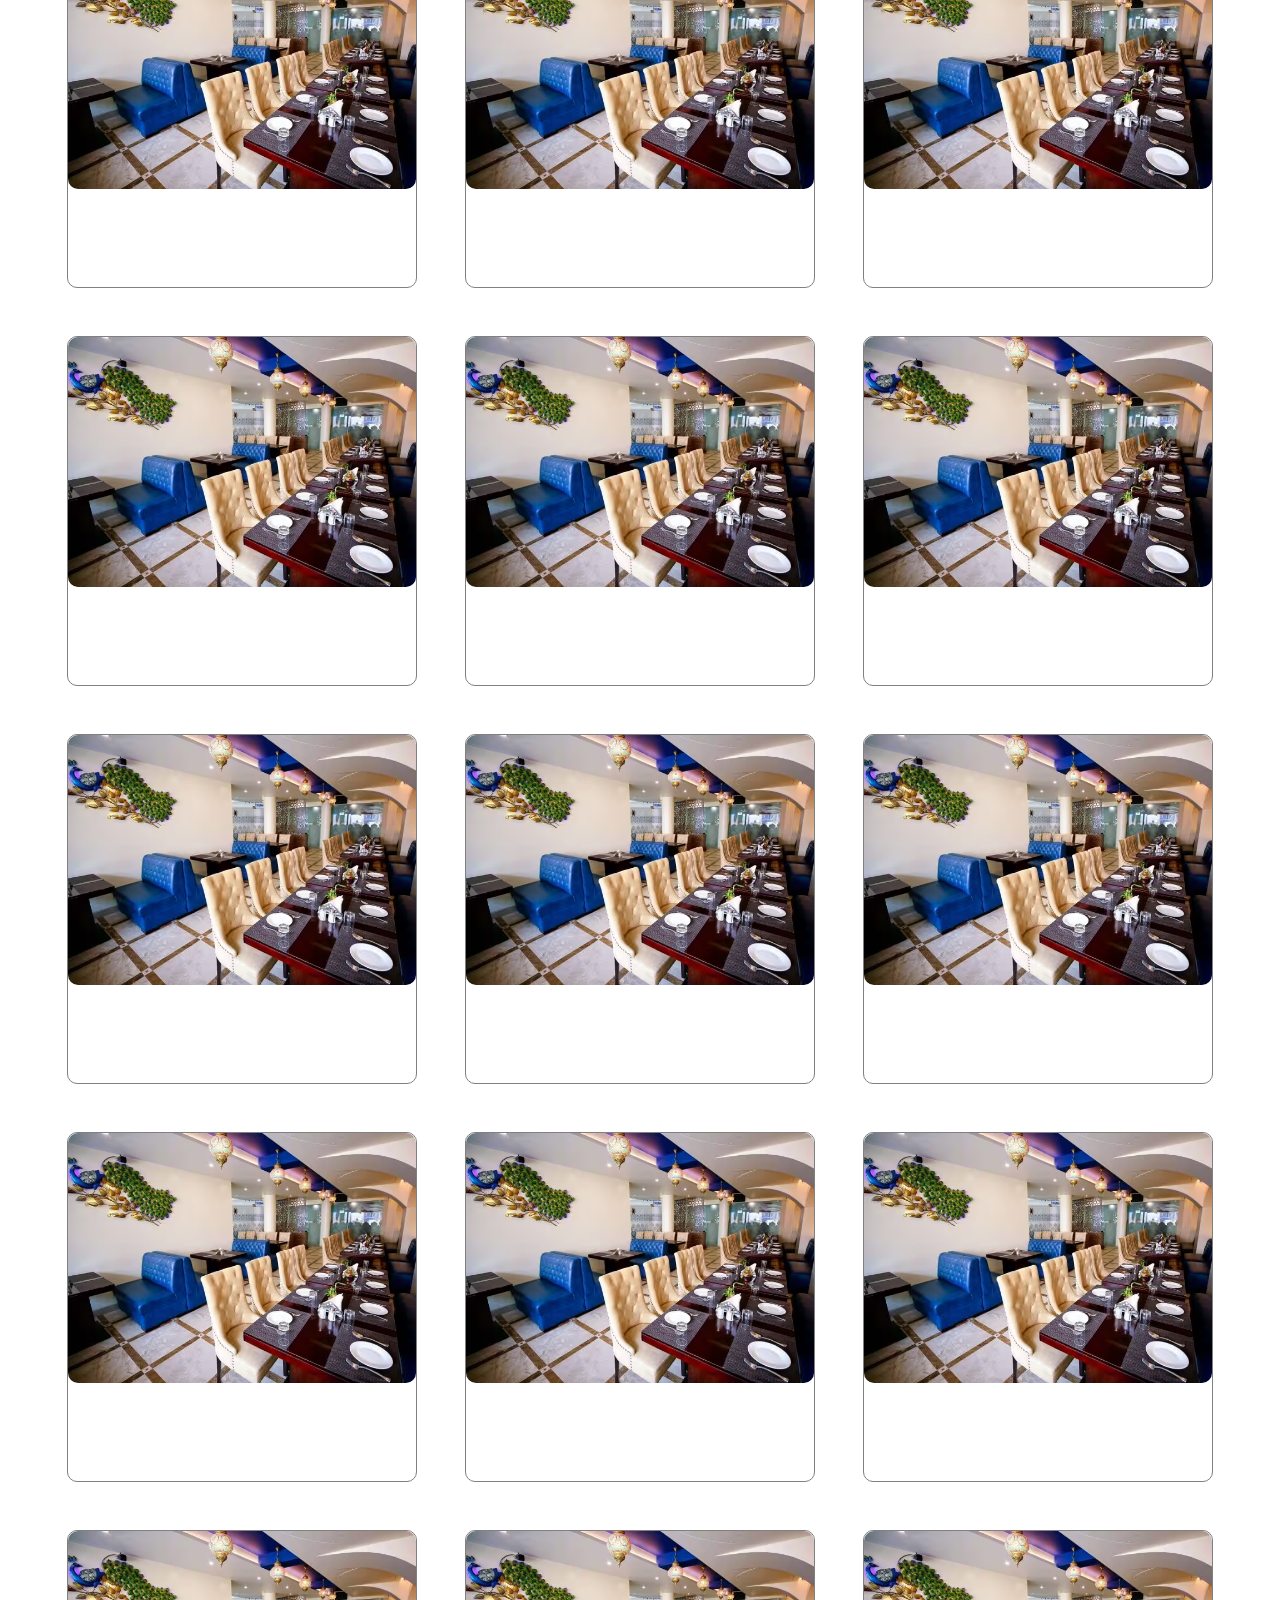
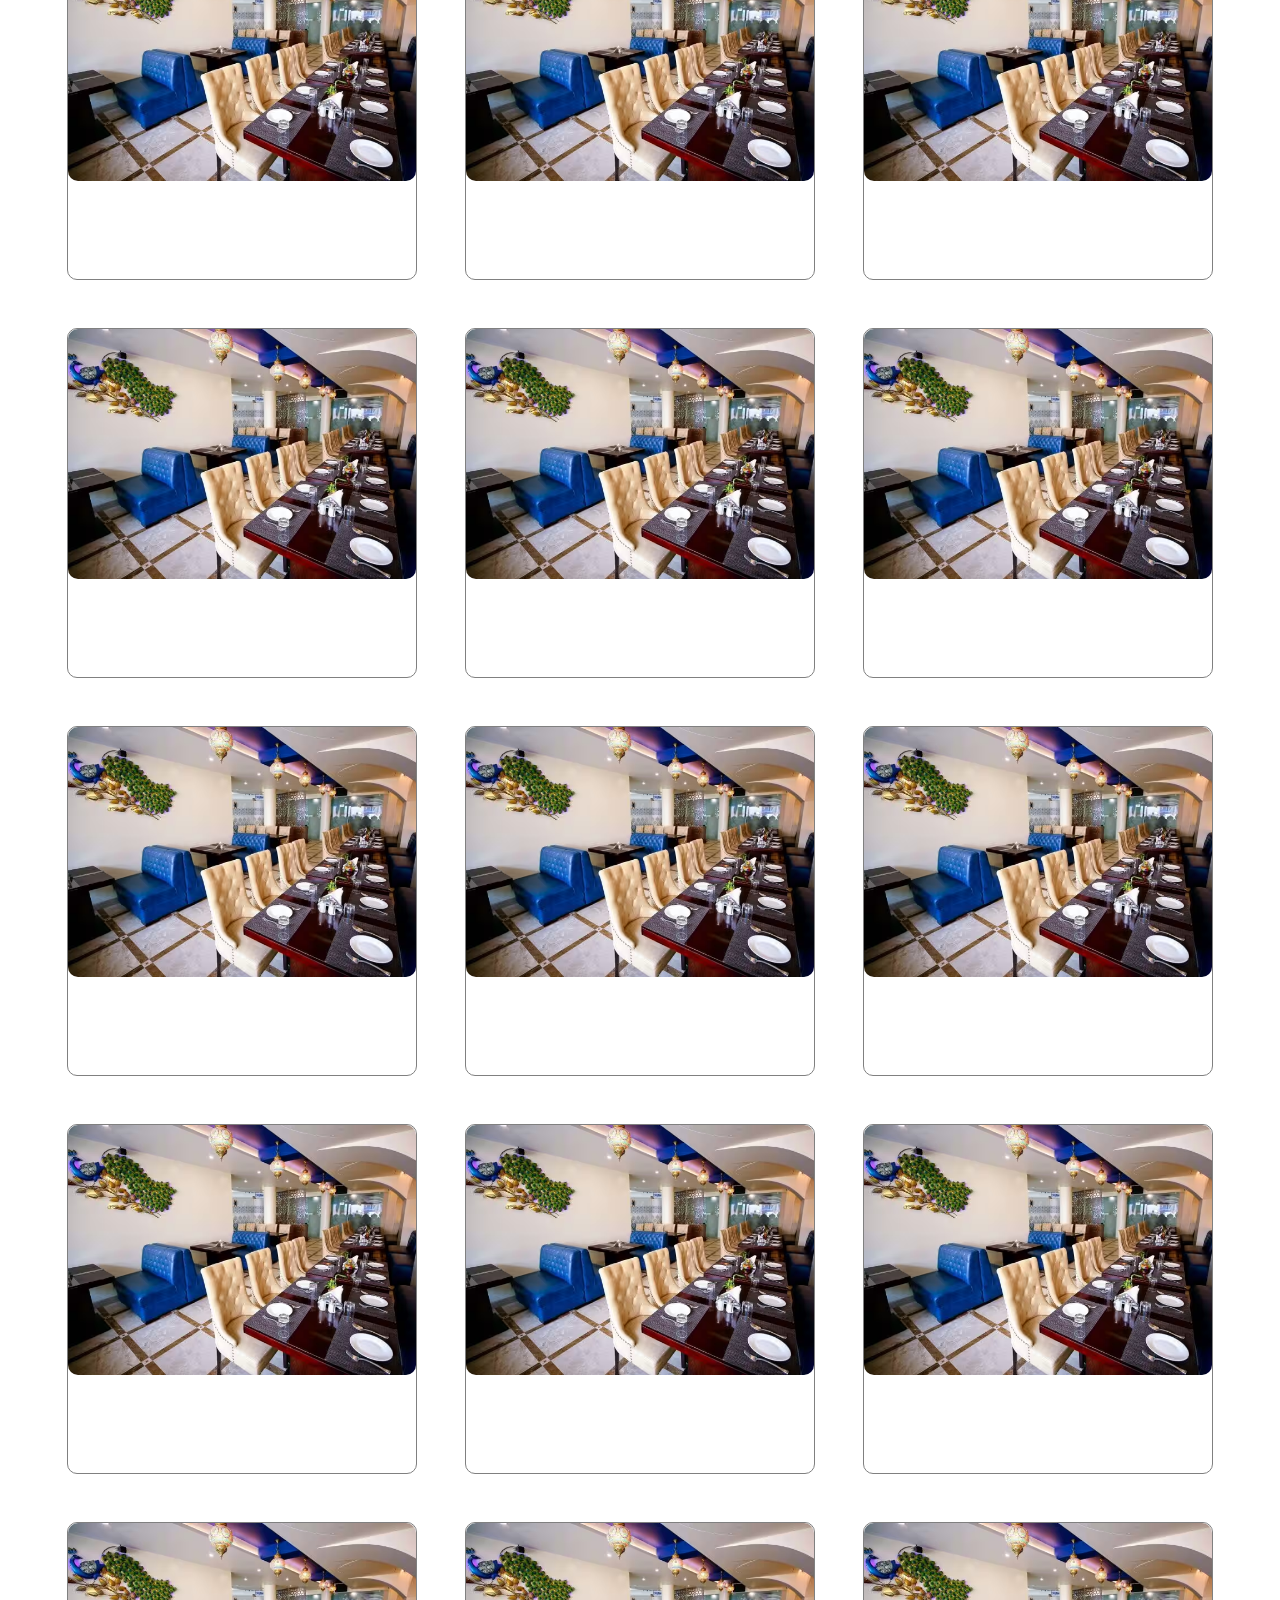
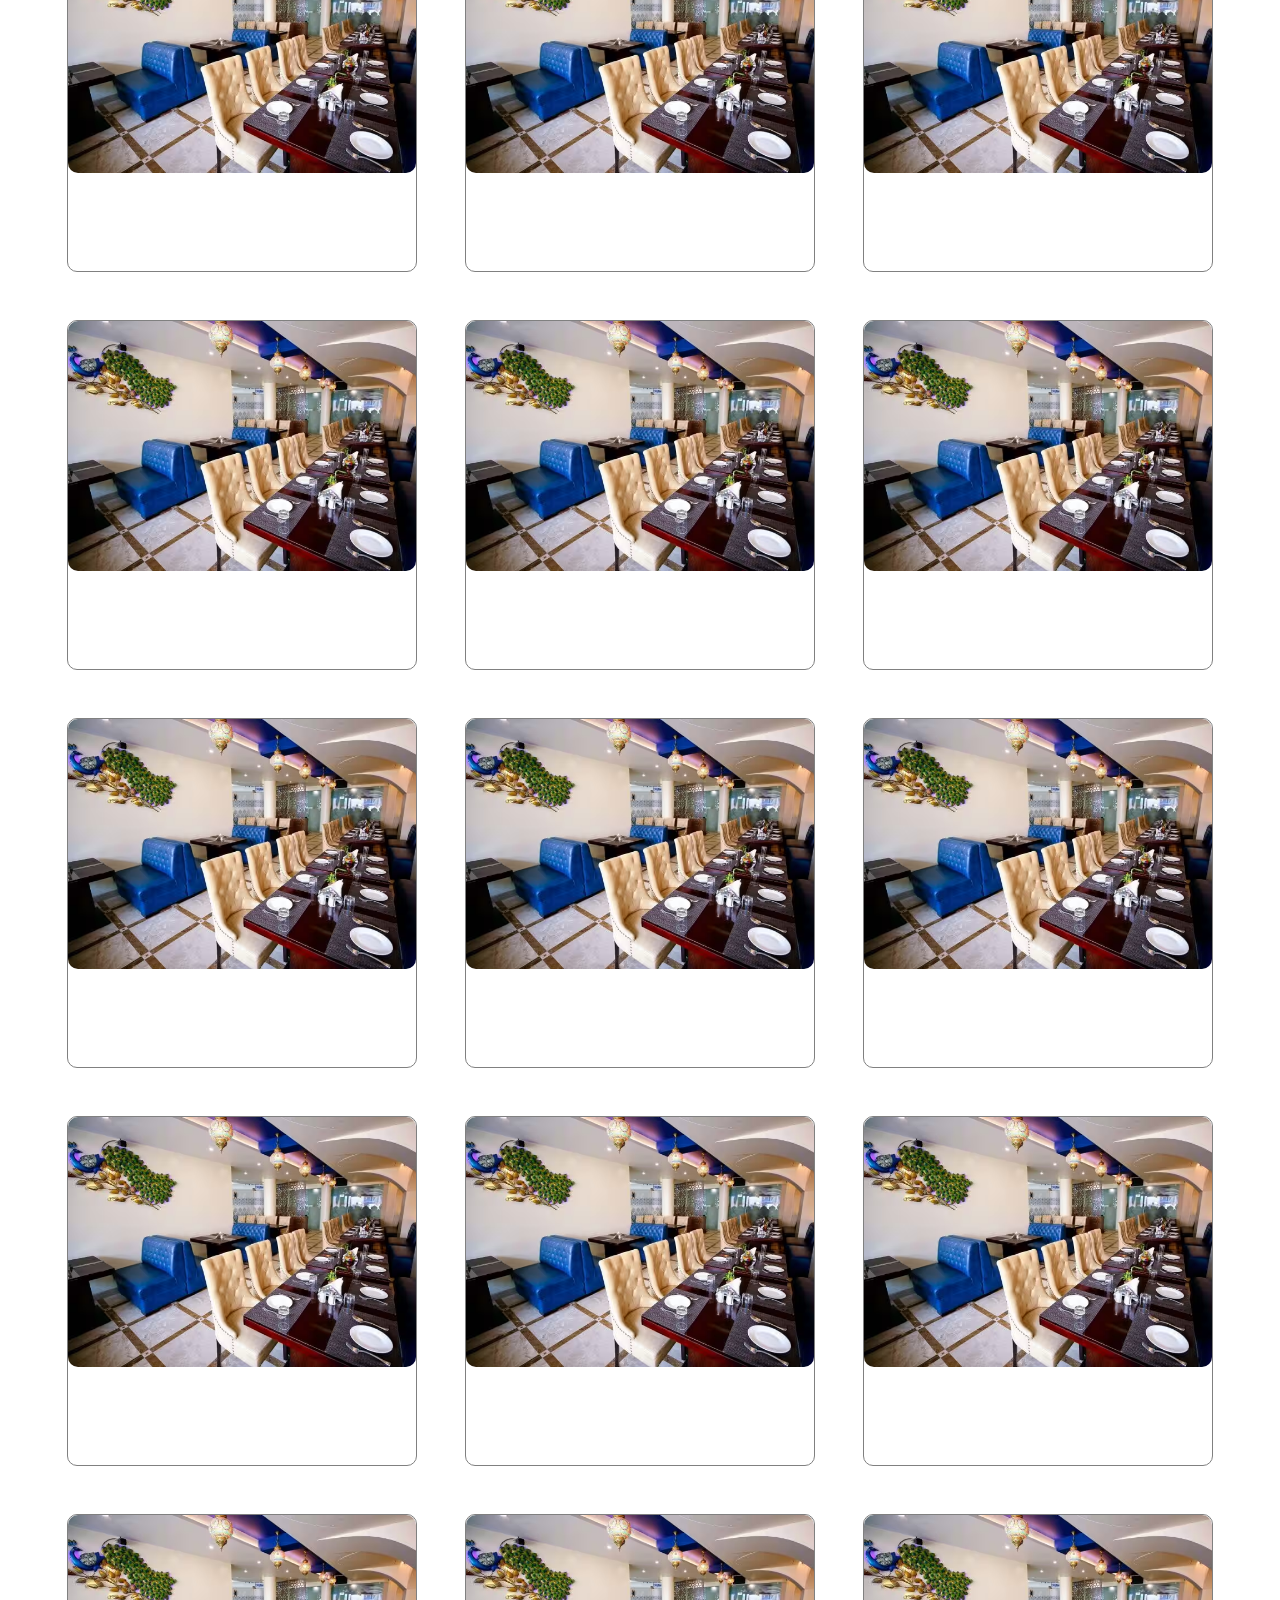
<file: products/zomato/product/delhi/index.html>
<!DOCTYPE html>
<html lang="en">
<head>
    <meta charset="UTF-8">
    <meta name="viewport" content="width=device-width, initial-scale=1.0">
    <title>Document</title>
    <link href='https://unpkg.com/boxicons@2.1.4/css/boxicons.min.css' rel='stylesheet'>
    <link rel="stylesheet" href="style.css">
</head>
<body>
    <header>
        <h1>zomato</h1>
        <div class="input-box">
            <i class='bx bxs-location-plus'></i>
            <input type="text" placeholder="Delhi">
            <i class='bx bx-caret-right'></i>
            <span>|</span>
            <i class='bx bx-search'></i>
            <input type="text" placeholder="search for resturant, cuisine or a dish" class="int">
        </div>

        <div class="log">
            <a href="">log in</a>
            <a href="">sign up</a>
        </div>
    </header>


    <div class="delivery-box">
        <div class="delivery-div">
            <div class="out-box out1"></div>
            <a href=""><h2>Dining Out</h2></a>
        </div>
        <div class="delivery-div">
            <div class="out-box out2"></div>
            <a href=""><h2>Delivery</h2></a>
        </div>
        <div class="delivery-div">
            <div class="out-box out3"></div>
            <a href=""><h2>Nightlife</h2></a>
        </div>
    </div>


    <div class="hotel-div">
        <h2 class="hotel-heading">Collection</h2>
        <div class="para-box">
            <p class="hotel-para">Explore curated lists of top restaurants, cafes, pubs, and bars in Agra, based on trends</p>
            <a href="">All Collection in Agra</a>
        </div>

        <div class="hotel-box">
            <div class="hotel-img img1">
                <h2>6 taj View Resturant</h2>
                <p>5 Places</p>
            </div>
            <div class="hotel-img img2">
                <h2>14 Local Fovourite Places</h2>
                <p>13 Places</p>
            </div>
            <div class="hotel-img img3">
                <h2>18 Best Luxure Dining..</h2>
                <p>18 Places</p>
            </div>
            <div class="hotel-img img4">
                <h2>6 Best Dining Table</h2>
                <p>6 Places</p>
            </div>
        </div>
        
    </div>

    <div class="food"></div>
    <h1>Best Food in Agra</h1>

    <div class="room-div">
        <div class="room-box"><div class="room-img"></div></div>
        <div class="room-box"><div class="room-img"></div></div>
        <div class="room-box"><div class="room-img"></div></div>
        <div class="room-box"><div class="room-img"></div></div>
        <div class="room-box"><div class="room-img"></div></div>
        <div class="room-box"><div class="room-img"></div></div>
        <div class="room-box"><div class="room-img"></div></div>
        <div class="room-box"><div class="room-img"></div></div>
        <div class="room-box"><div class="room-img"></div></div>
        <div class="room-box"><div class="room-img"></div></div>
        <div class="room-box"><div class="room-img"></div></div>
        <div class="room-box"><div class="room-img"></div></div>
        <div class="room-box"><div class="room-img"></div></div>
        <div class="room-box"><div class="room-img"></div></div>
        <div class="room-box"><div class="room-img"></div></div>
        <div class="room-box"><div class="room-img"></div></div>
        <div class="room-box"><div class="room-img"></div></div>
        <div class="room-box"><div class="room-img"></div></div>
        <div class="room-box"><div class="room-img"></div></div>
        <div class="room-box"><div class="room-img"></div></div>
        <div class="room-box"><div class="room-img"></div></div>
        <div class="room-box"><div class="room-img"></div></div>
        <div class="room-box"><div class="room-img"></div></div>
        <div class="room-box"><div class="room-img"></div></div>
        <div class="room-box"><div class="room-img"></div></div>
        <div class="room-box"><div class="room-img"></div></div>
        <div class="room-box"><div class="room-img"></div></div>
        <div class="room-box"><div class="room-img"></div></div>
        <div class="room-box"><div class="room-img"></div></div>
        <div class="room-box"><div class="room-img"></div></div>
        <div class="room-box"><div class="room-img"></div></div>
        <div class="room-box"><div class="room-img"></div></div>
        <div class="room-box"><div class="room-img"></div></div>
        <div class="room-box"><div class="room-img"></div></div>
        <div class="room-box"><div class="room-img"></div></div>
        <div class="room-box"><div class="room-img"></div></div>
        <div class="room-box"><div class="room-img"></div></div>
        <div class="room-box"><div class="room-img"></div></div>
        <div class="room-box"><div class="room-img"></div></div>
        <div class="room-box"><div class="room-img"></div></div>
        <div class="room-box"><div class="room-img"></div></div>
        <div class="room-box"><div class="room-img"></div></div>
        <div class="room-box"><div class="room-img"></div></div>
        <div class="room-box"><div class="room-img"></div></div>
        <div class="room-box"><div class="room-img"></div></div>
        <div class="room-box"><div class="room-img"></div></div>
        <div class="room-box"><div class="room-img"></div></div>
        <div class="room-box"><div class="room-img"></div></div>
        <div class="room-box"><div class="room-img"></div></div>
        <div class="room-box"><div class="room-img"></div></div>
        <div class="room-box"><div class="room-img"></div></div>
        <div class="room-box"><div class="room-img"></div></div>
        <div class="room-box"><div class="room-img"></div></div>
        <div class="room-box"><div class="room-img"></div></div>
        <div class="room-box"><div class="room-img"></div></div>
        <div class="room-box"><div class="room-img"></div></div>
        <div class="room-box"><div class="room-img"></div></div>
        <div class="room-box"><div class="room-img"></div></div>
        <div class="room-box"><div class="room-img"></div></div>
        <div class="room-box"><div class="room-img"></div></div>
        <div class="room-box"><div class="room-img"></div></div>
        <div class="room-box"><div class="room-img"></div></div>
        <div class="room-box"><div class="room-img"></div></div>
        <div class="room-box"><div class="room-img"></div></div>
        <div class="room-box"><div class="room-img"></div></div>
        <div class="room-box"><div class="room-img"></div></div>
        <div class="room-box"><div class="room-img"></div></div>
        <div class="room-box"><div class="room-img"></div></div>
        <div class="room-box"><div class="room-img"></div></div>
        <div class="room-box"><div class="room-img"></div></div>
        <div class="room-box"><div class="room-img"></div></div>
        <div class="room-box"><div class="room-img"></div></div>
        <div class="room-box"><div class="room-img"></div></div>
        <div class="room-box"><div class="room-img"></div></div>
        <div class="room-box"><div class="room-img"></div></div>
        <div class="room-box"><div class="room-img"></div></div>
        <div class="room-box"><div class="room-img"></div></div>
        <div class="room-box"><div class="room-img"></div></div>
        <div class="room-box"><div class="room-img"></div></div>
        <div class="room-box"><div class="room-img"></div></div>
        <div class="room-box"><div class="room-img"></div></div>
        <div class="room-box"><div class="room-img"></div></div>
        <div class="room-box"><div class="room-img"></div></div>
        <div class="room-box"><div class="room-img"></div></div>
        <div class="room-box"><div class="room-img"></div></div>
        <div class="room-box"><div class="room-img"></div></div>
        <div class="room-box"><div class="room-img"></div></div>
        <div class="room-box"><div class="room-img"></div></div>
        <div class="room-box"><div class="room-img"></div></div>
        <div class="room-box"><div class="room-img"></div></div>
        <div class="room-box"><div class="room-img"></div></div>
        <div class="room-box"><div class="room-img"></div></div>
        <div class="room-box"><div class="room-img"></div></div>
        <div class="room-box"><div class="room-img"></div></div>
        <div class="room-box"><div class="room-img"></div></div>
        <div class="room-box"><div class="room-img"></div></div>
        <div class="room-box"><div class="room-img"></div></div>
        <div class="room-box"><div class="room-img"></div></div>
        <div class="room-box"><div class="room-img"></div></div>
        <div class="room-box"><div class="room-img"></div></div>
        <div class="room-box"><div class="room-img"></div></div>
        <div class="room-box"><div class="room-img"></div></div>
        <div class="room-box"><div class="room-img"></div></div>
        <div class="room-box"><div class="room-img"></div></div>
        <div class="room-box"><div class="room-img"></div></div>
        <div class="room-box"><div class="room-img"></div></div>
        <div class="room-box"><div class="room-img"></div></div>
        <div class="room-box"><div class="room-img"></div></div>
        <div class="room-box"><div class="room-img"></div></div>
        <div class="room-box"><div class="room-img"></div></div>
        <div class="room-box"><div class="room-img"></div></div>
        <div class="room-box"><div class="room-img"></div></div>
        <div class="room-box"><div class="room-img"></div></div>
        <div class="room-box"><div class="room-img"></div></div>
        <div class="room-box"><div class="room-img"></div></div>
        <div class="room-box"><div class="room-img"></div></div>
        <div class="room-box"><div class="room-img"></div></div>
        <div class="room-box"><div class="room-img"></div></div>
        <div class="room-box"><div class="room-img"></div></div>
        <div class="room-box"><div class="room-img"></div></div>
        <div class="room-box"><div class="room-img"></div></div>
        <div class="room-box"><div class="room-img"></div></div>
        <div class="room-box"><div class="room-img"></div></div>
        <div class="room-box"><div class="room-img"></div></div>
        <div class="room-box"><div class="room-img"></div></div>
        <div class="room-box"><div class="room-img"></div></div>
        <div class="room-box"><div class="room-img"></div></div>
        <div class="room-box"><div class="room-img"></div></div>
        <div class="room-box"><div class="room-img"></div></div>
        <div class="room-box"><div class="room-img"></div></div>
        <div class="room-box"><div class="room-img"></div></div>
        <div class="room-box"><div class="room-img"></div></div>
        <div class="room-box"><div class="room-img"></div></div>
        <div class="room-box"><div class="room-img"></div></div>
        <div class="room-box"><div class="room-img"></div></div>
        <div class="room-box"><div class="room-img"></div></div>
        <div class="room-box"><div class="room-img"></div></div>
        <div class="room-box"><div class="room-img"></div></div>
        <div class="room-box"><div class="room-img"></div></div>
        <div class="room-box"><div class="room-img"></div></div>
        <div class="room-box"><div class="room-img"></div></div>
        <div class="room-box"><div class="room-img"></div></div>
        <div class="room-box"><div class="room-img"></div></div>
        <div class="room-box"><div class="room-img"></div></div>
        <div class="room-box"><div class="room-img"></div></div>
        <div class="room-box"><div class="room-img"></div></div>
        <div class="room-box"><div class="room-img"></div></div>
        <div class="room-box"><div class="room-img"></div></div>
        <div class="room-box"><div class="room-img"></div></div>
        <div class="room-box"><div class="room-img"></div></div>
        <div class="room-box"><div class="room-img"></div></div>
        <div class="room-box"><div class="room-img"></div></div>
        <div class="room-box"><div class="room-img"></div></div>
        <div class="room-box"><div class="room-img"></div></div>
        <div class="room-box"><div class="room-img"></div></div>
        <div class="room-box"><div class="room-img"></div></div>
        <div class="room-box"><div class="room-img"></div></div>
        <div class="room-box"><div class="room-img"></div></div>
        <div class="room-box"><div class="room-img"></div></div>
        <div class="room-box"><div class="room-img"></div></div>
        <div class="room-box"><div class="room-img"></div></div>
        <div class="room-box"><div class="room-img"></div></div>
        <div class="room-box"><div class="room-img"></div></div>
        <div class="room-box"><div class="room-img"></div></div>
        <div class="room-box"><div class="room-img"></div></div>
        <div class="room-box"><div class="room-img"></div></div>
        <div class="room-box"><div class="room-img"></div></div>
        <div class="room-box"><div class="room-img"></div></div>
        <div class="room-box"><div class="room-img"></div></div>
        <div class="room-box"><div class="room-img"></div></div>
        <div class="room-box"><div class="room-img"></div></div>
        <div class="room-box"><div class="room-img"></div></div>
        <div class="room-box"><div class="room-img"></div></div>
        <div class="room-box"><div class="room-img"></div></div>
        <div class="room-box"><div class="room-img"></div></div>
        <div class="room-box"><div class="room-img"></div></div>
        <div class="room-box"><div class="room-img"></div></div>
        <div class="room-box"><div class="room-img"></div></div>
        <div class="room-box"><div class="room-img"></div></div>
        <div class="room-box"><div class="room-img"></div></div>
        <div class="room-box"><div class="room-img"></div></div>
        <div class="room-box"><div class="room-img"></div></div>
        <div class="room-box"><div class="room-img"></div></div>
        <div class="room-box"><div class="room-img"></div></div>
        <div class="room-box"><div class="room-img"></div></div>
        <div class="room-box"><div class="room-img"></div></div>
        <div class="room-box"><div class="room-img"></div></div>
        <div class="room-box"><div class="room-img"></div></div>
        <div class="room-box"><div class="room-img"></div></div>
        <div class="room-box"><div class="room-img"></div></div>
        <div class="room-box"><div class="room-img"></div></div>
        <div class="room-box"><div class="room-img"></div></div>
    </div>


    
    <div class="hotel-div">
        <h2 class="hotel-heading">Collection</h2>
        <div class="para-box">
            <p class="hotel-para">Explore curated lists of top restaurants, cafes, pubs, and bars in Agra, based on trends</p>
            <a href="">All Collection in Agra</a>
        </div>

        <div class="hotel-box">
            <div class="hotel-img img1">
                <h2>6 taj View Resturant</h2>
                <p>5 Places</p>
            </div>
            <div class="hotel-img img2">
                <h2>14 Local Fovourite Places</h2>
                <p>13 Places</p>
            </div>
            <div class="hotel-img img3">
                <h2>18 Best Luxure Dining..</h2>
                <p>18 Places</p>
            </div>
            <div class="hotel-img img4">
                <h2>6 Best Dining Table</h2>
                <p>6 Places</p>
            </div>
        </div>
        
    </div>




    

    <footer>
        <div class="logo-div">
            <h1>zomato</h1>
            <div class="india-flag">
                <div class="india-div">
                    <div class="flag"></div>
                    <h3>india</h3>
                    <i class='bx bx-chevron-right'></i>
                </div>
                <div class="india-div">
                    <div class="flag flag2"></div>
                    <h3>English</h3>
                    <i class='bx bx-chevron-right'></i>
                </div>
            </div>
        </div>

        <div class="footer-box">
            <div class="footer-div">
                <h3>About zomato</h3>
                <p>Who we are</p>
                <p>Blog</p>
                <p>Work with us</p>
                <p>Investor relation</p>
                <p>Report fraud</p>
                <p>Press kit</p>
                <p>Contact us</p>
            </div>

            <div class="footer-div">
                <h3>Zomaverse</h3>
                <p>zomato</p>
                <p>Blinkit</p>
                <p>feeding india</p>
                <p>hyperpure</p>
                <p>Zomaland</p>
            </div>

            <div class="footer-div">
                <h3>For Resturants</h3>
                <p>Partner with Us</p>
                <p>Apps For You</p>
            </div>

            <div class="footer-div">
                <h3>Learn More</h3>
                <p>privacy</p>
                <p>Sicurity</p>
                <p>Terms</p>
                <p>Sitemap</p>
            </div>

            <div class="footer-div">
                <h3>Social Links</h3>
                <div>
                    <a href=""><i class='bx bxl-instagram'></i></a>
                    <a href=""><i class='bx bxl-facebook-circle'></i></a>
                    <a href=""><i class='bx bxl-youtube'></i></a>
                    <a href=""><i class='bx bxl-twitter'></i></a>
                </div>

                <div class="footer-img">
                    <img src="image/app-store.webp" alt="">
                    <img src="image/google-store.webp" alt="">
                </div>    
            </div>  
        </div>  
    </footer>
</body>
</html>
</file>
<file: products/Calculator/style.css>
body {
    margin: 0;
    padding: 0;
    background: #7aa5d2;
    display: flex;justify-content: center;
    align-items: center;
    font-weight: 600;
    background-color: black;
}

.container {
    margin: 2rem 0;
    width: 22rem;
    height: 33rem;
    background: #e8e8e8;
    border-radius: 1rem;
    box-shadow: 0 0 20px rgba(0, 0, 0, 0.25);
    display: flex;
    flex-wrap: wrap;
    justify-content: center;
}
.screen_wrap {
    margin: 2rem 0 1rem 0;
    width: 18rem;
    height: 5rem;
    border-radius: 0.5rem;
    background: #e8e8e8;
    box-shadow: 6px 6px 12px #cfcfce,
            -6px -6px 12px #ffffff;
    display: flex;
    justify-content: center;
    align-items: center;        
}

.screen_container {
    width: 17rem;
    height: 4rem;
    border-radius: 0.25rem;
    background: #bbbfca;
    box-shadow: inset 7px 7px 15px #9fa2ac,
            inset -7px -7px 15px #d7dce8;
}
.screen {
    padding-right: 7px;
    width: 100%;
    height: 70%;
    color: #303841;
    font-size: 2rem;
    box-sizing: border-box;
    text-align: right;
}

.history {
    padding: 4px 7px 0 0;
    width: 100%;
    height: 30%;
    font-size: 1rem;
    color: #303841;
    box-sizing: border-box;
    text-align: right;
    opacity: 0.5;
}

.btn_wrap {
    width: 20rem;
    height: 22rem;
    display: flex;
    flex-wrap: wrap;
    justify-content: center;
    align-items: center;
    gap: 1rem;
}

.btn {
    all:unset;
    width: 3.5rem;
    height: 3.5rem;
    font-size: 1.3rem;
    color: #303841;
    border-radius: 50%;
    background: #e8e8e8;
    box-shadow: 5px 5px 10px #cfcfce,
        -5px -5px 10px #ffffff;
    display: grid;
    place-content: center;
    cursor: pointer;
}

.btn:nth-child(19) {
    width: 8rem;
    border-radius: 4rem;
}
.btn:nth-child(3),
.btn:nth-child(4),
.btn:nth-child(8),
.btn:nth-child(12),
.btn:nth-child(16) {
    background: #9fc2e7;
}

.btn:nth-child(1),
.btn:nth-child(2),
.btn:nth-child(19) {
    background: #fecda6;
}
</file>
<file: products/zomato/style.css>
* {
    margin: 0;
    padding: 0;
    box-sizing: border-box;
    text-decoration: none;
}

.zomato {
    height: 82vh;
    background-image: url(image/zomato.avif);
    background-size: cover;
}
.navbar ul {
    display: flex;
    justify-content: end;
    gap: 2rem;
    margin-right: 16rem;
    padding-top: 4rem;
}
.navbar ul li a {
    color: #fff;
    text-decoration: none;
    font-size: 20px;
    letter-spacing: 1px;
}
.heading {
    font-size: 100px;
    font-weight: 900;
    letter-spacing: -2px;
    padding-top: -2rem;
    color: #fff;
}
.heading-div {
    display: flex;
    flex-direction: column;
    align-items: center;
    margin-top: 6rem;
}

.heading-div h2 {
    font-size: 40px;
    font-weight: 400;
    color: #fff;
    margin-top: 1rem;
    letter-spacing: 2px;
}
.heading-india {
    font-size: 38px;
    font-weight: 200;
    text-align: center;
    margin-top: 2.7rem;
    letter-spacing: 3px;
    padding-bottom: 4rem;
}

.heading-h3 {
    text-align: center;
    font-size: 20px;
    font-weight: 200;
    letter-spacing: 1.5px;
    padding-bottom: 3rem;
}

.rest-box {
    display: flex;
    justify-content: center;
    flex-wrap: wrap;
    gap: 2rem;
}

.rest-div {
    display: flex;
    justify-content: space-around;
    align-items: center;
    height: 60px;
    width: 360px;
    font-size: 22px;
    background-color: rgb(252, 252, 252);
    border: 0.5px solid rgb(210, 212, 212);
    border-radius: 10px;
}

.rest-div:hover {
    box-shadow: 0px 0.5px 1px 0.5px gray;
}



footer {
    margin-top: 2rem;
    background-color: rgb(209, 210, 211);
}

.logo-div {
    display: flex;
    justify-content: space-between;
    padding: 3rem 7rem 3rem 7rem;
}

.india-flag {
    display: flex;
    justify-content: center;
    gap: 3rem;
}

.footer-box {
    padding-left: 3rem;
    padding-right: 3rem;
    display: flex;
    justify-content: space-around;
}

.footer-div {
    line-height: 1.5;
}

.footer-div a {
    font-size: 24px;
    color: black;
}

.footer-img img{
    height: 50px;
    width: 110px;
}

.footer-img {
    display: flex;
    flex-direction: column;
    gap: 1rem;
}

.flag {
    height: 20px;
    width: 30px;
    background-color: aqua;
    background-image: url(image/india.webp);
    background-size: cover;
}

.flag2 {
    background-image: url(image/glo.jfif);
    background-size: cover;
}

.india-div {
    display: flex;
    gap: 0.5rem;
    padding: 0.5rem;
    border-radius: 10px;
    border: 1px solid gray;
}
</file>
<file: products/zomato/product/agra/style.css>
* {
    margin: 0;
    padding: 0;
    box-sizing: border-box;
    text-decoration: none;
}
header {
    display: flex;
    justify-content: space-around;
}
h1 {
    font-size: 44px;
    margin-top: 1rem;
    margin-right: -2rem;
    margin-left: 4rem;
}
i {
    font-size: 26px;
    font-weight: 100;
}
span {
    font-size: 26px;
    font-weight: 100;
}
input {
    font-size: 15px;
    border: none;
}
.int {
    width: 400px;
}

.input-box {
    margin: 1rem;
    height: 50px;
    
    display: flex;
    align-items: center;
    border-radius: 10px;
    gap: 0.5rem;
    box-shadow: 0 1px 5px 1px rgb(219, 214, 214);
}
.log a {
    color: black;
    font-size: 26px;
    font-weight: 100;
    margin-left: 2rem;
}

.log {
    padding-top: 1.5rem;
    margin-right: 5rem;
}

.delivery-box {
    display: flex;
    justify-content: left;
    gap: 4rem;
    margin-left: 8rem;
    margin-top: 1rem;
}

.delivery-div {
    display: flex;
    justify-content: center;
    align-items: center;
    gap: 1rem;
}

.delivery-div a {
    text-decoration: none;
    color: black;
    font-weight: 100;
}
.out-box {
    height: 70px;
    width: 70px;
    border-radius: 50px;
    background-color: blue;
}

.out1 {
    background-image: url(image/diner.jfif);
    background-size: cover;
}
.out2 {
    background-image: url(image/delivery.png);
    background-size: cover;
}
.out3 {
    background-image: url(image/nightlife.jpg);
    background-size: cover;
}

.hotel-div {
    margin-top: 1.5rem;
    background-color: rgb(228, 225, 221);
    padding-bottom: 3rem;
}
.hotel-heading {
    font-size: 30px;
    padding-top: 1rem;
    margin-left: 5rem;
    margin-bottom: 2rem;
}
.hotel-para {
    font-size: 24px;
    margin-left: 5rem;
}
.para-box {
    display: flex;
    justify-content: space-between;
}
.para-box a {
    margin-right: 5rem;
    text-decoration: underline;
}
.hotel-box {
    margin-top: 1rem;
    display: flex;
    justify-content: center;
    gap: 2rem;
}
.hotel-img {
    width: 280px;
    height: 360px;
    border-radius: 10px;
    background-color: blueviolet;
    color: #fff;
    cursor: pointer;
    
}
.hotel-img h2 {
    font-size: 22px;
    margin-top: 18rem;
    margin-bottom: 1rem;
    margin-left: 0.5rem;
}
.hotel-img p {
    margin-left: 0.5rem;
}

.img1 {
    background-image: url(image/taj.jfif);
    background-size: cover;
}
.img2 {
    background-image: url(image/food.avif);
    background-size: cover;
}
.img3 {
    background-image: url(image/hotel.jfif);
    background-size: cover;
}
.img4 {
    background-image: url(image/rest.jfif);
    background-size: cover;
}









.food {
    margin-left: 10%;
    margin-top: 4rem;
    width: 80%;
    height: 300px;
    background-image: url(image/ofer.avif);
    background-size: cover;
    border-radius: 10px;
}







.room-div {
    margin-top: 2rem;
    display: flex;
    justify-content: center;
    flex-wrap: wrap;
    gap: 3rem;
}

.room-box {
    height: 350px;
    width: 350px;
    border-radius: 10px;
    border: 1px solid gray;
}

.room-img {
    width: 100%;
    height: 250px;
    background-image: url(hotel/img1.avif);
    background-size: cover;
    border-radius: 10px;
}






footer {
    margin-top: 2rem;
    background-color: rgb(209, 210, 211);
}
.logo-div {
    display: flex;
    justify-content: space-between;
    padding: 3rem 7rem 3rem 7rem;
}
.india-flag {
    display: flex;
    justify-content: center;
    gap: 3rem;
}
.footer-box {
    padding-left: 3rem;
    padding-right: 3rem;
    display: flex;
    justify-content: space-around;
}

.footer-div {
    line-height: 1.5;
}
.footer-div a {
    font-size: 24px;
    color: black;
}
.footer-img img{
    height: 50px;
    width: 110px;
}
.footer-img {
    display: flex;
    flex-direction: column;
    gap: 1rem;
}

.flag {
    height: 20px;
    width: 30px;
    background-color: aqua;
    background-image: url(image/india.webp);
    background-size: cover;
}

.flag2 {
    background-image: url(image/glo.jfif);
    background-size: cover;
}

.india-div {
    display: flex;
    align-items: center;
    gap: 0.5rem;
    border-radius: 10px;
}
</file>
<file: products/zomato/product/Amar/style.css>
* {
    margin: 0;
    padding: 0;
    box-sizing: border-box;
    text-decoration: none;
}
header {
    display: flex;
    justify-content: space-around;
}
h1 {
    font-size: 44px;
    margin-top: 1rem;
    margin-right: -2rem;
    margin-left: 4rem;
}
i {
    font-size: 26px;
    font-weight: 100;
}
span {
    font-size: 26px;
    font-weight: 100;
}
input {
    font-size: 15px;
    border: none;
}
.int {
    width: 400px;
}

.input-box {
    margin: 1rem;
    height: 50px;
    
    display: flex;
    align-items: center;
    border-radius: 10px;
    gap: 0.5rem;
    box-shadow: 0 1px 5px 1px rgb(219, 214, 214);
}
.log a {
    color: black;
    font-size: 26px;
    font-weight: 100;
    margin-left: 2rem;
}

.log {
    padding-top: 1.5rem;
    margin-right: 5rem;
}

.delivery-box {
    display: flex;
    justify-content: left;
    gap: 4rem;
    margin-left: 8rem;
    margin-top: 1rem;
}

.delivery-div {
    display: flex;
    justify-content: center;
    align-items: center;
    gap: 1rem;
}

.delivery-div a {
    text-decoration: none;
    color: black;
    font-weight: 100;
}
.out-box {
    height: 70px;
    width: 70px;
    border-radius: 50px;
    background-color: blue;
}

.out1 {
    background-image: url(image/diner.jfif);
    background-size: cover;
}
.out2 {
    background-image: url(image/delivery.png);
    background-size: cover;
}
.out3 {
    background-image: url(image/nightlife.jpg);
    background-size: cover;
}

.hotel-div {
    margin-top: 1.5rem;
    background-color: rgb(228, 225, 221);
    padding-bottom: 3rem;
}
.hotel-heading {
    font-size: 30px;
    padding-top: 1rem;
    margin-left: 5rem;
    margin-bottom: 2rem;
}
.hotel-para {
    font-size: 24px;
    margin-left: 5rem;
}
.para-box {
    display: flex;
    justify-content: space-between;
}
.para-box a {
    margin-right: 5rem;
    text-decoration: underline;
}
.hotel-box {
    margin-top: 1rem;
    display: flex;
    justify-content: center;
    gap: 2rem;
}
.hotel-img {
    width: 280px;
    height: 360px;
    border-radius: 10px;
    background-color: blueviolet;
    color: #fff;
    cursor: pointer;
    
}
.hotel-img h2 {
    font-size: 22px;
    margin-top: 18rem;
    margin-bottom: 1rem;
    margin-left: 0.5rem;
}
.hotel-img p {
    margin-left: 0.5rem;
}

.img1 {
    background-image: url(image/taj.jfif);
    background-size: cover;
}
.img2 {
    background-image: url(image/food.avif);
    background-size: cover;
}
.img3 {
    background-image: url(image/hotel.jfif);
    background-size: cover;
}
.img4 {
    background-image: url(image/rest.jfif);
    background-size: cover;
}









.food {
    margin-left: 10%;
    margin-top: 4rem;
    width: 80%;
    height: 300px;
    background-image: url(image/ofer.avif);
    background-size: cover;
    border-radius: 10px;
}







.room-div {
    margin-top: 2rem;
    display: flex;
    justify-content: center;
    flex-wrap: wrap;
    gap: 3rem;
}

.room-box {
    height: 350px;
    width: 350px;
    border-radius: 10px;
    border: 1px solid gray;
}

.room-img {
    width: 100%;
    height: 250px;
    background-image: url(hotel/img1.avif);
    background-size: cover;
    border-radius: 10px;
}






footer {
    margin-top: 2rem;
    background-color: rgb(209, 210, 211);
}
.logo-div {
    display: flex;
    justify-content: space-between;
    padding: 3rem 7rem 3rem 7rem;
}
.india-flag {
    display: flex;
    justify-content: center;
    gap: 3rem;
}
.footer-box {
    padding-left: 3rem;
    padding-right: 3rem;
    display: flex;
    justify-content: space-around;
}

.footer-div {
    line-height: 1.5;
}
.footer-div a {
    font-size: 24px;
    color: black;
}
.footer-img img{
    height: 50px;
    width: 110px;
}
.footer-img {
    display: flex;
    flex-direction: column;
    gap: 1rem;
}

.flag {
    height: 20px;
    width: 30px;
    background-color: aqua;
    background-image: url(image/india.webp);
    background-size: cover;
}

.flag2 {
    background-image: url(image/glo.jfif);
    background-size: cover;
}

.india-div {
    display: flex;
    gap: 0.5rem;
}
</file>
<file: products/zomato/product/delhi/style.css>
* {
    margin: 0;
    padding: 0;
    box-sizing: border-box;
    text-decoration: none;
}
header {
    display: flex;
    justify-content: space-around;
}
h1 {
    font-size: 44px;
    margin-top: 1rem;
    margin-right: -2rem;
    margin-left: 4rem;
}
i {
    font-size: 26px;
    font-weight: 100;
}
span {
    font-size: 26px;
    font-weight: 100;
}
input {
    font-size: 15px;
    border: none;
}
.int {
    width: 400px;
}

.input-box {
    margin: 1rem;
    height: 50px;
    
    display: flex;
    align-items: center;
    border-radius: 10px;
    gap: 0.5rem;
    box-shadow: 0 1px 5px 1px rgb(219, 214, 214);
}
.log a {
    color: black;
    font-size: 26px;
    font-weight: 100;
    margin-left: 2rem;
}

.log {
    padding-top: 1.5rem;
    margin-right: 5rem;
}

.delivery-box {
    display: flex;
    justify-content: left;
    gap: 4rem;
    margin-left: 8rem;
    margin-top: 1rem;
}

.delivery-div {
    display: flex;
    justify-content: center;
    align-items: center;
    gap: 1rem;
}

.delivery-div a {
    text-decoration: none;
    color: black;
    font-weight: 100;
}
.out-box {
    height: 70px;
    width: 70px;
    border-radius: 50px;
    background-color: blue;
}

.out1 {
    background-image: url(image/diner.jfif);
    background-size: cover;
}
.out2 {
    background-image: url(image/delivery.png);
    background-size: cover;
}
.out3 {
    background-image: url(image/nightlife.jpg);
    background-size: cover;
}

.hotel-div {
    margin-top: 1.5rem;
    background-color: rgb(228, 225, 221);
    padding-bottom: 3rem;
}
.hotel-heading {
    font-size: 30px;
    padding-top: 1rem;
    margin-left: 5rem;
    margin-bottom: 2rem;
}
.hotel-para {
    font-size: 24px;
    margin-left: 5rem;
}
.para-box {
    display: flex;
    justify-content: space-between;
}
.para-box a {
    margin-right: 5rem;
    text-decoration: underline;
}
.hotel-box {
    margin-top: 1rem;
    display: flex;
    justify-content: center;
    gap: 2rem;
}
.hotel-img {
    width: 280px;
    height: 360px;
    border-radius: 10px;
    background-color: blueviolet;
    color: #fff;
    cursor: pointer;
    
}
.hotel-img h2 {
    font-size: 22px;
    margin-top: 18rem;
    margin-bottom: 1rem;
    margin-left: 0.5rem;
}
.hotel-img p {
    margin-left: 0.5rem;
}

.img1 {
    background-image: url(image/taj.jfif);
    background-size: cover;
}
.img2 {
    background-image: url(image/food.avif);
    background-size: cover;
}
.img3 {
    background-image: url(image/hotel.jfif);
    background-size: cover;
}
.img4 {
    background-image: url(image/rest.jfif);
    background-size: cover;
}









.food {
    margin-left: 10%;
    margin-top: 4rem;
    width: 80%;
    height: 300px;
    background-image: url(image/ofer.avif);
    background-size: cover;
    border-radius: 10px;
}







.room-div {
    margin-top: 2rem;
    display: flex;
    justify-content: center;
    flex-wrap: wrap;
    gap: 3rem;
}

.room-box {
    height: 350px;
    width: 350px;
    border-radius: 10px;
    border: 1px solid gray;
}

.room-img {
    width: 100%;
    height: 250px;
    background-image: url(hotel/img1.avif);
    background-size: cover;
    border-radius: 10px;
}






footer {
    margin-top: 2rem;
    background-color: rgb(209, 210, 211);
}
.logo-div {
    display: flex;
    justify-content: space-between;
    padding: 3rem 7rem 3rem 7rem;
}
.india-flag {
    display: flex;
    justify-content: center;
    gap: 3rem;
}
.footer-box {
    padding-left: 3rem;
    padding-right: 3rem;
    display: flex;
    justify-content: space-around;
}

.footer-div {
    line-height: 1.5;
}
.footer-div a {
    font-size: 24px;
    color: black;
}
.footer-img img{
    height: 50px;
    width: 110px;
}
.footer-img {
    display: flex;
    flex-direction: column;
    gap: 1rem;
}


.flag {
    height: 20px;
    width: 30px;
    background-color: aqua;
    background-image: url(image/india.webp);
    background-size: cover;
}

.flag2 {
    background-image: url(image/glo.jfif);
    background-size: cover;
}

.india-div {
    display: flex;
    gap: 0.5rem;
}
</file>
